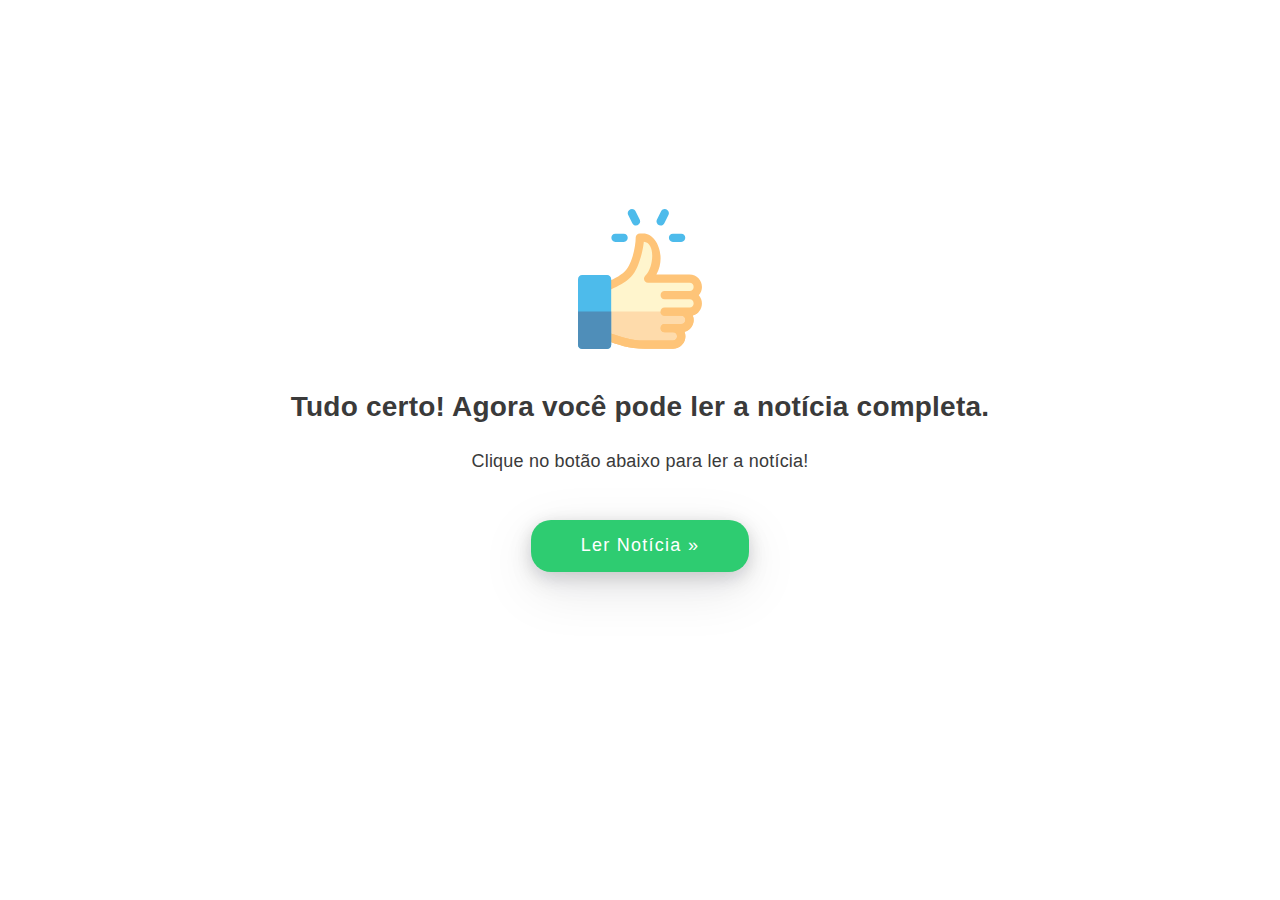
<file: index.html>
<!DOCTYPE html>
<html lang="pt-BR">
<head>
    <meta charset="UTF-8">
    <meta http-equiv="X-UA-Compatible" content="IE=edge">
    <meta name="viewport" content="width=device-width, initial-scale=1.0">
    <title>Aperte em continuar</title>
    <link rel="shortcut icon" href="like.svg" type="image/x-icon">

    <style>
        *{
            box-sizing: border-box;
            font-family: 'Segoe UI', Tahoma, Geneva, Verdana, sans-serif;
        }
        .like {
            width: 300px;
            /*height: 234px;*/
            object-fit: contain;
            margin-bottom: 10px;
        }
        .flex{
            text-align: center;
            min-height: 85vh;
            display: flex;
            justify-content: center;
            align-items: center;
        }
        .copy,.alt {
            font-family: 'Segoe UI', Tahoma, Geneva, Verdana, sans-serif;
            font-size: 28px;
            font-weight: bold;
            font-style: normal;
            font-stretch: normal;
            line-height: normal;
            letter-spacing: 0.21px;
            text-align: center;
            color: #3a3a3a;
        }
        .alt {
            font-size: 18px;
            font-weight: normal;
        }

        #redirect{
            margin-top: 30px;
            display: inline-block;
            background-color: #2ECC71;
            text-decoration: none;
            font-family: 'Segoe UI', Tahoma, Geneva, Verdana, sans-serif;
            font-size: 18px;
            font-weight: 500;
            font-style: normal;
            font-stretch: normal;
            line-height: 1.18;
            letter-spacing: 1.25px;
            text-align: center;
            color: #ffffff;
            padding: 15px 50px;
            border-radius: 20px;
            /*text-shadow: 0 5px 10px 2px rgba(0,0,0,0.3);*/
            /*box-shadow: 0 5px 10px 2px rgba(0,0,0,0.3);*/
            transition: all 0.1s ease-in-out;
            box-shadow: rgba(17, 17, 26, 0.1) 0px 4px 16px, rgba(17, 17, 26, 0.1) 0px 8px 24px, rgba(17, 17, 26, 0.1) 0px 16px 56px;
        }
        #redirect:hover{
            background-color: #27AE60;
            box-shadow: 0 5px 5px 2px rgba(0,0,0,0.3);
        }
    </style>

  

</head>
<body>

    <div class="flex">
        <div class="container">
            <img src="like.svg" class="like" alt="Like icon"  width='120' height='140'>
            <p class="copy">
                Tudo certo! Agora você pode ler a notícia completa.
            </p>
            <p class="alt">
                Clique no botão abaixo para ler a notícia!
            </p>
            <a href="./adv/" id="redirect">Ler Notícia »</a>
        </div>
    </div>

    
</body>
</html>
</file>
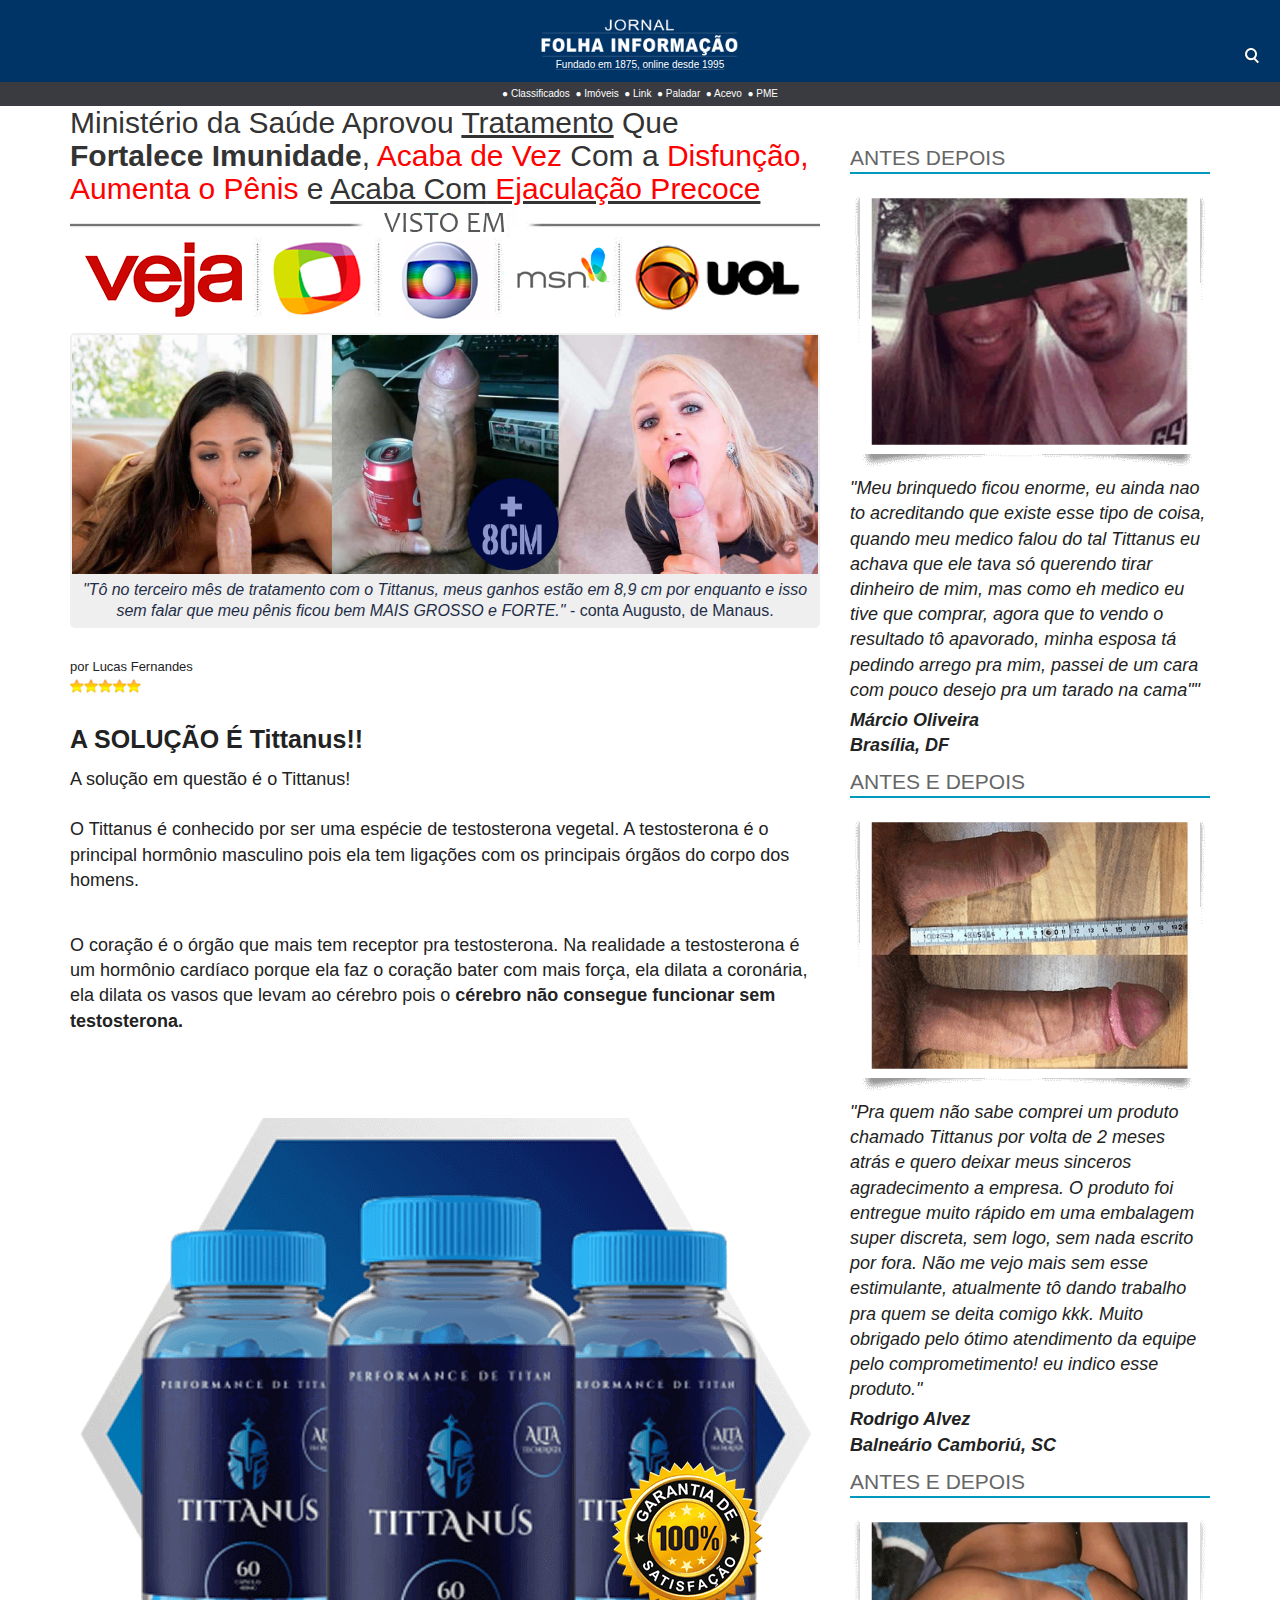
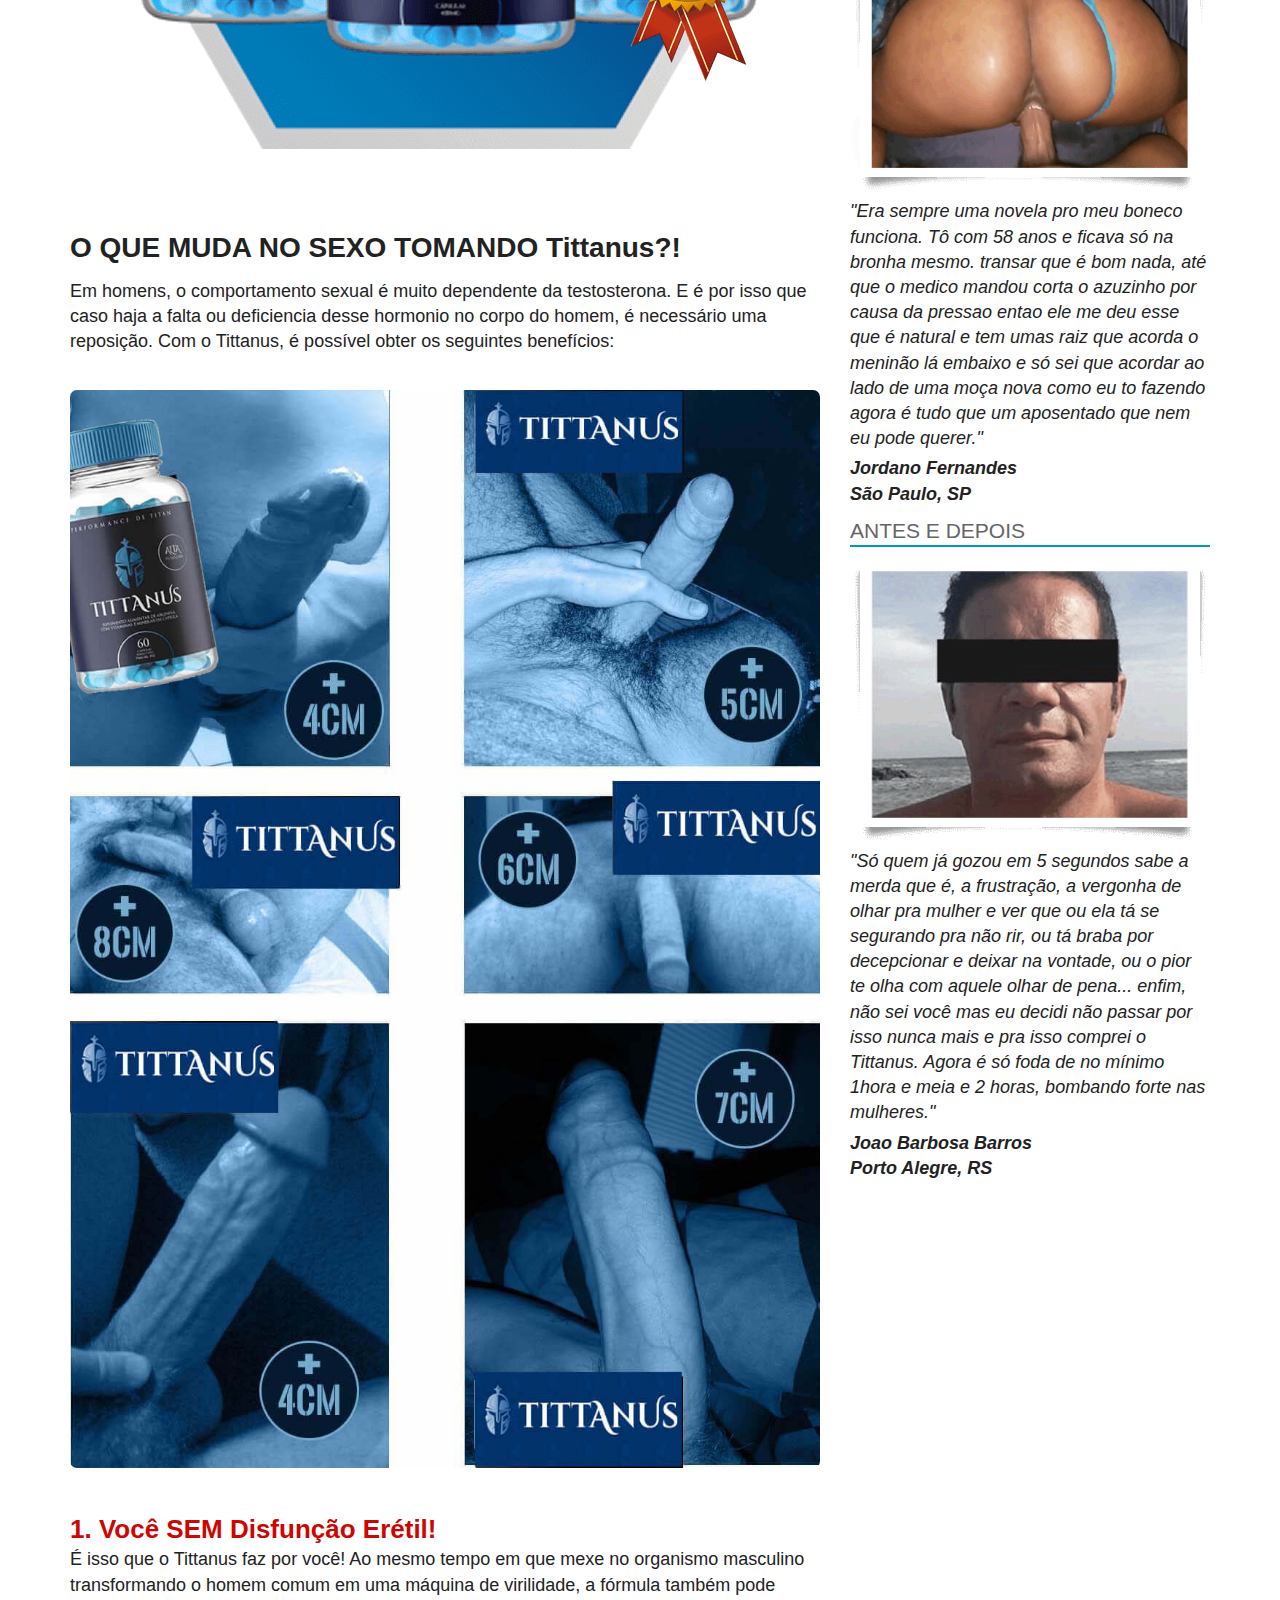
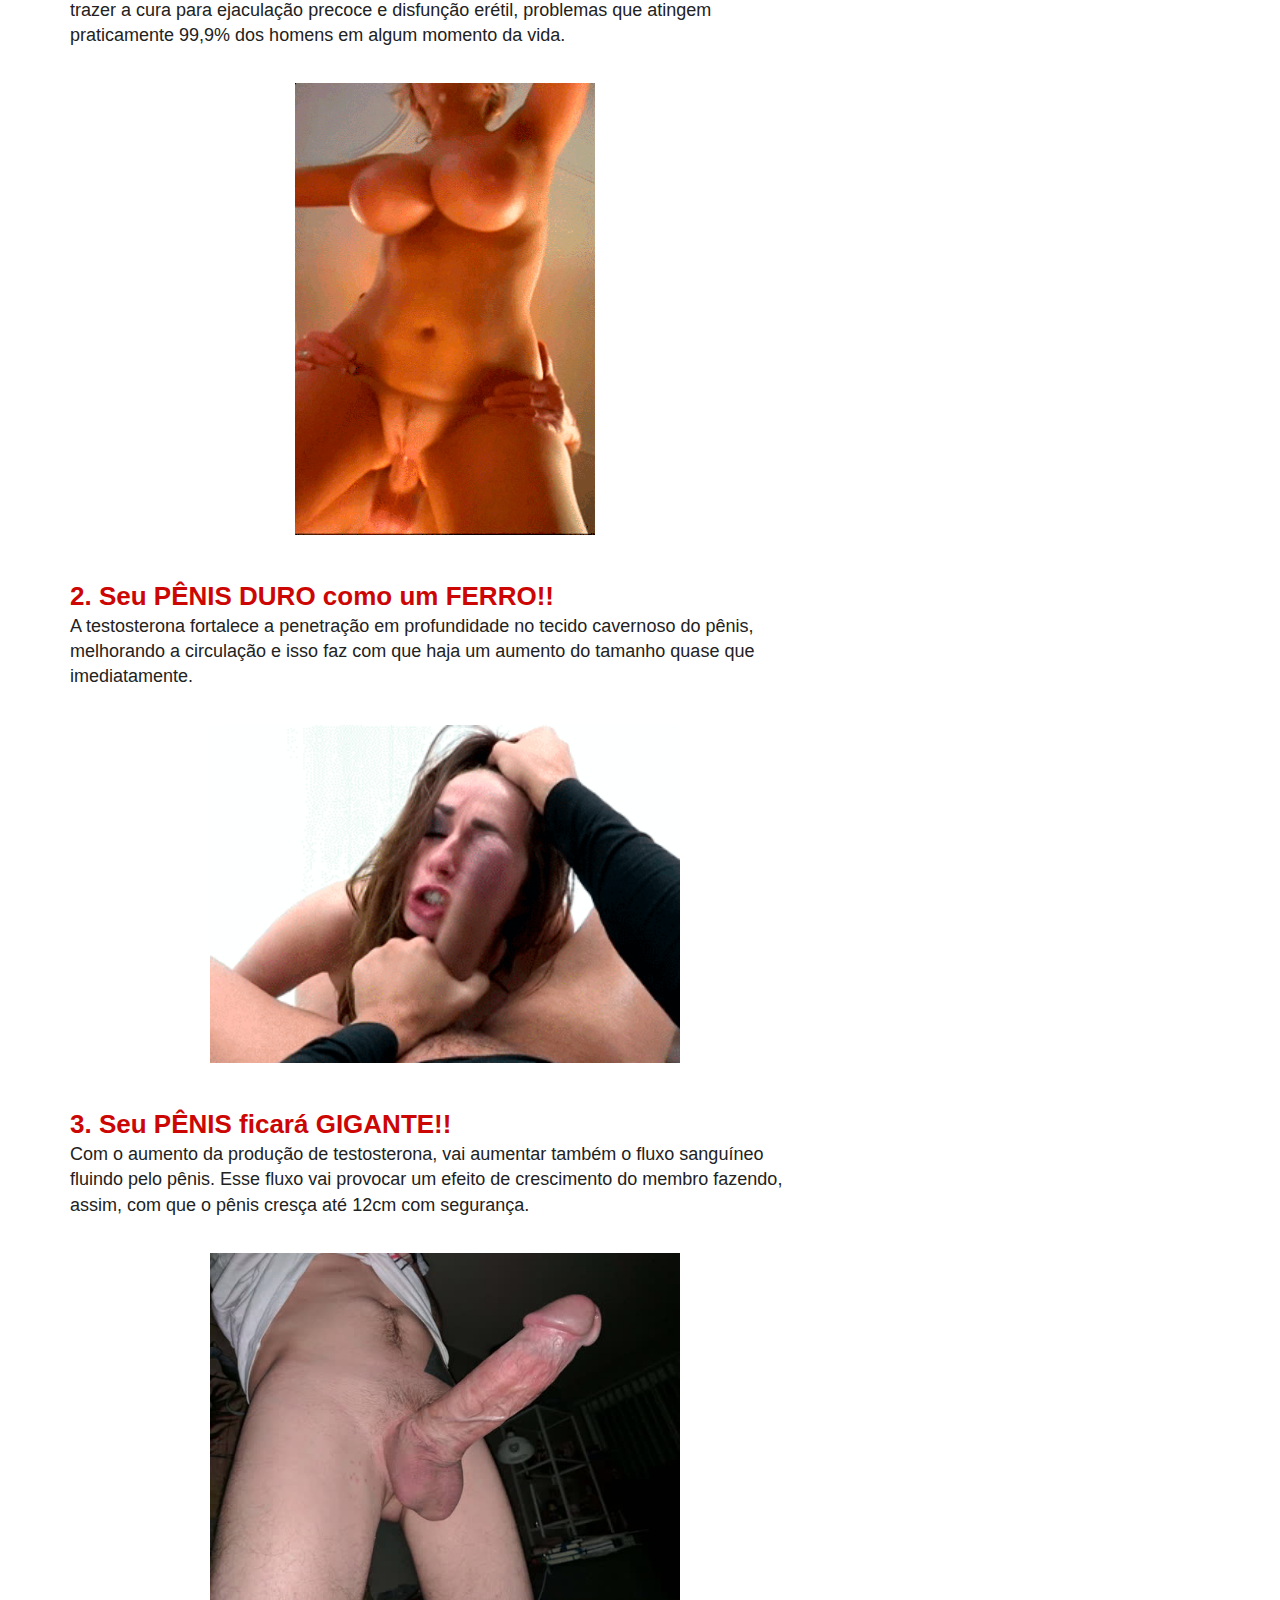
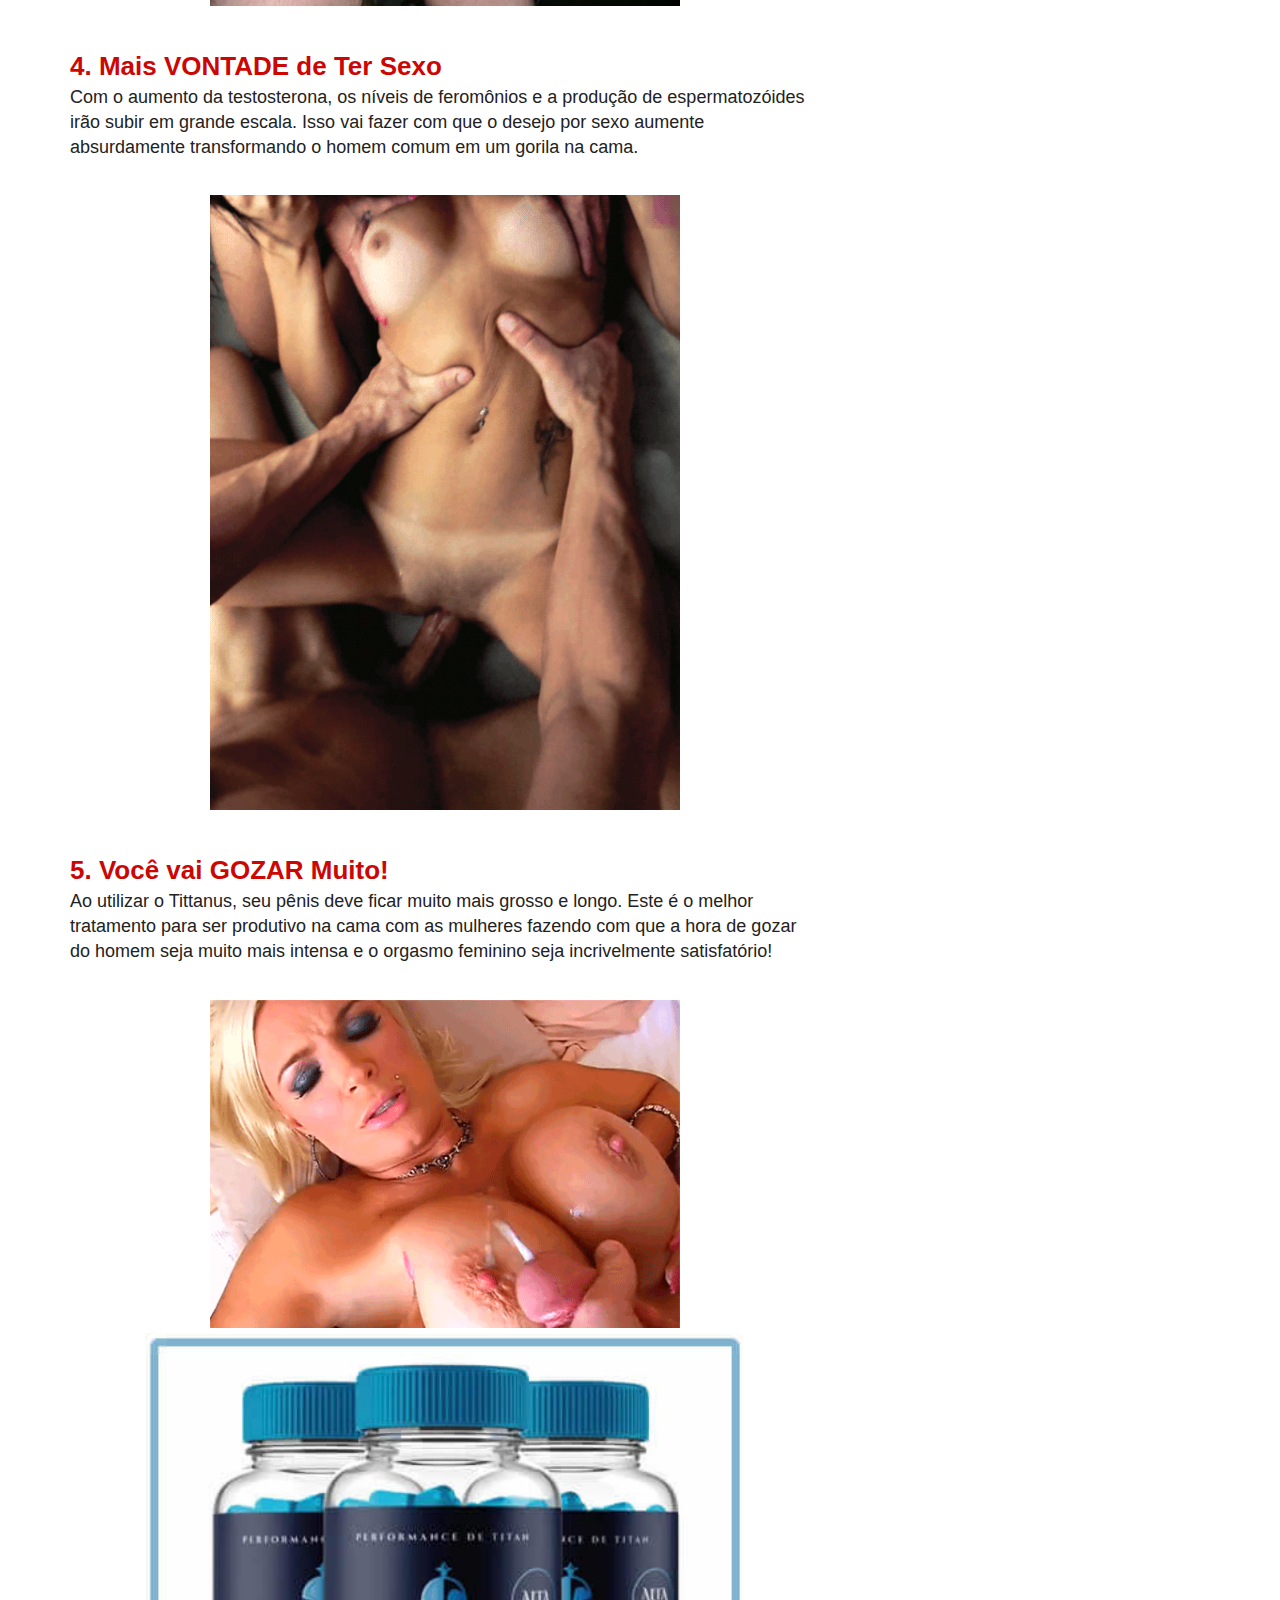
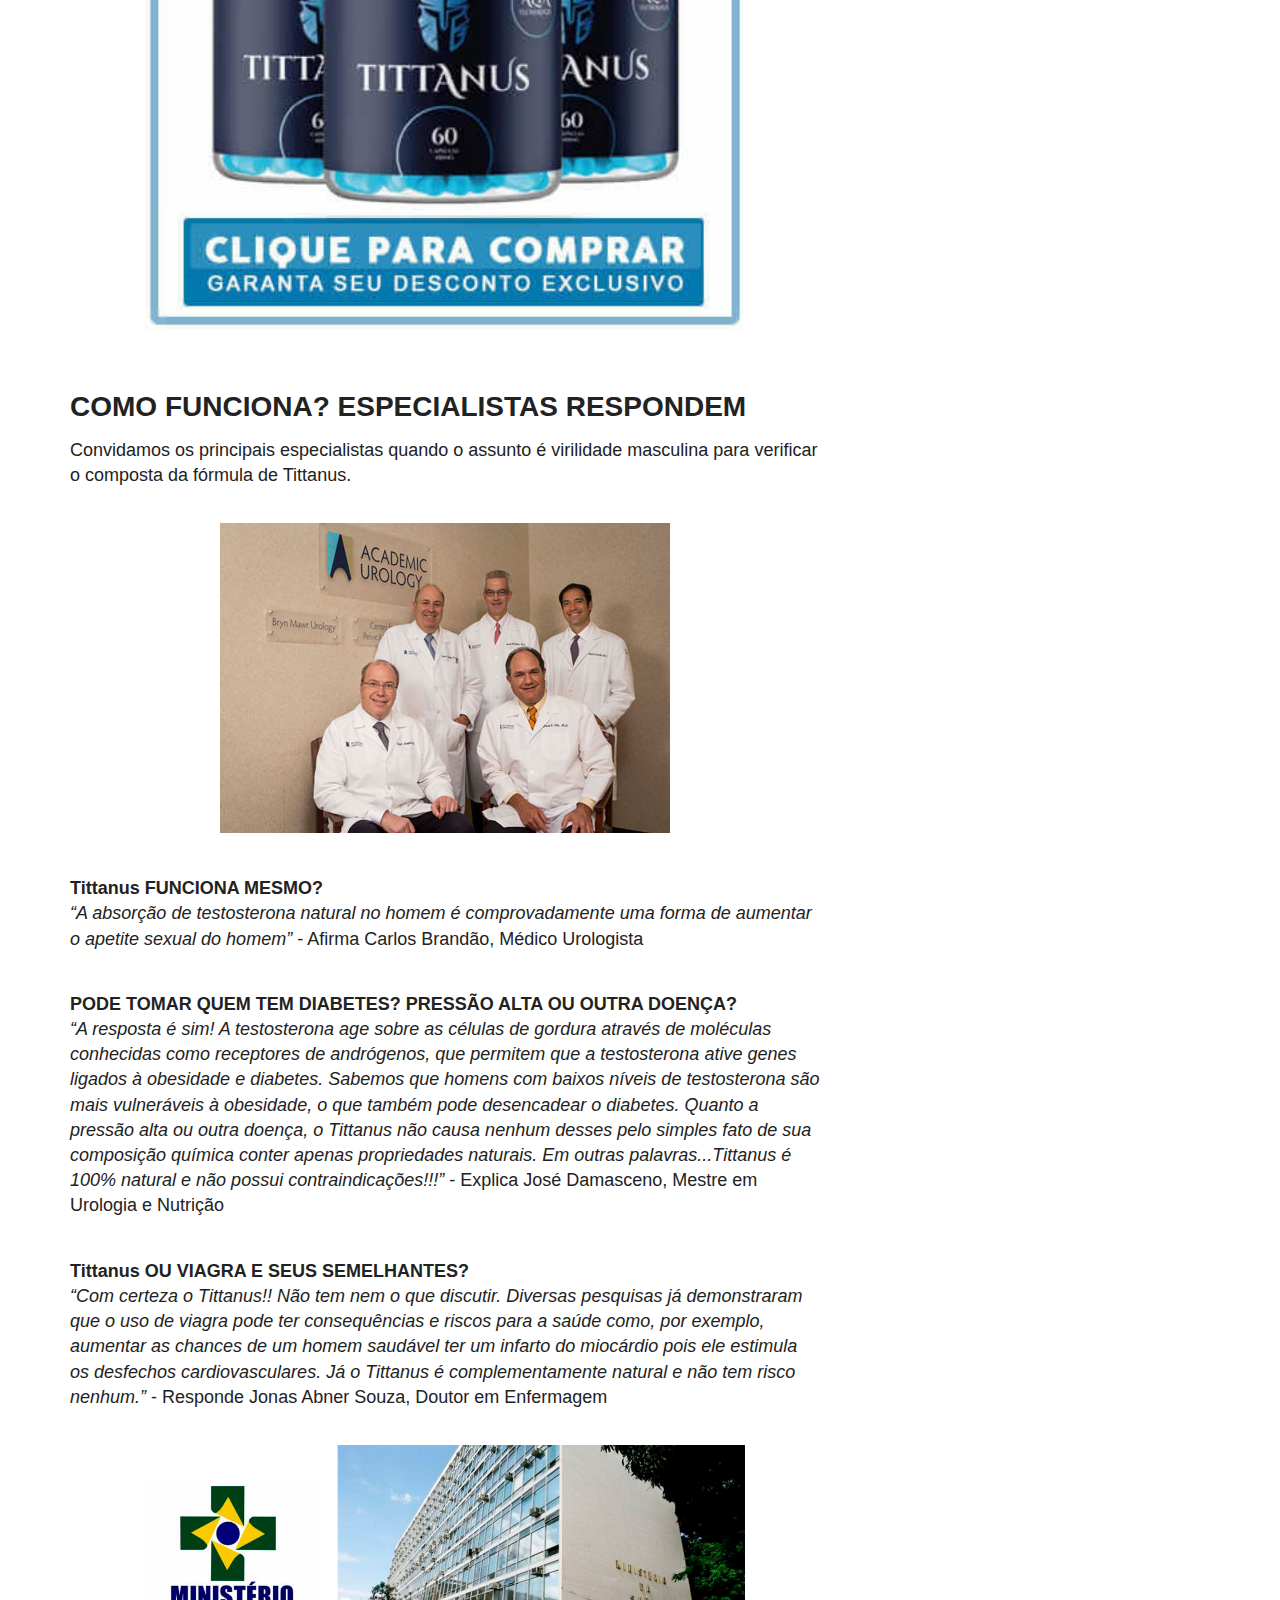
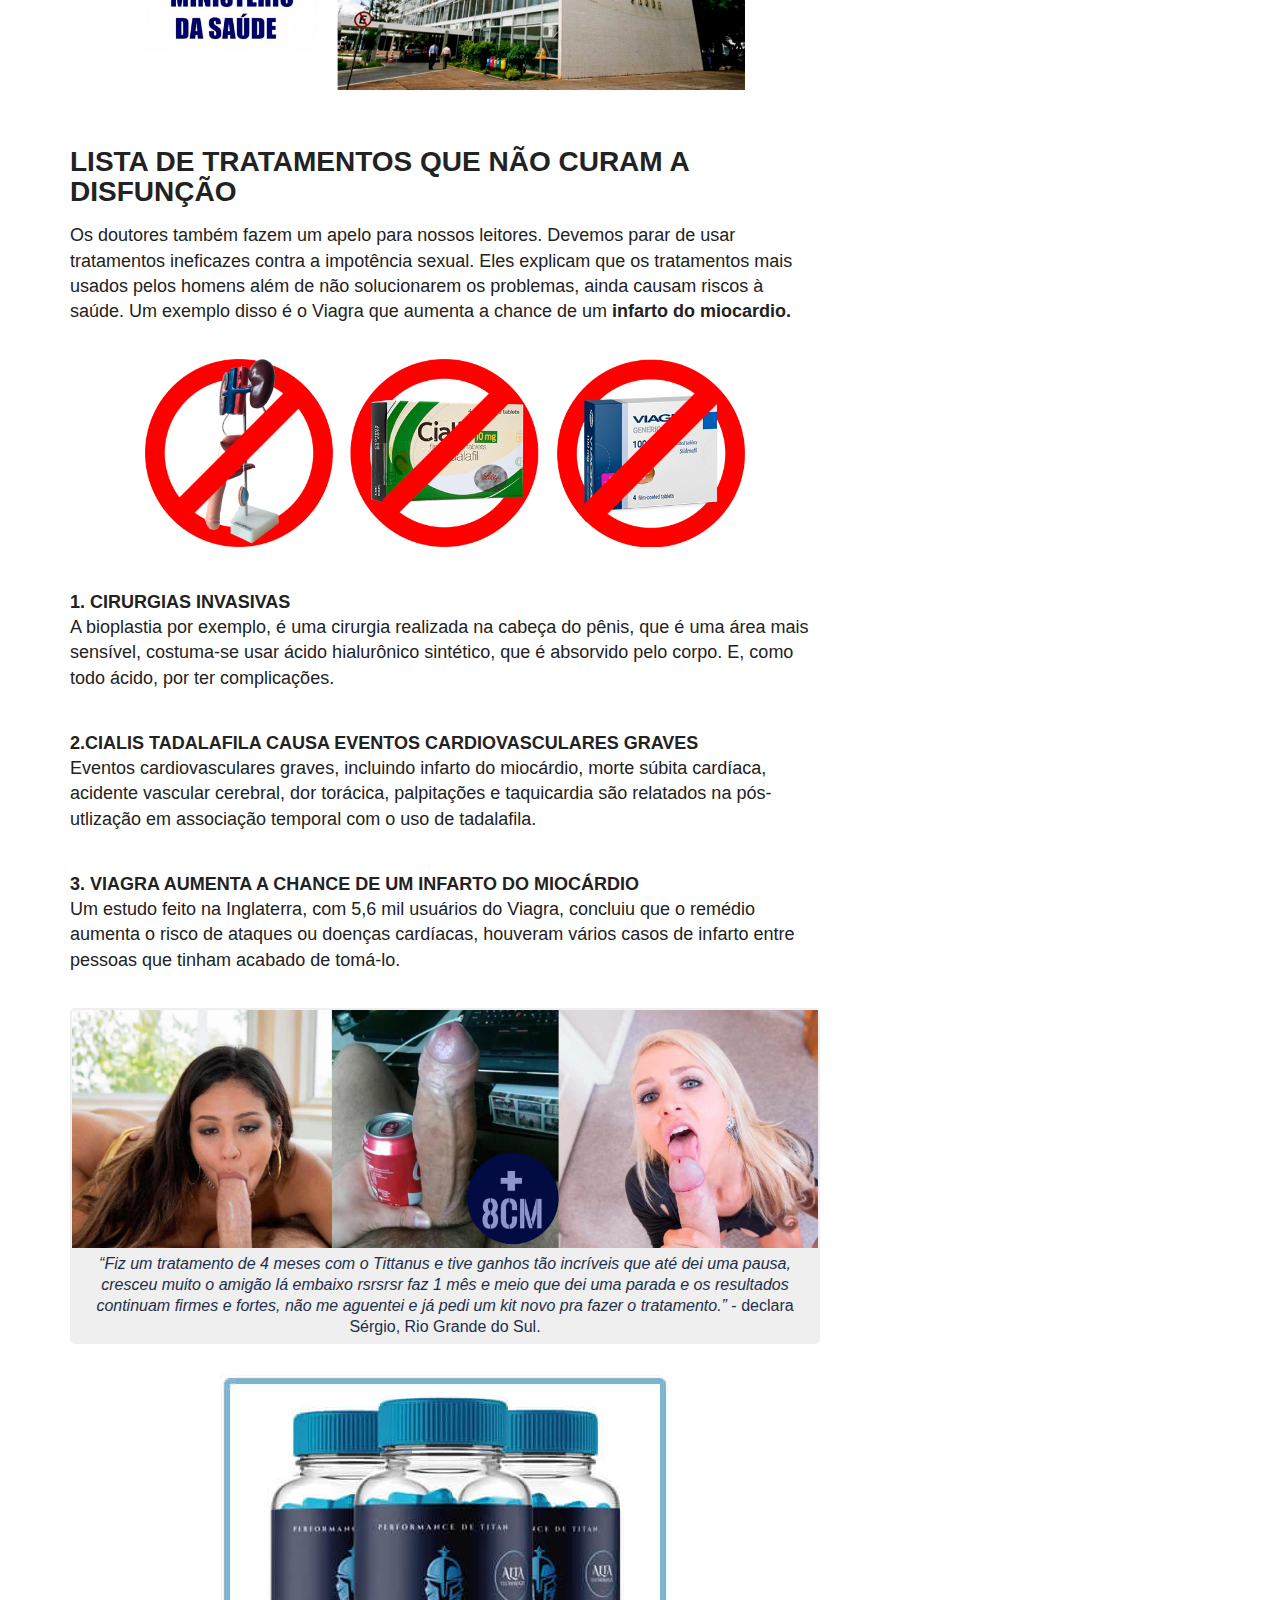
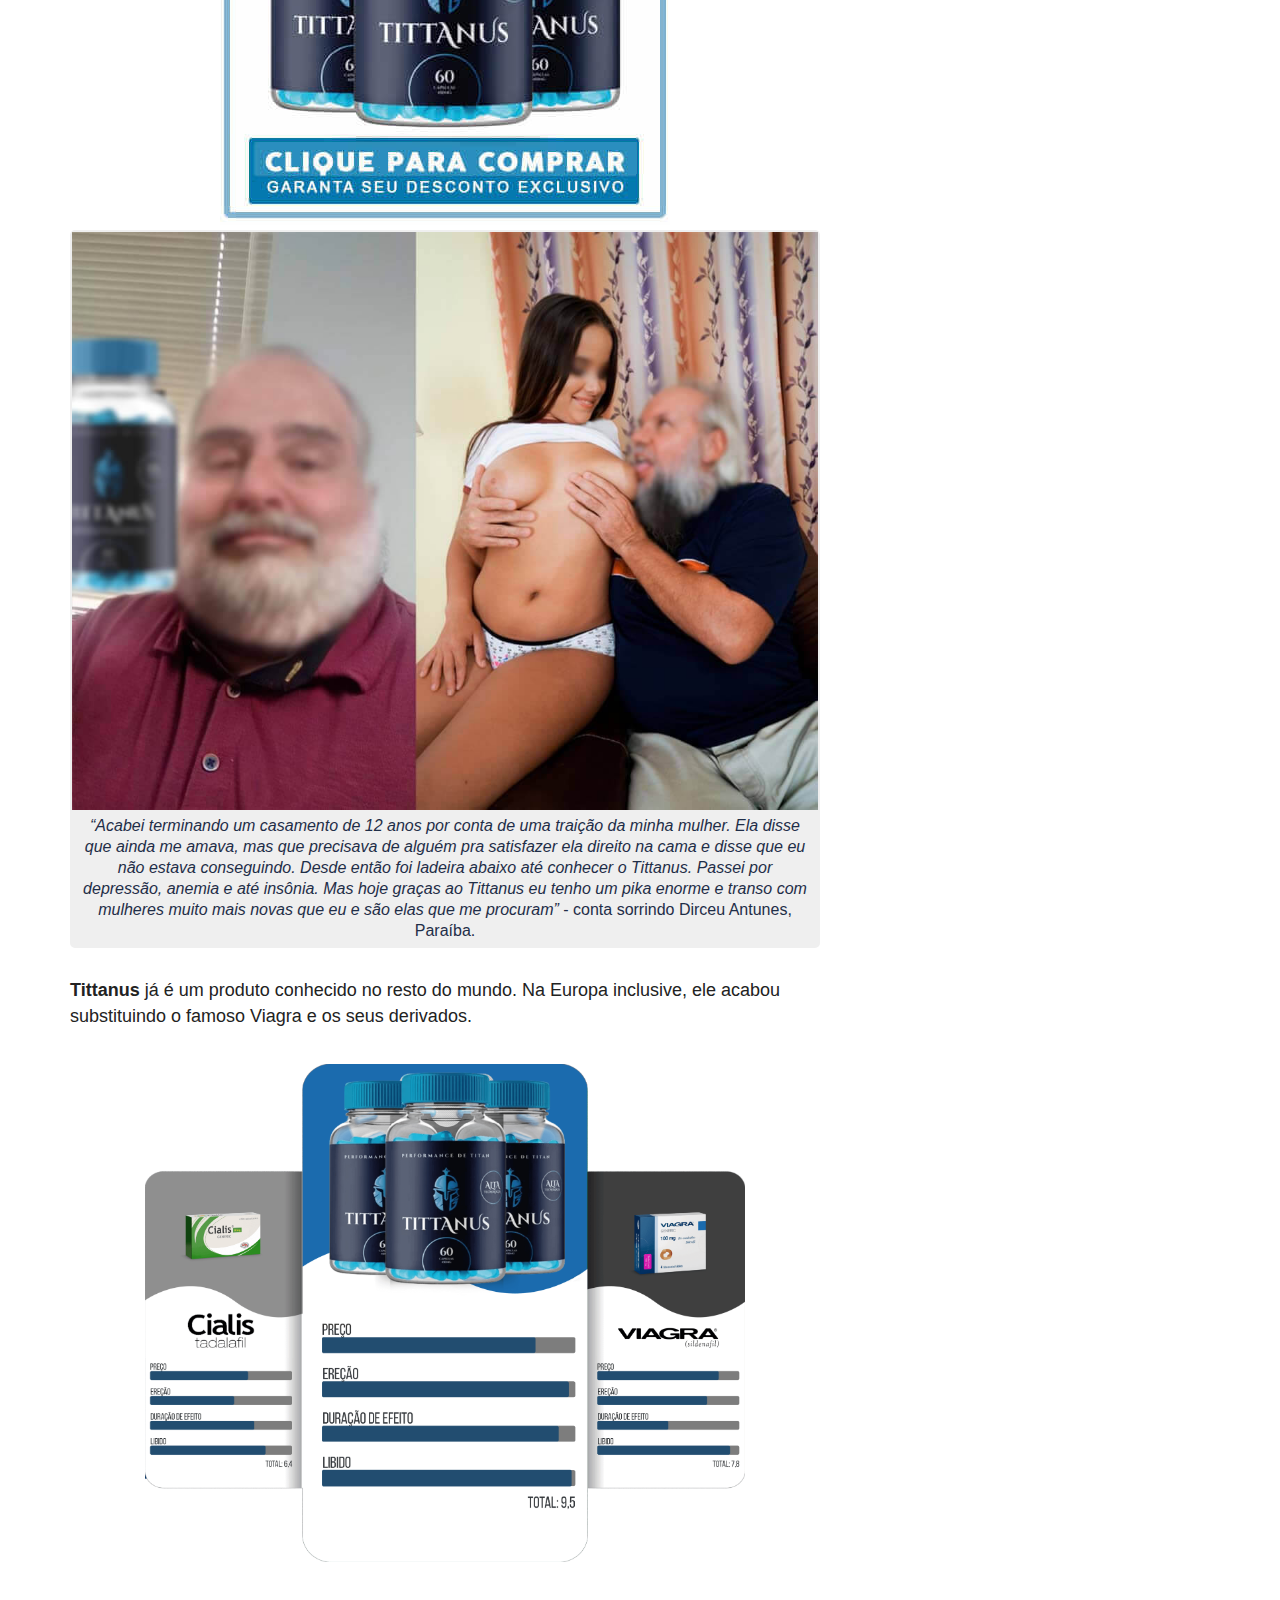
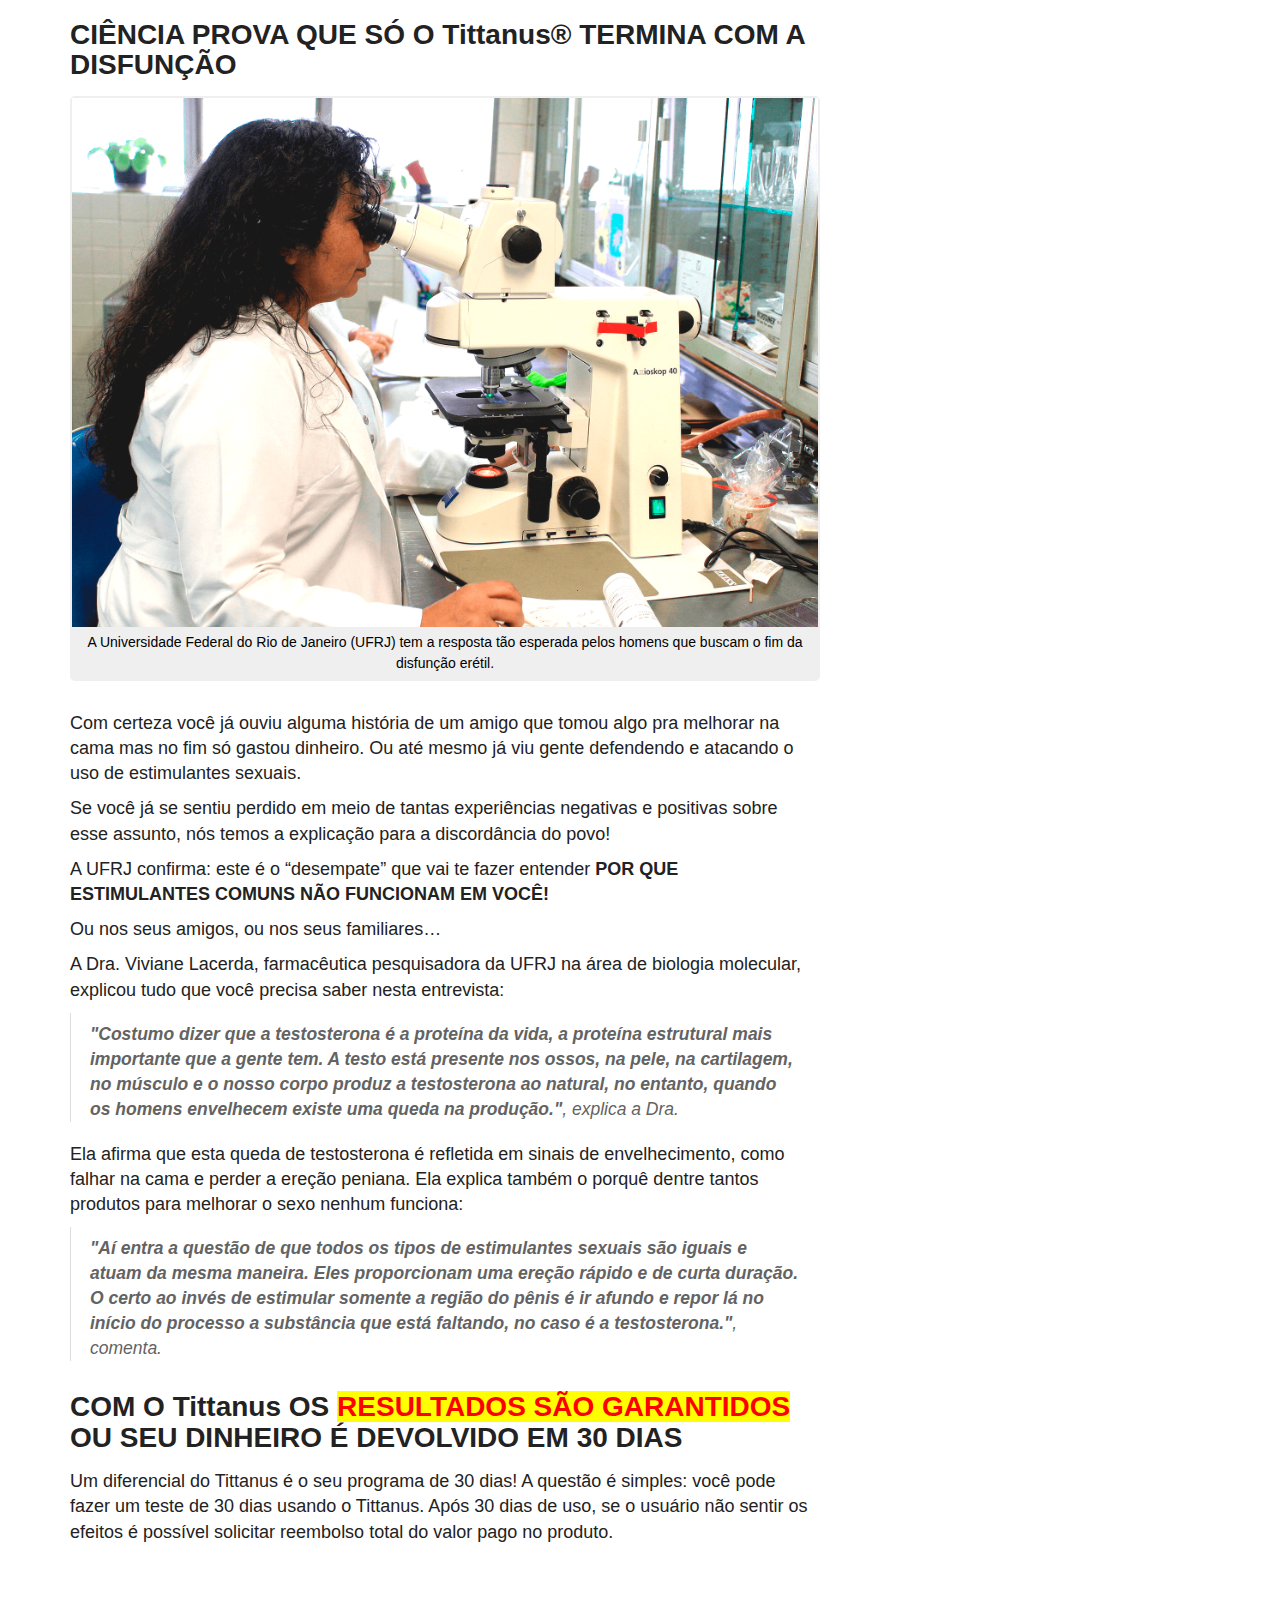
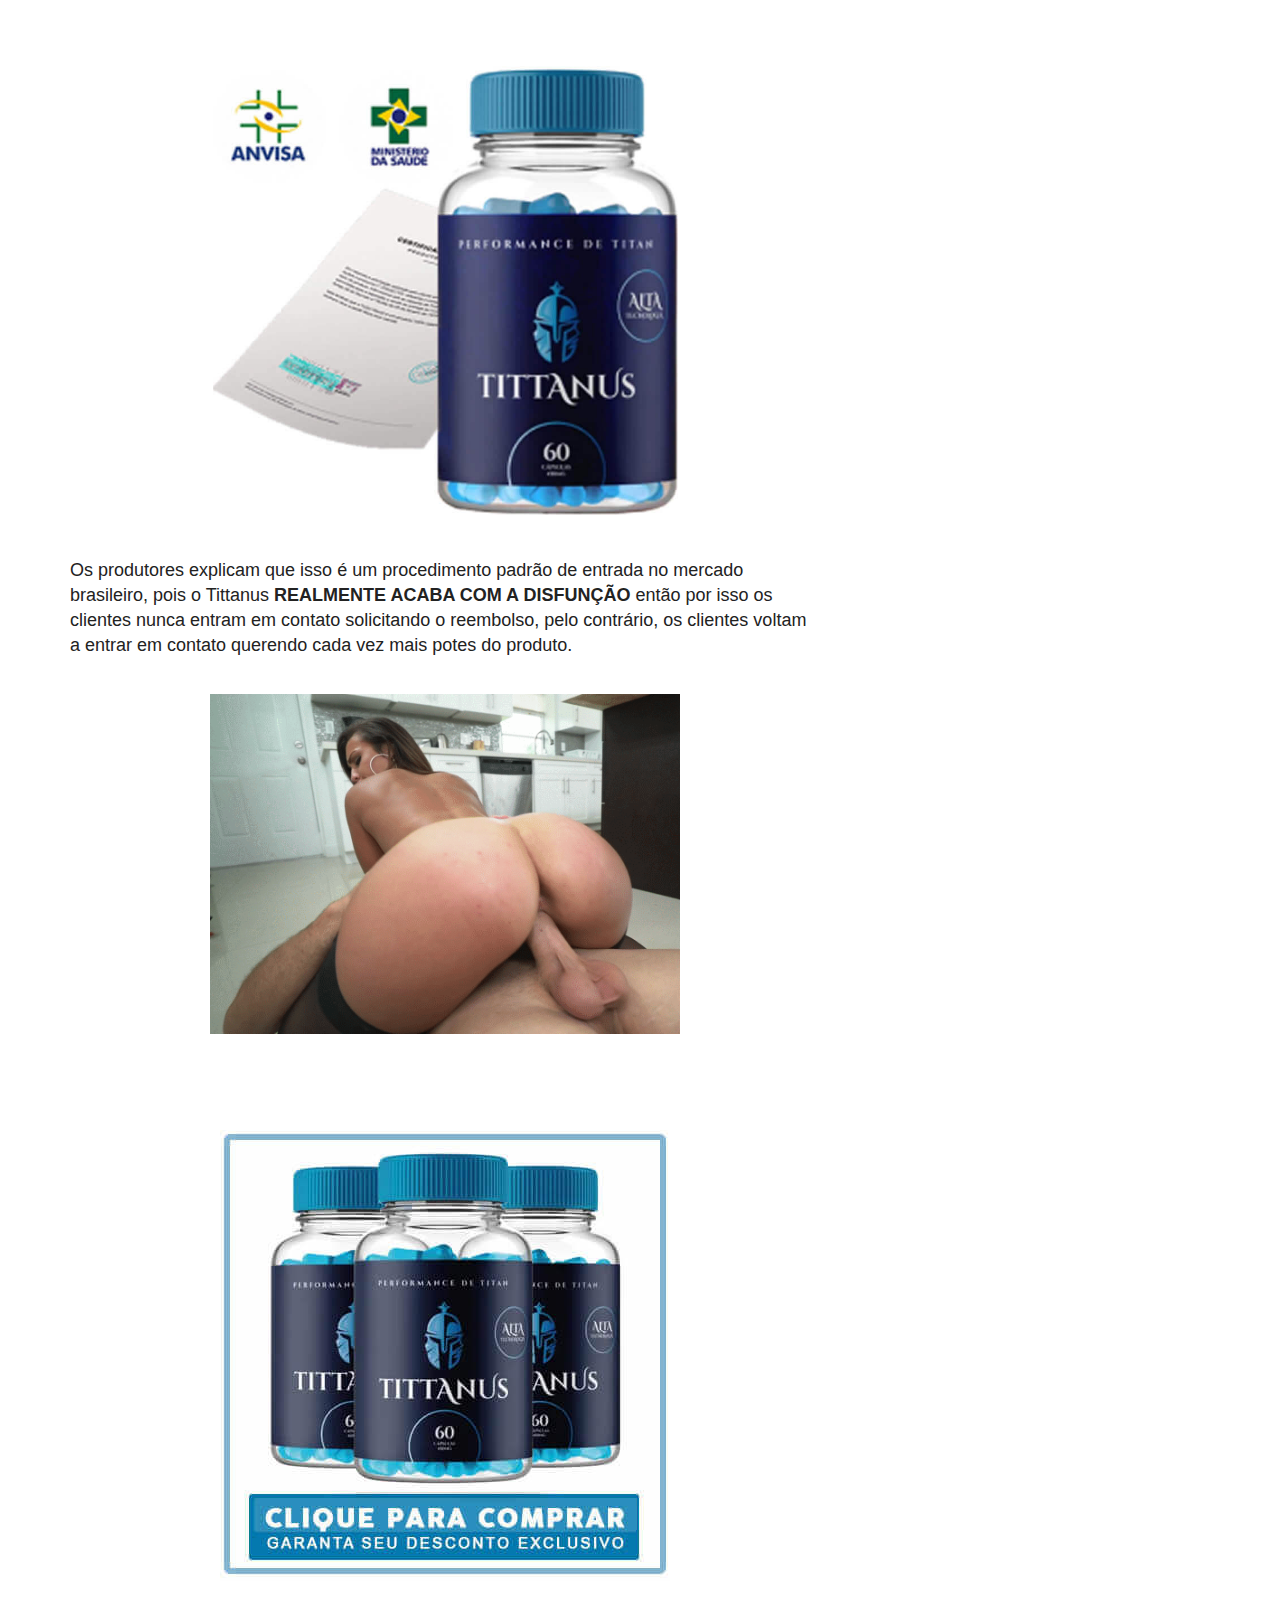
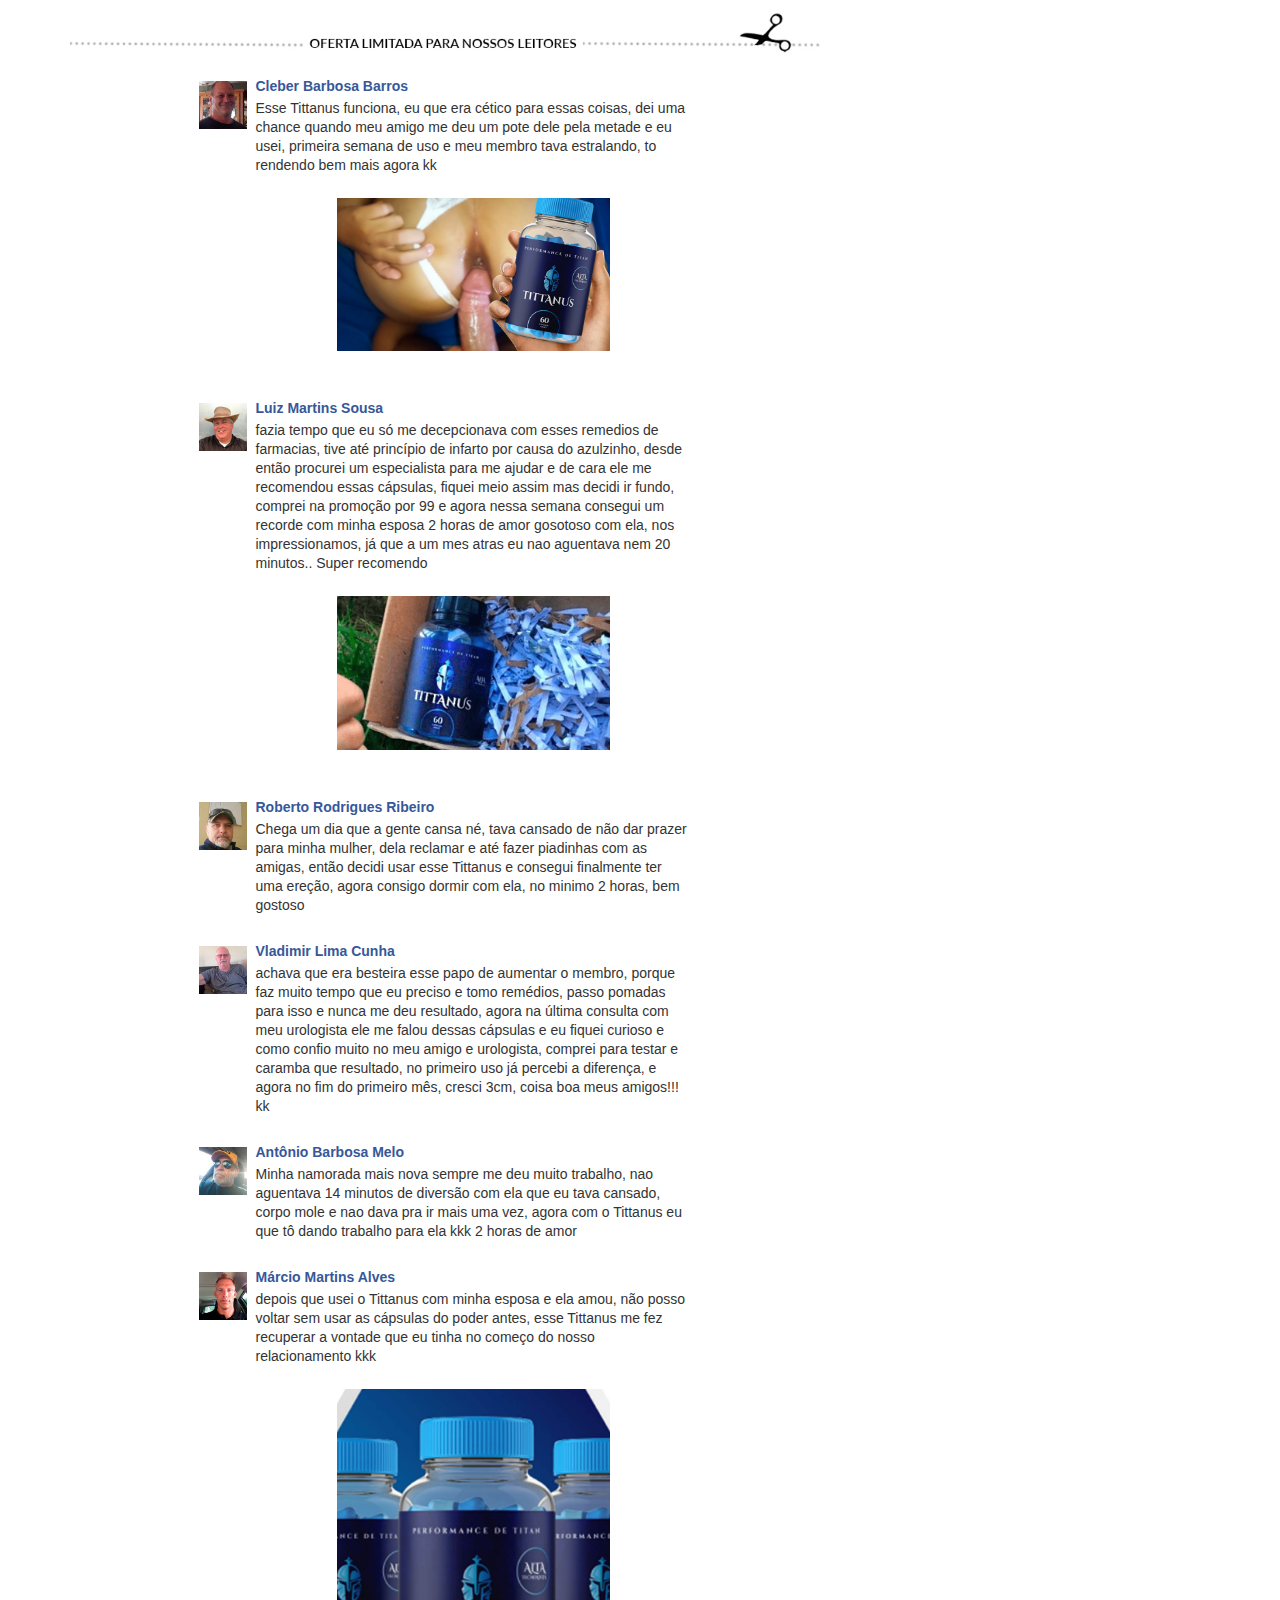
<file: adv/index.html>
<!DOCTYPE html>
<html xmlns="https://www.w3.org/1999/xhtml" dir="ltr" class="gr__healthynewsdaily_org gr__health168_us gr__local-news_online">
<meta http-equiv="content-type" content="text/html;charset=UTF-8" />
<head><style class="vjs-styles-defaults">
      .video-js {
        width: 300px;
        height: 150px;
      }

      .vjs-fluid {
        padding-top: 56.25%
      }
    </style><style class="vjs-styles-dimensions">
      .my-video-dimensions {
        width: 640px;
        height: 360px;
      }

      .my-video-dimensions.vjs-fluid {
        padding-top: 177.77777777777777%;
      }
    </style><style class="vjs-styles-dimensions">
      .my-video-dimensions {
        width: 640px;
        height: 360px;
      }

      .my-video-dimensions.vjs-fluid {
        padding-top: 177.77777777777777%;
      }
    </style><meta http-equiv="Content-Type" content="text/html; charset=UTF-8">

  <meta http-equiv="X-UA-Compatible" content="IE=edge">
  <meta name="viewport" content="width=device-width, initial-scale=1.0">
  <meta name="referrer" content="no-referrer">
  <title class="article-header">
    Finalmente, o Segredo Para Acabar com a Disfunção Erétil é o Tittanus
  </title>
  <link href="caval2_ficheiros/index2.css" type="text/css" rel="stylesheet">
  <link href="caval2_ficheiros/bootstrap.css" type="text/css" rel="stylesheet">
  <link href="caval2_ficheiros/translator.css" id="SL_Style" type="text/css" rel="stylesheet">

  <link rel="stylesheet" type="text/css" href="caval2_ficheiros/brandico2.css">
 </script><script src="caval2_ficheiros/video.js"></script>
  <link href="caval2_ficheiros/video-js.css" rel="stylesheet">
  

  <script>
    history.pushState({}, "", location.href);
    history.pushState({}, "", location.href);
    window.onpopstate = function(event){
        setTimeout(function(){location.href = "./pv/";},1);
    };        
  </script>


</head><body data-gr-c-s-loaded="true" cz-shortcut-listen="true"><evlist></evlist>


<style>

  /* The Modal (background) */
  .modal {
   position: fixed; /* Stay in place */
   z-index: 9999999999999 ; /* Sit on top */
   padding-top: 100px; /* Location of the box */
   left: 0;
   top: 0;
   width: 100%; /* Full width */
   height: 100%; /* Full height */
   overflow: auto; /* Enable scroll if needed */
   background-color: rgb(0,0,0); /* Fallback color */
   background-color: rgba(0,0,0,0.8); /* Black w/ opacity */
 }

 /* Modal Content */
 .modal-content {
  background-color: #fefefe;
  margin: auto;
  padding: 20px;
  border: 1px solid #888;
  width: 300px;
  font-size:14px;
  font-family:arial;
  color:#2d2d2d;
  font-weight: bold;

}

/* The Close Button */
.close {
  color: #aaa;
  float: right;
  font-size: 48px;
  font-weight: bold;
}

.close:hover,
.close:focus {
  color: #000;
  text-decoration: none;
  cursor: pointer;
}
</style>
 <style> 

  @font-face {
    font-family: opensans;
    src: url(https://s3.glbimg.com/cdn/fonts/opensans/regular.woff2) format("woff2"), url(https://s3.glbimg.com/cdn/fonts/opensans/regular.woff) format("woff"), url(https://s3.glbimg.com/cdn/fonts/opensans/regular.ttf) format("truetype");
    font-style: normal;
    font-weight: 400
  }

  @font-face {
    font-family: opensans;
    src: url(https://s3.glbimg.com/cdn/fonts/opensans/bold.woff2) format("woff2"), url(https://s3.glbimg.com/cdn/fonts/opensans/bold.woff) format("woff"), url(https://s3.glbimg.com/cdn/fonts/opensans/bold.ttf) format("truetype");
    font-style: normal;
    font-weight: 700
  }

  @font-face {
    font-family: proximanova;
    src: url(https://s3.glbimg.com/cdn/fonts/proximanova/regular.woff2) format("woff2"), url(https://s3.glbimg.com/cdn/fonts/proximanova/regular.woff) format("woff"), url(https://s3.glbimg.com/cdn/fonts/proximanova/regular.ttf) format("truetype");
    font-style: normal;
    font-weight: 400
  }

  @font-face {
    font-family: proximanova;
    src: url(https://s3.glbimg.com/cdn/fonts/proximanova/bold.woff2) format("woff2"), url(https://s3.glbimg.com/cdn/fonts/proximanova/bold.woff) format("woff"), url(https://s3.glbimg.com/cdn/fonts/proximanova/bold.ttf) format("truetype");
    font-style: normal;
    font-weight: 700
  }


  body,
  body.multicontent,
  html {
    font-family: opensans, sans-serif;
    font-size: 16px
  }

  div, p {
    margin: 0;
    padding: 0;
    border: 0;
    font-size: 100%;
    font: inherit;
    vertical-align: baseline;
    text-decoration: none;
  }

  blockquote {
    margin: 0 0 20px;
    padding: 9px 20px 0 19px;
    border-left: 1px solid #ddd;
    color: #636363 !important;
  }

  #section_comments{
    font-size: 14px;
  }

  #section_comments a{
    text-decoration:none; color:#365899
  }

  #section_comments a:hover{
    text-decoration:underline
  }

  a.a-grey{
    color:#90949c !important;
  }

  .comments-header{
    padding-bottom:10px;
    border-bottom:1px solid #d3d6db;
    margin-top:20px;
    margin-bottom:15px;
  }
  .comments-title{
    font-size: 14px;
    font-weight: 900;
  }
  .comments-menu{
    float:right;
    margin-top:-15px;
  }

  .comments-menu select {
    background: url("https://288-599-00-pessoas-ja-acessaram.myshopify.com/www.webcis.com.br/images/imagens-noticias/select/ico-seta-select.html") no-repeat #F9F9F9;  /* Imagem de fundo (Seta) */
    background-position: 205px center;  /Posição da imagem do background/
    font-family:Arial, Helvetica, sans-serif; /* Fonte do Select */
    font-size:14ppx;
    border:1px solid #d3d6db;
    padding:13px 20px 13px 12px; /* Configuraçõs de padding para posicionar o texto no campo */
    color:#000; /* Cor da Fonte */
    text-indent: 0.01px; /* Remove seta padrão do FireFox */
    text-overflow: "";  /* Remove seta padrão do FireFox */     
    select::-ms-expand {display: none;} /* Remove seta padrão do IE*/
  }
  .tocomment{
    padding-left: 57px;
    position:relative;
    padding-top:10px;
    padding-bottom:10px;
  }
  .tocomment .photo_perfil-box{
    width:48px;height:48px;
    position: absolute;
    left:0;
  }  
  .tocomment-text{
    height: 40px;
    border:1px solid #d3d6db;
    color:#90949c;
    font-size:14px;
    padding:15px 15px;
    user-select: none;
    cursor:text;
    position:relative;
  }
  .tocomment-icon{
    --n:15px;
    width:var(--n); height:var(--n);
    position: absolute;
    bottom:10px; right:10px;
    opacity:0.5;
  }
  .tocomment-icon:hover{
    opacity:0.4;
  }

  .comment-box{
    padding-left: 57px;
    position:relative;
    padding-top:10px;
    padding-bottom:10px;
  }
  .comment-box .photo_perfil-box{
    width:48px;
    height:48px;
    overflow: hidden;
    position: absolute;
    left:0;
    top: 15px;
  }
  .photo_perfil{
    width:100%;
  }

  .name-comment{
    font-weight:700;
  }
  .mesage-comment{
    font-size: 14px;
    line-height: 1.358;
    padding:3px 0px;
  }
  .interact-comment{
    font-size:12px;
    padding-top:3px;
  }
  .icon-like{
    --n:14px;
    width:var(--n);height:var(--n);
    display:inline-block;
    background-image:url("i-like.html");
    background-size:cover;
    margin-bottom:-2px;
  }

  .subcomments-box{
    margin:10px 0;
    padding-left:8px;
    border-left:1px dotted #d3d6db;
  }
  .subcomment{
    padding-left: 42px;
    position:relative;
  }
  .subcomment .photo_perfil-box{
    width:36px; height:36px;
    overflow: hidden;
    position: absolute;
    left:0;
  }
  .subcomment:not(:last-child){
    padding-bottom: 15px;
  }

  .mc-column {
    max-width: 85rem;
    margin-left: auto;
    margin-right: auto;
    width: 100%;
    float: left;
    padding-left: .75rem;
    padding-right: .75rem;
    margin-bottom: 21px
  }

  .mc-column:after,
  .mc-column:before {
    content: " ";
    display: table
  }

  .mc-column:after {
    clear: both
  }

  @media screen and (min-width:64em) {
    .mc-column {
      padding-left: 1rem;
      padding-right: 1rem
    }
  }

  .mc-column,
  .mc-column:last-child {
    float: none
  }

  @media(min-width:64rem) {
    .mc-column {
      margin-bottom: 30px;
      max-width: 85rem;
      margin-left: auto;
      margin-right: auto;
      width: 50%;
      float: left;
      padding-left: .75rem;
      padding-right: .75rem;
      max-width: 42.5rem;
      width: 70%
    }
    .mc-column:after,
    .mc-column:before {
      content: " ";
      display: table
    }
    .mc-column:after {
      clear: both
    }
  }

  @media screen and (min-width:64rem) and (min-width:64em) {
    .mc-column {
      padding-left: 1rem;
      padding-right: 1rem
    }
  }

  @media(min-width:64rem) {
    .mc-column,
    .mc-column:last-child {
      float: none
    }
    .mc-column.mc-column {
      float: none;
      margin-left: auto;
      margin-right: auto
    }
    .mc-column:after {
      clear: none
    }
  }
  .mc-column {
    max-width: 85rem;
    margin-left: auto;
    margin-right: auto;
    width: 100%;
    float: left;
    padding-left: .75rem;
    padding-right: .75rem;
    margin-bottom: 21px
  }

  .mc-column:after,
  .mc-column:before {
    content: " ";
    display: table
  }

  .mc-column:after {
    clear: both
  }

  @media screen and (min-width:64em) {
    .mc-column {
      padding-left: 1rem;
      padding-right: 1rem
    }
  }

  .mc-column,
  .mc-column:last-child {
    float: none
  }

  @media(min-width:64rem) {
    .mc-column {
      margin-bottom: 30px;
      max-width: 85rem;
      margin-left: auto;
      margin-right: auto;
      width: 50%;
      float: left;
      padding-left: .75rem;
      padding-right: .75rem;
      max-width: 42.5rem;
      width: 70%
    }
    .mc-column:after,
    .mc-column:before {
      content: " ";
      display: table
    }
    .mc-column:after {
      clear: both
    }
  }

  @media screen and (min-width:64rem) and (min-width:64em) {
    .mc-column {
      padding-left: 1rem;
      padding-right: 1rem
    }
  }

  @media(min-width:64rem) {
    .mc-column,
    .mc-column:last-child {
      float: none
    }
    .mc-column.mc-column {
      float: none;
      margin-left: auto;
      margin-right: auto
    }
    .mc-column:after {
      clear: none
    }
  }

</style>

<style>
  .my-button {
    background-color: #1b4e81;
    border-color: #ccc;
    color: #ffffff;
    padding: 7px 10px;
    margin-bottom: 0;
    font-size: 14px;
    font-weight: 400;
    line-height: 1.42857143;
    text-align: center;
    white-space: nowrap;
    vertical-align: middle;
    -ms-touch-action: manipulation;
    touch-action: manipulation;
    cursor: pointer;
    -webkit-user-select: none;
    -moz-user-select: none;
    -ms-user-select: none;
    user-select: none;
    background-image: none;
    border: 1px solid transparent;
    border-radius: 4px;
    margin-right: 10px;
    font-weight: bold;
  }

  .my-button1 {
    background-color: #d20f26;
    border-color: #ccc;
    color: #ffffff;
    padding: 7px 10px;
    margin-bottom: 0;
    font-size: 14px;
    font-weight: 400;
    line-height: 1.42857143;
    text-align: center;
    white-space: nowrap;
    vertical-align: middle;
    -ms-touch-action: manipulation;
    touch-action: manipulation;
    cursor: pointer;
    -webkit-user-select: none;
    -moz-user-select: none;
    -ms-user-select: none;
    user-select: none;
    background-image: none;
    border: 1px solid transparent;
    border-radius: 4px;
    margin-right: 10px;
    font-weight: bold;
  }

  .div_hover {
    background-color: #003366;
    color: #ffffff;
    font-weight: bold;
    cursor: pointer;
    font-size: 15px;
    padding: 6px 12px;
  }

  .div_hover:hover {
    background-color: #40668c;
    color: #ffffff;
    text-decoration: none;
  }

  .my-button:hover {
    color: #ffffff;
    text-decoration: none;
  }

  .my-button1:hover {
    color: #ffffff;
    text-decoration: none;
  }

  #expand-box {
    width: 100%;
    padding: 0;
    border: 2px solid #bbb;
    margin: 7px 0 0 0;
  }

  #expand-box-header {
    margin: 0;
    padding: 0 0 3px 2px;
    overflow: auto;
  }

  #expand_box_sub_header {
    clear: both;
  }

  @media only screen and (max-width: 1180px) {
    #a10 {
      display: none;
    }
  }

  @media only screen and (max-width: 1120px) {
    #a9 {
      display: none;
    }
  }

  @media only screen and (max-width: 1060px) {
    #a8 {
      display: none;
    }
  }

  @media only screen and (max-width: 1000px) {
    #a7 {
      display: none;
    }
  }

  @media only screen and (max-width: 920px) {
    #a6 {
      display: none;
    }
  }

  @media only screen and (max-width: 860px) {
    #a5 {
      display: none;
    }
  }

  @media only screen and (max-width: 800px) {
    #a4 {
      display: none;
    }
  }

  @media only screen and (max-width: 740px) {
    #a3 {
      display: none;
    }
  }

  @media only screen and (max-width: 680px) {
    #a2 {
      display: none;
    }
  }

  @media only screen and (max-width: 620px) {
    #a1 {
      display: none;
    }
  }

  @media only screen and (max-width: 400px) {
    #c1 {
      padding-left: 11px;
    }
  }

  @media only screen and (max-width: 310px) {
    #b1 {
      display: none;
    }
  }

  .push_to_right {
    padding-left: 100px;
  }
</style>







  <header id="top" class="fn" style="border-top: none; margin-top: -15px">
    <div>
      <nav id="menu">
        <a target="_top" id="c2" class="push_to_right" href="./pv/">
         <img src="caval2_ficheiros/logo-white.png" style="
         height: 100%;
         width: auto;
         margin: auto;
         display: block;
         height: 40px;
         "><div style="
         font-size: 10px;
         color: white;
         text-align: center;
         ">Fundado em 1875, online desde 1995</div>
       </a>


       <img style="float: right; margin-top: -38px; margin-right: 8px" src="caval2_ficheiros/find.png">

     </nav>
   </div>

 </header>
 <div style="
 background: #393b41;
 margin-top: 0;
 color: white;
 font-size: 10px;
 padding: 5px;
 text-align: center;
 ">● Classificados &nbsp;● Imóveis &nbsp;● Link &nbsp;● Paladar &nbsp;● Acevo &nbsp;● PME
</div>
<section class="content-box">
  <div class="container content">
    <div class="row">
      <div class="col-md-8">
        
		
		<h2>
                  Ministério da Saúde Aprovou <span style="text-decoration:underline">Tratamento</span> Que <strong>Fortalece Imunidade</strong>, <span style="color: red;">Acaba de Vez</span> Com a <span style="color: red;">Disfunção, Aumenta o Pênis</span> e <u>Acaba Com<span style="color: red;"> Ejaculação Precoce</span></u>   
		    </h2>
        <a href="./pv/"><img src="caval2_ficheiros/portais.png" class="img-responsive"></a>

		<div style="background-color: #efefef; width: 100%; text-align: center; margin: 0 auto 30px auto; border: 2px solid #efefef; border-radius: 5px;">
  <a href="./pv/"><img src="caval2_ficheiros/banner.jpg" style="width: 100%;"></a>
  <h2 style="color: #1f2e48 !important; font-size: 16px; line-height: 21px; padding: 5px 5px 5px 5px;">
    <i>
    "Tô no terceiro mês de tratamento com o Tittanus, meus ganhos estão 
em 8,9 cm por enquanto e isso sem falar que meu pênis ficou bem MAIS 
GROSSO e FORTE."</i> - conta Augusto, de Manaus.
    
  </h2>
</div>

        <p class="m-t-25" style="font-size: 13px; margin-top: 5px !important;">
          por Lucas Fernandes
          <br><br>
          <a href="./pv/"><img src="caval2_ficheiros/5stars.png" class="img-responsive" style="margin: -15px 0 0 0 !important;"></a>
        </p>

        <h1 style="font-size: 25px; margin-bottom: 0px !important;">A SOLUÇÃO É Tittanus!!</h1>

        <p class="m-t-25">
          A solução em questão é o Tittanus!
          <br><br>
          O Tittanus é conhecido por ser uma espécie de testosterona 
vegetal. A testosterona é o principal hormônio masculino pois ela tem 
ligações com os principais órgãos do corpo dos homens.
          <br><br>
        </p>



      <p class="m-t-25">
        O coração é o órgão que mais tem receptor pra testosterona. Na 
realidade a testosterona é um hormônio cardíaco porque ela faz o coração
 bater com mais força, ela dilata a coronária, ela dilata os vasos que 
levam ao cérebro pois o <strong>cérebro não consegue funcionar sem testosterona.</strong>
        <br><br>
      </p>



      <a href="./pv/"><img src="caval2_ficheiros/perfumaria.png" class="img-responsive" style="border-radius: 7px;"></a>

      <h1 style="font-size: 28px; line-height: 30px">O QUE MUDA NO SEXO TOMANDO Tittanus?!</h1>

      <p class="m-t-25">
        Em homens, o comportamento sexual é muito dependente da 
testosterona. E é por isso que caso haja a falta ou deficiencia desse 
hormonio no corpo do homem, é necessário uma reposição. Com o Tittanus, é
 possível obter os seguintes benefícios: 
        <br><br>
      </p>

      <a href="./pv/"><img src="caval2_ficheiros/mosaico-de20pirocas-parte-1.jpg" class="img-responsive" style="border-radius: 7px;"></a>
      <br>

      <p class="m-t-25">
        <strong><span style="font-size: 26px; color: #cc0602;">1. Você SEM Disfunção Erétil!</span></strong>
        <br>
        É isso que o Tittanus faz por você! Ao mesmo tempo em que mexe 
no organismo masculino transformando o homem comum em uma máquina de 
virilidade, a fórmula também pode trazer a cura para ejaculação precoce e
 disfunção erétil, problemas que atingem praticamente 99,9% dos homens 
em algum momento da vida.
        <br><br>
      </p>

      <a href="./pv/"><img src="caval2_ficheiros/2.gif" class="img-responsive" style="max-width: 300px; width: 100%;"></a>
      <br>

       <p class="m-t-25">
        <strong><span style="font-size: 26px; color: #cc0602;">2. Seu PÊNIS DURO como um FERRO!!</span></strong>
        <br>
        A testosterona fortalece a penetração em profundidade no tecido 
cavernoso do pênis, melhorando a circulação e isso faz com que haja um 
aumento do tamanho quase que imediatamente.
        <br><br>
      </p>

      <img src="caval2_ficheiros/6.gif" class="img-responsive" style="max-width: 470px; width: 100%;">
      <br>

      <p class="m-t-25">
        <strong><span style="font-size: 26px; color: #cc0602;">3. Seu PÊNIS ficará GIGANTE!!</span></strong>
        <br>
        Com o aumento da produção de testosterona, vai aumentar também o
 fluxo sanguíneo fluindo pelo pênis. Esse fluxo vai provocar um efeito 
de crescimento do membro fazendo, assim, com que o pênis cresça até 12cm
 com segurança.
        <br><br>
      </p>

      <a href="./pv/"><img src="caval2_ficheiros/penis1.jpg" class="img-responsive" style="max-width: 470px; width: 100%;"></a>
      <br>

      <p class="m-t-25">
        <strong><span style="font-size: 26px; color: #cc0602;">4. Mais VONTADE de Ter Sexo</span></strong>
        <br>
        <span style="margin-top: 10px;">Com o aumento da testosterona, 
os níveis de feromônios e a produção de espermatozóides irão subir em 
grande escala. Isso vai fazer com que o desejo por sexo aumente 
absurdamente transformando o homem comum em um gorila na cama.</span>
        <br><br>
      </p>

      <a href="./pv/"><img src="caval2_ficheiros/7.gif" class="img-responsive" style="max-width: 470px; width: 100%;"></a>
      <br>

      <p class="m-t-25">
        <strong><span style="font-size: 26px; color: #cc0602;">5. Você vai GOZAR Muito!</span></strong>
        <br>
        Ao utilizar o Tittanus, seu pênis deve ficar muito mais grosso e
 longo. Este é o melhor tratamento para ser produtivo na cama com as 
mulheres fazendo com que a hora de gozar do homem seja muito mais 
intensa e o orgasmo feminino seja incrivelmente satisfatório!
        <br><br>
      </p>

      <a href="./pv/"><img src="caval2_ficheiros/5.gif" class="img-responsive" style="max-width: 470px; width: 100%;"></a>
	  
	  <a href="./pv/"><img src="caval2_ficheiros/perfumaria2.jpg" class="img-responsive" style="max-width: 600px; width: 100%;"></a>
	  
      <br>   

      <h1 style="font-size: 28px; line-height: 30px">COMO FUNCIONA? ESPECIALISTAS RESPONDEM</h1>

      <p class="m-t-25">
        Convidamos os principais especialistas quando o assunto é 
virilidade masculina para verificar o composta da fórmula de Tittanus.
        <br><br>
      </p>

      <a href="./pv/"><img src="caval2_ficheiros/doutores.jpg" class="img-responsive" style="max-width: 450px; width: 100%;"></a>
      <br>

      <p class="m-t-25">
        <strong>Tittanus FUNCIONA MESMO?</strong>
        <br>
        <i style="font-style: italic;">“A absorção de testosterona natural no homem é comprovadamente uma forma de aumentar o apetite sexual do homem”</i> - Afirma Carlos Brandão, Médico Urologista
        <br><br>
      </p> 

      <p class="m-t-25">
        <strong>PODE TOMAR QUEM TEM DIABETES? PRESSÃO ALTA OU OUTRA DOENÇA?</strong>
        <br>
        <i style="font-style: italic;">“A resposta é sim! A testosterona
 age sobre as células de gordura através de moléculas conhecidas como 
receptores de andrógenos, que permitem que a testosterona ative genes 
ligados à obesidade e diabetes. Sabemos que homens com baixos níveis de 
testosterona são mais vulneráveis à obesidade, o que também pode 
desencadear o diabetes. Quanto a pressão alta ou outra doença, o 
Tittanus não causa nenhum desses pelo simples fato de sua composição 
química conter apenas propriedades naturais. Em outras 
palavras...Tittanus é 100% natural e não possui contraindicações!!!”</i> - Explica José Damasceno, Mestre em Urologia e Nutrição
        <br><br>
      </p>

      <p class="m-t-25">
        <strong>Tittanus OU VIAGRA E SEUS SEMELHANTES?</strong>
        <br>
        <i style="font-style: italic;">“Com certeza o Tittanus!! Não tem
 nem o que discutir. Diversas pesquisas já demonstraram que o uso de 
viagra pode ter consequências e riscos para a saúde como, por exemplo, 
aumentar as chances de um homem saudável ter um infarto do miocárdio 
pois ele estimula os desfechos cardiovasculares. Já o Tittanus é 
complementamente natural e não tem risco nenhum.”</i> - Responde Jonas Abner Souza, Doutor em Enfermagem
        <br><br>
      </p>

      <a href="./pv/"><img src="caval2_ficheiros/ms.jpg" class="img-responsive" style="max-width: 600px; width: 100%;"></a>
      <br>

      <h1 style="font-size: 28px; line-height: 30px">LISTA DE TRATAMENTOS QUE NÃO CURAM A DISFUNÇÃO</h1>

      <p class="m-t-25">
        Os doutores também fazem um apelo para nossos leitores. Devemos 
parar de usar tratamentos ineficazes contra a impotência sexual. Eles 
explicam que os tratamentos mais usados pelos homens além de não 
solucionarem os problemas, ainda causam riscos à saúde. Um exemplo disso
 é o Viagra que aumenta a chance de um <strong>infarto do miocardio.</strong>
        <br><br>
      </p>

      <a href="./pv/"><img src="caval2_ficheiros/ineficazes.png" class="img-responsive" style="max-width: 600px; width: 100%;"></a>
      <br>

      <p class="m-t-25">
        <strong>1. CIRURGIAS INVASIVAS</strong>
        <br>
        A bioplastia por exemplo, é uma cirurgia realizada na cabeça do 
pênis, que é uma área mais sensível, costuma-se usar ácido hialurônico 
sintético, que é absorvido pelo corpo. E, como todo ácido, por ter 
complicações.
        <br><br>
      </p>

      <p class="m-t-25">
        <strong>2.CIALIS TADALAFILA CAUSA EVENTOS CARDIOVASCULARES GRAVES</strong>
        <br>
        Eventos cardiovasculares graves, incluindo infarto do miocárdio,
 morte súbita cardíaca, acidente vascular cerebral, dor torácica, 
palpitações e taquicardia são relatados na pós-utlização em associação 
temporal com o uso de tadalafila.
        <br><br>
      </p>

      <p class="m-t-25">
        <strong>3. VIAGRA AUMENTA A CHANCE DE UM INFARTO DO MIOCÁRDIO</strong>
        <br>
        Um estudo feito na Inglaterra, com 5,6 mil usuários do Viagra, 
concluiu que o remédio aumenta o risco de ataques ou doenças cardíacas, 
houveram vários casos de infarto entre pessoas que tinham acabado de 
tomá-lo.
        <br><br>
      </p>


  


<div style="background-color: #efefef; width: 100%; text-align: center; margin: 0 auto 30px auto; border: 2px solid #efefef; border-radius: 5px;">
  <a href="./pv/"><img src="caval2_ficheiros/2.jpg" style="width: 100%;"></a>
  <h2 style="color: #1f2e48 !important; font-size: 16px; line-height: 21px; padding: 5px 5px 5px 5px;">
    <i>
    “Fiz um tratamento de 4 meses com o Tittanus e tive ganhos tão 
incríveis que até dei uma pausa, cresceu muito o amigão lá embaixo 
rsrsrsr faz 1 mês e meio que dei uma parada e os resultados continuam 
firmes e fortes, não me aguentei e já pedi um kit novo pra fazer o 
tratamento.”</i> - declara Sérgio, Rio Grande do Sul.
    
  </h2>
</div>
 <a href="./pv/"><img src="caval2_ficheiros/perfumaria2.jpg" class="img-responsive"></a>
 
<div style="background-color: #efefef; width: 100%; text-align: center; margin: 0 auto 30px auto; border: 2px solid #efefef; border-radius: 5px;">
  <a href="./pv/"><img src="caval2_ficheiros/ok.jpg" style="width: 100%;"></a>
  
 
  
  <h2 style="color: #1f2e48 !important; font-size: 16px; line-height: 21px; padding: 5px 5px 5px 5px;">
    <i>
    “Acabei terminando um casamento de 12 anos por conta de uma traição 
da minha mulher. Ela disse que ainda me amava, mas que precisava de 
alguém pra satisfazer ela direito na cama e disse que eu não estava 
conseguindo. Desde então foi ladeira abaixo até conhecer o Tittanus. 
Passei por depressão, anemia e até insônia. Mas hoje graças ao Tittanus 
eu tenho um pika enorme e transo com mulheres muito mais novas que eu e 
são elas que me procuram” </i> - conta sorrindo Dirceu Antunes, Paraíba.

  </h2>
</div>





	 
	 
	 <p class="m-t-25">
  <strong>Tittanus</strong> já é um produto conhecido no resto do mundo. Na Europa inclusive, ele acabou substituindo o famoso Viagra e os seus derivados.
  <br><br>
</p>
<a href="./pv/">
<img src="caval2_ficheiros/comparative.png" class="img-responsive" style="max-width: 600px; width: 100%;">
</a>
<br>



	 
	 

<h1 style="font-size: 28px; line-height: 30px;">CIÊNCIA PROVA QUE SÓ O Tittanus® TERMINA COM A DISFUNÇÃO</h1>

<div style="background-color: #efefef; width: 100%; text-align: center; margin: 0 auto 30px auto; border: 2px solid #efefef; border-radius: 5px;">
  <a href="./pv/"><img src="caval2_ficheiros/ciencia-prova.png" style="width: 100%;"></a>
  <h2 style="color: #000000 !important; font-size: 14px; line-height: 21px; padding: 5px 5px 5px 5px;">
    A Universidade Federal do Rio de Janeiro (UFRJ) tem a resposta tão 
esperada pelos homens que buscam o fim da disfunção erétil.
  </h2>
</div>

<p>Com certeza você já ouviu alguma história de um amigo que tomou algo 
pra melhorar na cama mas no fim só gastou dinheiro. Ou até mesmo já viu 
gente defendendo e atacando o uso de estimulantes sexuais.</p>

<p>Se você já se sentiu perdido em meio de tantas experiências negativas
 e positivas sobre esse assunto, nós temos a explicação para a 
discordância do povo!</p>

<p>A UFRJ confirma: este é o “desempate” que vai te fazer entender <strong>POR QUE ESTIMULANTES COMUNS NÃO FUNCIONAM EM VOCÊ!</strong></p>

<p>
  Ou nos seus amigos, ou nos seus familiares…
</p>

<p>
  A Dra. Viviane Lacerda, farmacêutica pesquisadora da UFRJ na área de 
biologia molecular, explicou tudo que você precisa saber nesta 
entrevista:
</p>

<blockquote><em><strong>"Costumo dizer que a testosterona é a proteína 
da vida, a proteína estrutural mais importante que a gente tem. A testo 
está presente nos ossos, na pele, na cartilagem, no músculo e o nosso 
corpo produz a testosterona ao natural, no entanto, quando os homens 
envelhecem existe uma queda na produção."</strong>, explica a Dra.</em></blockquote>

<p>
  Ela afirma que esta queda de testosterona é refletida em sinais de 
envelhecimento, como falhar na cama e perder a ereção peniana. Ela 
explica também o porquê dentre tantos produtos para melhorar o sexo 
nenhum funciona:
</p>

<blockquote><em><strong>"Aí entra a questão de que todos os tipos de 
estimulantes sexuais são iguais e atuam da mesma maneira. Eles 
proporcionam uma ereção rápido e de curta duração. O certo ao invés de 
estimular somente a região do pênis é ir afundo e repor lá no início do 
processo a substância que está faltando, no caso é a testosterona."</strong>, comenta.</em></blockquote>


<h1 style="font-size: 28px; line-height: 31px;">COM O Tittanus OS <span style="color: red; background-color: yellow;">RESULTADOS SÃO GARANTIDOS</span> OU SEU DINHEIRO É DEVOLVIDO EM 30 DIAS</h1>

<p class="m-t-25">
  Um diferencial do Tittanus é o seu programa de 30 dias! A questão é 
simples: você pode fazer um teste de 30 dias usando o Tittanus. Após 30 
dias de uso, se o usuário não sentir os efeitos é possível solicitar 
reembolso total do valor pago no produto. 
  <br><br>
</p>

<a href="./pv/"><img src="caval2_ficheiros/seloAnvisa.jpg" class="img-responsive" style="max-width: 465px; width: 100%;"></a>
<br>

<p class="m-t-25">
  Os produtores explicam que isso é um procedimento padrão de entrada no
 mercado brasileiro, pois o Tittanus <strong>REALMENTE ACABA COM A DISFUNÇÃO</strong>
 então por isso os clientes nunca entram em contato solicitando o 
reembolso, pelo contrário, os clientes voltam a entrar em contato 
querendo cada vez mais potes do produto.
  <br><br>
</p>


<a href="./pv/"><img src="caval2_ficheiros/10.gif" class="img-responsive" style="max-width: 470px; width: 100%;"></a><br><br><br><br>
<a href="./pv/"><img src="caval2_ficheiros/perfumaria2.jpg" class="img-responsive"></a>
<br>

<a href="./pv/"><img src="caval2_ficheiros/of.jpg" class="img-responsive"></a>

<!--<h1 style="font-size: 28px; line-height: 30px">NOSSOS LEITORES GANHAM <span style="color: red; background-color: yellow;">50% DE DESCONTO</span></h1>

<p class="m-t-25">
  Por conta da publicidade gerada pela nossa matéria em cima do produto, o fabricante fechou um acordo exclusivo com o Jornal Estadão para aquecer o lançamento do produto em território nacional. Nossa audiência tem direito exclusivo de realizar um pedido <span style="color: red; background-color: yellow;"><strong>COM ATÉ 50% DE DESCONTO</strong></span>. A promoção será válida enquanto essa matéria estiver no ar ou enquanto durarem os estoques.
  <br><br>
</p>
<a href="https://www.paudecavalo.com.br.appmax.com.br/one-checkout/ocmtb-c/6550?utm_source=TS-Abando&fbid=">
<img src="./arquivos/end.png" class="img-responsive" style="max-width: 800px; width: 100%;">
<br>
<img src="./arquivos/quero.png" class="img-responsive">
<br>
</a>-->

<!-- ------------------------------------------------------------- -->   

      


</div>
<div class="col-md-4">
  <!-- <img src="./arquivos/capa.png" class="img-responsive"> -->
  <!-- DEPOIMENTO 1 -->
  <h5 class="m-b-0 pink-border-bottom">ANTES DEPOIS</h5>
  <a target="_top" href="./pv/"></a>
  <a target="_top" href="./pv/">
    </a><a href="./pv/"><img src="caval2_ficheiros/01.png" class="img-responsive"></a>
  
  <p class="m-b-5">
    <i>
      "Meu brinquedo ficou enorme, eu ainda nao to acreditando que 
existe esse tipo de coisa, quando meu medico falou do tal Tittanus eu 
achava que ele tava só querendo tirar dinheiro de mim, mas como eh 
medico eu tive que comprar, agora que to vendo o resultado tô apavorado,
 minha esposa tá pedindo arrego pra mim, passei de um cara com pouco 
desejo pra um tarado na cama""
    </i>
  </p>
  <p>
    <strong>
      <i>
        Márcio Oliveira <br>
        Brasília, DF
      </i>
    </strong>
  </p>
  <!-- DEPOIMENTO 2 -->
  <h5 class="m-b-0 pink-border-bottom">ANTES E DEPOIS</h5>
  <a target="_top" href="./pv/">
    </a><a href="./pv/"><img src="caval2_ficheiros/02.png" class="img-responsive" height="151"></a>
  
  <p class="m-b-5">
    <i>
      "Pra quem não sabe comprei um produto chamado Tittanus por volta 
de 2 meses atrás e quero deixar meus sinceros agradecimento a empresa. O
 produto foi entregue muito rápido em uma embalagem super discreta, sem 
logo, sem nada escrito por fora. Não me vejo mais sem esse estimulante, 
atualmente tô dando trabalho pra quem se deita comigo kkk. Muito 
obrigado pelo ótimo atendimento da equipe pelo comprometimento! eu 
indico esse produto."
    </i>
  </p>
  <p>
    <strong>
      <i>
        Rodrigo Alvez<br>
        Balneário Camboriú, SC
      </i>
    </strong>
  </p>
  <!-- OFERTA -->
  <!-- <img src="./arquivos/oferta.jpg" style="max-width: 371px; width: 100%;" class="img-responsive"> -->
  <!-- DEPOIMENTO 3 -->
  <h5 class="m-b-0 pink-border-bottom">ANTES E DEPOIS</h5>
  <a target="_top" href="./pv/">
    </a><a href="./pv/"><img src="caval2_ficheiros/03.png" class="img-responsive"></a>
  
  <p class="m-b-5">
    <i>
      "Era sempre uma novela pro meu boneco funciona. Tô com 58 anos e 
ficava só na bronha mesmo. transar que é bom nada, até que o medico 
mandou corta o azuzinho por causa da pressao entao ele me deu esse que é
 natural e tem umas raiz que acorda o meninão lá embaixo e só sei que 
acordar ao lado de uma moça nova como eu to fazendo agora é tudo que um 
aposentado que nem eu pode querer."
    </i>
  </p>
  <p>
    <strong>
      <i>
       Jordano Fernandes<br>
       São Paulo, SP
     </i>
   </strong>
 </p>

 <!-- DEPOIMENTO 4 -->
 <h5 class="m-b-0 pink-border-bottom">ANTES E DEPOIS</h5>
 <a target="_top" href="./pv/">
  </a><a href="./pv/"><img src="caval2_ficheiros/04.png" class="img-responsive" height="151"></a>

<p class="m-b-5">
  <i>
    "Só quem já gozou em 5 segundos sabe a merda que é, a frustração, a 
vergonha de olhar pra mulher e ver que ou ela tá se segurando pra não 
rir, ou tá braba por decepcionar e deixar na vontade, ou o pior te olha 
com aquele olhar de pena... enfim, não sei você mas eu decidi não passar
 por isso nunca mais e pra isso comprei o Tittanus. Agora é só foda de 
no mínimo 1hora e meia e 2 horas, bombando forte nas mulheres."
  </i>
</p>
<p>
  <strong>
    <i>
      Joao Barbosa Barros<br>
      Porto Alegre, RS
    </i>
  </strong>
</p>
</div>
</div>



</div>
<div class="container comments">
  <div class="row border-top">
    <div class="col-md-8">
      <div class="mc-column comments">
        <div id="section_comments">
          <div class="comments-here">

            <div class="comment-box">
              <div class="photo_perfil-box">
                <a href="./pv/"><img src="caval2_ficheiros/profile27.jpg" class="photo_perfil"></a>
              </div>
              <div class="comment-text">
                <p class="name-comment"><a href="./pv/" class="linksaida">Cleber Barbosa Barros</a></p>
                <p class="mesage-comment">
                  Esse Tittanus funciona, eu que era cético para essas 
coisas, dei uma chance quando meu amigo me deu um pote dele pela metade e
 eu usei, primeira semana de uso e meu membro tava estralando, to 
rendendo bem mais agora kk
                </p>
                <div class="mc-column content-media content-media--normal  content-photo" data-block-type="backstage-photo" data-block-id="5">
                  <div class="content-media__container">
                    <div class="content-media__image-centered" style="text-align: center;"><a href="./pv/"><img src="caval2_ficheiros/depo04.png" style="max-width: 300px; width: 100%; margin-bottom: -6px; margin-top: 20px;"></a></div>
                  </div>
                </div>
                <p class="interact-comment">
                </p>
              </div>
            </div>

            <div class="comment-box">
              <div class="photo_perfil-box">
                <img src="caval2_ficheiros/profile08.jpg" class="photo_perfil">
              </div>
              <div class="comment-text">
                <p class="name-comment"><a href="./pv/" class="linksaida">Luiz Martins Sousa</a></p>
                <p class="mesage-comment">
                  fazia tempo que eu só me decepcionava com esses 
remedios de farmacias, tive até princípio de infarto por causa do 
azulzinho, desde então procurei um especialista para me ajudar e de cara
 ele me recomendou essas cápsulas, fiquei meio assim mas decidi ir 
fundo, comprei na promoção por 99 e agora nessa semana consegui um 
recorde com minha esposa 2 horas de amor gosotoso com ela, nos 
impressionamos, já que a um mes atras eu nao aguentava nem 20 minutos.. 
Super recomendo
                </p>
                <div class="mc-column content-media content-media--normal  content-photo" data-block-type="backstage-photo" data-block-id="5">
                  <div class="content-media__container">
                    <div class="content-media__image-centered" style="text-align: center;"><a href="./pv/"><img src="caval2_ficheiros/depo06.png" style="max-width: 300px; width: 100%; margin-bottom: -6px; margin-top: 20px;"></a></div>
                  </div>
                </div>
                <p class="interact-comment">
                </p>
              </div>
            </div>

            <div class="comment-box">
              <div class="photo_perfil-box"><a href="./pv/"><img src="caval2_ficheiros/profile03.jpg" class="photo_perfil"></a></div>
              <div class="comment-text">
                <p class="name-comment"><a href="./pv/" class="linksaida">Roberto Rodrigues Ribeiro</a></p>
                <p class="mesage-comment">Chega um dia que a gente cansa
 né, tava cansado de não dar prazer para minha mulher, dela reclamar e 
até fazer piadinhas com as amigas, então decidi usar esse Tittanus e 
consegui finalmente ter uma ereção, agora consigo dormir com ela, no 
minimo 2 horas, bem gostoso</p>
                <p class="interact-comment">
                </p>
              </div>
            </div>

            <div class="comment-box">
              <div class="photo_perfil-box"><a href="./pv/"><img src="caval2_ficheiros/profile04.jpg" class="photo_perfil"></a></div>
              <div class="comment-text">
                <p class="name-comment"><a href="./pv/" class="linksaida">Vladimir Lima Cunha</a></p>
                <p class="mesage-comment">achava que era besteira esse 
papo de aumentar o membro, porque faz muito tempo que eu preciso e tomo 
remédios, passo pomadas para isso e nunca me deu resultado, agora na 
última consulta com meu urologista ele me falou dessas cápsulas e eu 
fiquei curioso e como confio muito no meu amigo e urologista, comprei 
para testar e caramba que resultado, no primeiro uso já percebi a 
diferença, e agora no fim do primeiro mês, cresci 3cm, coisa boa meus 
amigos!!! kk</p>
                <p class="interact-comment">
                </p>
              </div>
            </div>

            <div class="comment-box">
              <div class="photo_perfil-box"><a href="./pv/"><img src="caval2_ficheiros/profile05.jpg" class="photo_perfil"></a></div>
              <div class="comment-text">
                <p class="name-comment"><a href="./pv/" class="linksaida">Antônio Barbosa Melo</a></p>
                <p class="mesage-comment">Minha namorada mais nova 
sempre me deu muito trabalho, nao aguentava 14 minutos de diversão com 
ela que eu tava cansado, corpo mole e nao dava pra ir mais uma vez, 
agora com o Tittanus eu que tô dando trabalho para ela kkk 2 horas de 
amor</p>
                <p class="interact-comment">
                </p>
              </div>
            </div>

            <!-- NOVOS 6 até 10-->

            <div class="comment-box">
              <div class="photo_perfil-box"><a href="./pv/"><img src="caval2_ficheiros/profile06.jpg" class="photo_perfil"></a></div>
              <div class="comment-text">
                <p class="name-comment"><a href="./pv/" class="linksaida">Márcio Martins Alves</a></p>
                <p class="mesage-comment">depois que usei o Tittanus com
 minha esposa e ela amou, não posso voltar sem usar as cápsulas do poder
 antes, esse Tittanus me fez recuperar a vontade que eu tinha no começo 
do nosso relacionamento kkk</p>
                <div class="mc-column content-media content-media--normal  content-photo" data-block-type="backstage-photo" data-block-id="5">
                  <div class="content-media__container">
                    <div class="content-media__image-centered" style="text-align: center;"><a href="./pv/"><img src="caval2_ficheiros/1.jpg" style="max-width: 300px; width: 100%; margin-bottom: -6px; margin-top: 20px;"></a></div>
                  </div>
                </div>
                <p class="interact-comment">
                </p>
              </div>
            </div>

            <div class="comment-box">
              <div class="photo_perfil-box"><img src="caval2_ficheiros/profile01.jpg" class="photo_perfil"></div>
              <div class="comment-text">
                <p class="name-comment"><a href="./pv/" class="linksaida">Roberval Lima Rocha</a></p>
                <p class="mesage-comment">se você já falou “isso nao vai
 acontecer comigo!” tenho péssimas noticias para voce, vai, eu também 
pensava assim e o dia chegou, foi terrível me senti um lixo por não 
poder dar prazer para minha mulher, mas consegui dar a volta por cima 
com essas cápsulas ai</p>
                <div class="mc-column content-media content-media--normal  content-photo" data-block-type="backstage-photo" data-block-id="5">
                  <div class="content-media__container">
                    <div class="content-media__image-centered" style="text-align: center;"><a href="./pv/"><img src="caval2_ficheiros/depo03.png" style="max-width: 300px; width: 100%; margin-bottom: -6px; margin-top: 20px;"></a></div>
                  </div>
                </div>
                <p class="interact-comment">
                </p>
              </div>
            </div>

            <div class="comment-box">
              <div class="photo_perfil-box"><a href="./pv/"><img src="caval2_ficheiros/profile02.jpg" class="photo_perfil"></a></div>
              <div class="comment-text">
                <p class="name-comment"><a href="./pv/" class="linksaida">Ulisses Correia Barros</a></p>
                <p class="mesage-comment">perdi as contas de quantas 
vezes pensei que isso não ia acontecer comigo, depois que minha esposa 
terminou comigo eu comecei ter um desânimo mas achei que não era nada, 
até que fui ter relação com uma mulher mais nova e não consegui, não 
subiu por nada no mundo kkk, ai tive que procurar um tratamento e achei o
 Tittanus, gostei bastante por ele dar os resultados quase que 
instantâneo</p>
                <p class="interact-comment">
                </p>
              </div>
            </div>

            <div class="comment-box">
              <div class="photo_perfil-box"><a href="./pv/"><img src="caval2_ficheiros/profile09.jpg" class="photo_perfil"></a></div>
              <div class="comment-text">
                <p class="name-comment"><a href="./pv/" class="linksaida">Daniel Cavalcanti Almeida</a></p>
                <p class="mesage-comment">desde os 18 anos esperando 
algo que pudesse fazer eu ter uma relação de qualidade, porque descobri 
era ejaculador precoce quando arrumei minha primeira namoradinha, peguei
 trauma e quase nao quis mais me envolver, mas hoje graças ao Tittanus 
que eu pude ter uma ótima relação com minha noiva, 5 seguidas tá bom né?
 kk</p>
                <div class="mc-column content-media content-media--normal  content-photo" data-block-type="backstage-photo" data-block-id="5">
                  <div class="content-media__container">
                    <div class="content-media__image-centered" style="text-align: center;"><a href="./pv/"><img src="caval2_ficheiros/depo01.png" style="max-width: 300px; width: 100%; margin-bottom: -6px; margin-top: 20px;"></a></div>
                  </div>
                </div>
                <p class="interact-comment">
                </p>
              </div>
            </div>

            <div class="comment-box">
              <div class="photo_perfil-box"><a href="./pv/"><img src="caval2_ficheiros/profile10.jpg" class="photo_perfil"></a></div>
              <div class="comment-text">
                <p class="name-comment"><a href="./pv/" class="linksaida">André Lima Pinto</a></p>
                <p class="mesage-comment">Tenho que confessar algo, 
desde meus 24 anos sofro com impotência, comecei a falhar algumas vezes e
 depois nem subir mais ele subia, até que vi na tv a reportagem falando 
desse Tittanus que faz voce ter ereção poderosas, curioso fui testar e 
não me arrependo, hoje em dia dou 4 seguidas com minha namorada mais 
nova</p>
                <p class="interact-comment">
                </p>
              </div>
            </div>


            <!-- NOVOS 11 até 15 -->

            <div class="comment-box">
              <div class="photo_perfil-box"><a href="./pv/"><img src="caval2_ficheiros/profile11.jpg" class="photo_perfil"></a></div>
              <div class="comment-text">
                <p class="name-comment"><a href="./pv/" class="linksaida">Marcos Gomes Barros</a></p>
                <p class="mesage-comment">nunca achei que ia acontecer 
comigo de falhar, até que aconteceu kkkk hoje em dia eu rio porque já 
superei mas que droga foi viver anos com essa impotência, não subia de 
jeito nenhum, até que achei essa reportagem falando do Tittanus que 
fazia voce recuperar a sua ereção dos 18 anos, não deu outra, precisei 
testar e não me arrependo até hoje.</p>
                <p class="interact-comment">
                </p>
              </div>
            </div>

            <div class="comment-box">
              <div class="photo_perfil-box"><a href="./pv/"><img src="caval2_ficheiros/profile25.jpg" class="photo_perfil"></a></div>
              <div class="comment-text">
                <p class="name-comment"><a href="./pv/" class="linksaida">José Schemberg Gonçalves</a></p>
                <p class="mesage-comment">Alguém sabe me dizer se isso aí REALMENTE FUNCIONA???</p>
                <p class="interact-comment">

                </p>
              </div>
              <div class="subcomments-box">
                <div class="subcomment">
                  <div class="photo_perfil-box"><a href="./pv/"><img src="caval2_ficheiros/profile24.jpg" class="photo_perfil"></a></div>
                  <div class="comment-text">
                    <p class="name-comment"><a href="./pv/" class="linksaida">Alexandre Matos</a></p>
                    <p class="mesage-comment">Opa Claudir, cara...comigo realmente funcionou, se vc é daquele que só acredita vendo, com certeza precisa experimentar
                    </p>
                    <div class="mc-column content-media content-media--normal  content-photo" data-block-type="backstage-photo" data-block-id="5">
                      <div class="content-media__container">
                        <div class="content-media__image-centered" style="text-align: center;"><a href="./pv/"><img src="caval2_ficheiros/depo02.png" style="max-width: 300px; width: 100%; margin-bottom: -6px; margin-top: 20px;"></a></div>
                      </div>
                    </div>
                    <p class="interact-comment">
                    </p>
                  </div>
                </div>
                <div class="subcomment">
                  <div class="photo_perfil-box"><img src="caval2_ficheiros/profile25.jpg" class="photo_perfil"></div>
                  <div class="comment-text">
                    <p class="name-comment"><a href="#" class="linksaida">José Schemberg Gonçalves</a></p>
                    <p class="mesage-comment">tbm quero hein...vou comprar kkkk</p>
                    <p class="interact-comment">
                    </p>
                  </div>
                </div>
              </div>
            </div>


            <div class="comment-box">
              <div class="photo_perfil-box"><a href="./pv/"><img src="caval2_ficheiros/profile12.jpg" class="photo_perfil"></a></div>
              <div class="comment-text">
                <p class="name-comment"><a href="./pv/" class="linksaida">Claudir Schimidt</a></p>
                <p class="mesage-comment">Falhei 3 vezes com minha ex 
esposa, não deu outra, começou me trair com o vizinho do andar de cima, 
mas depois que descobri esse Tittanus aqui, dei o troco, tive relações 
com a melhor amiga dela que sempre teve uma queda por mim kk</p>
                <p class="interact-comment">
                </p>
              </div>
            </div>

            <div class="comment-box">
              <div class="photo_perfil-box"><a href="./pv/"><img src="caval2_ficheiros/profile13_002.jpg" class="photo_perfil"></a></div>
              <div class="comment-text">
                <p class="name-comment"><a href="./pv/" class="linksaida">José Amancio Silva</a></p>
                <p class="mesage-comment">Jamais achei que pudesse ter 
relação de novo depois de tudo o que aconteceu.. Minha mulher me largou 
quando virei impotente e eu tentei com outras mulheres e mesmo assim nao
 subia.. Depois de um Avc por causa do azulzinho, precisava de um 
tratamento natural, achei o Tittanus e hoje posso ter relações 
novamente, recuperei minha potência</p>
                <p class="interact-comment">
                </p>
              </div>
            </div>

            <div class="comment-box">
              <div class="photo_perfil-box"><a href="./pv/"><img src="caval2_ficheiros/profile14.jpg" class="photo_perfil"></a></div>
              <div class="comment-text">
                <p class="name-comment"><a href="./pv/" class="linksaida">Miguel Barros Pinto</a></p>
                <p class="mesage-comment">Já usei outros e posso dizer 
que esse ai é dos bons, consegui realizar meu sonho de aguentar mais 
tempo na relação, agora meu mínimo é 50 minuto, meu amorzinho gostou 
muito kk</p>
                <p class="interact-comment">
                </p>
              </div>
            </div>

            <div class="comment-box">
              <div class="photo_perfil-box"><a href="./pv/"><img src="caval2_ficheiros/profile15.jpg" class="photo_perfil"></a></div>
              <div class="comment-text">
                <p class="name-comment"><a href="./pv/" class="linksaida">João Menezes</a></p>
                <p class="mesage-comment">deixei minha mulher me dar 
Tittanus para esquentar as coisas, porque ela tava pedindo algo 
diferente, ela achava que meu desânimo que me fez falhar algumas vezes 
era por causa do nossa rotina no cama, então para fazer algo diferente 
testamos o Tittanus e estou sem palavras pra descrever a alegria do 
casal.</p>
                <p class="interact-comment">
                </p>
              </div>
            </div>

            <!-- NOVOS 16 até 20 -->

            <div class="comment-box">
              <div class="photo_perfil-box"><a href="./pv/"><img src="caval2_ficheiros/profile16.jpg" class="photo_perfil"></a></div>
              <div class="comment-text">
                <p class="name-comment"><a href="./pv/" class="linksaida">Carlos Dória de Souza</a></p>
                <p class="mesage-comment">Nos primeiros usos já senti 
uma grande diferença, meu membro ficou maior e mais grosso sabe, minha 
mulher amou rsrs, até perguntou o que tinha acontecido comigo kkk
                </p>
                <div class="mc-column content-media content-media--normal  content-photo" data-block-type="backstage-photo" data-block-id="5">
                  <div class="content-media__container">
                    <div class="content-media__image-centered" style="text-align: center;"><a href="./pv/"><img src="caval2_ficheiros/3.jpg" style="max-width: 300px; width: 100%; margin-bottom: -6px; margin-top: 20px;"></a></div>
                  </div>
                </div>
                <p class="interact-comment">
                </p>
              </div>
            </div>

            <div class="comment-box">
              <div class="photo_perfil-box"><a href="./pv/"><img src="caval2_ficheiros/profile17.jpg" class="photo_perfil"></a></div>
              <div class="comment-text">
                <p class="name-comment"><a href="./pv/" class="linksaida">Aldo Azevedo Lima</a></p>
                <p class="mesage-comment">Admito que sempre quis ter um 
membro maior, mas nunca acreditei nessas coisas, então um dia na roda de
 amigos, um bruxo meu comentou desse Tittanus ai, na hora me bateu a 
curiosidade né kk, sera que funciona mesmo? Ai ele deu um dos dele, e na
 primeira semana nada, mas na segunda semana kkk cara, meu membro 
parecia que tinha vida própria, durasso e louco pra apagar o fogo da 
primeira que visse</p>
                <p class="interact-comment">
                </p>
              </div>
            </div>

            <div class="comment-box">
              <div class="photo_perfil-box"><a href="./pv/"><img src="caval2_ficheiros/profile18.jpg" class="photo_perfil"></a></div>
              <div class="comment-text">
                <p class="name-comment"><a href="./pv/" class="linksaida">Vicente Pinto Gomes</a></p>
                <p class="mesage-comment">Minha mulher nunca foi feliz 
com o meu tamanho, demorou mas um dia ela falou que era ruim o tamanho, 
não dava quase nada de prazer, até que conheci o Tittanus e comecei o 
tratamento, fiz uma surpresa para ela... com essas cápsulas dei prazer 
para ela a noite toda, ela amou o presente surpresa kk +5cm de membro 
nela</p>
                <div class="mc-column content-media content-media--normal  content-photo" data-block-type="backstage-photo" data-block-id="5">
                  <div class="content-media__container">
                    <div class="content-media__image-centered" style="text-align: center;"><a href="./pv/"><img src="caval2_ficheiros/depo05.png" style="max-width: 300px; width: 100%; margin-bottom: -6px; margin-top: 20px;"></a></div>
                  </div>
                </div>
                <p class="interact-comment">
                </p>
              </div>
            </div>

            <div class="comment-box">
              <div class="photo_perfil-box"><img src="caval2_ficheiros/profile13.jpg" class="photo_perfil"></div>
              <div class="comment-text">
                <p class="name-comment"><a href="./pv/" class="linksaida">Renato Alves Cardoso</a></p>
                <p class="mesage-comment" style="margin-bottom: 25px;">Não
 acredito.. que não conheci isso antes, cara, com o Tittanus estou um 
verdadeiro cavalo na cama, para quem sofreu por anos com ejaculação 
precoce e membro pequeno, nunca imaginei que seria possível dar a volta 
por cima, obrigado Pau de Cavalo</p>

               <p class="interact-comment">
               </p>
             </div>
           </div>

           <div class="comment-box">
            <div class="photo_perfil-box"><a href="./pv/"><img src="caval2_ficheiros/profile31.jpg" class="photo_perfil"></a></div>
            <div class="comment-text">
              <p class="name-comment"><a href="./pv/" class="linksaida">João Araujo</a></p>
              <p class="mesage-comment">Tenho 83 anos e sempre fui muito
 cético e ainda mais depois que comprei esse tipo de produto e só joguei
 dinheiro fora, mas tenho que confessar que quando meu amigo comprou 3 
frascos e me disse pra comprar que funcionava, me surpreendi, na 
primeira semana eu virei um cavalo e depois logo comprei um kit 8 pra 
garantir meu tratamento completo.</p>
              <div class="mc-column content-media content-media--normal  content-photo" data-block-type="backstage-photo" data-block-id="5">
                <div class="content-media__container">
                  <div class="content-media__image-centered" style="text-align: center;"><a href="./pv/"><img src="caval2_ficheiros/end.jpg" style="max-width: 300px; width: 100%; margin-bottom: -6px; margin-top: 20px;"></a></div>
                </div>
              </div>
              <p class="interact-comment">
              </p>
            </div>
          </div>

          <div class="comment-box">
      <div class="photo_perfil-box"><a href="./pv/"><img src="caval2_ficheiros/profile13_002.jpg" class="photo_perfil"></a></div>
      <div class="comment-text">
        <p class="name-comment"><a href="#" class="linksaida">Renato Alves Cardoso</a></p>
        <p class="mesage-comment">Sou um novo homem graças ao Tittanus, 
vinha sofrendo por deixar a parceira na mão e não satisfazer ela de 
nenhum jeito, nem com o tamanho, mas depois que vi o anuncio no 
facebook, decidi que devia testar, e olha… Tive um ótimo resultado! 
Agora consigo aguentar uma sentada bem dada e ainda por cima cresci 4cm.</p>
       <div class="mc-column content-media content-media--normal  content-photo" data-block-type="backstage-photo" data-block-id="5">
          <div class="content-media__container">

      </div>
      </div>
        <p class="interact-comment">
        </p>
      </div>
    </div>

        </div>


      </div>

    </div>
  </div>
</div>



</div> 







<p style="background: rgb(204, 204, 204) none repeat scroll 0% 0%; font-size: 12px; padding: 15px; text-align: center;">
  © 2022 Copyright. Todos os direitos reservados.
</p>

</section><style>.K20TE87V0Tu2c1qca2dh { color:#00acdb !important; } 
.K20TE87V0Tu2c1qca2dh.ba-outline { outline-color:#00acdb } 
.K20TE87V0Tu2c1qca2dh.s3WMbeuIQI4w:hover, .K20TE87V0Tu2c1qca2dh.s3WMbeuIQI4w.active { color:#0098c2 !important; }
.oAJWR5Ndw4fDKV0 { background-color:#00acdb !important; }
.oAJWR5Ndw4fDKV0.s3WMbeuIQI4w:hover, .oAJWR5Ndw4fDKV0.s3WMbeuIQI4w.active { background:#0098c2 !important; }
.ba-border-primary { border-color:#0098c2 !important }
.hg635xpibD { background:#f6a800 !important; color:white !important; }
.hg635xpibD.s3WMbeuIQI4w:hover, .hg635xpibD.s3WMbeuIQI4w.active { background:#ab7500 !important; }
.ba-color-secondary { color:#f6a800 !important;  }
.ba-color-secondary.s3WMbeuIQI4w:hover, .ba-color-secondary.s3WMbeuIQI4w.active { color:#ab7500 !important; }
.ba-color-tertiary { color:#f6a800 !important }
.ba-color-tertiary.s3WMbeuIQI4w:hover, .ba-color-tertiary.s3WMbeuIQI4w.active { color:#ab7500 !important }
.BpXCD8IVclMdoR { background:#f6a800 !important }
.ba-bg-tertiary.s3WMbeuIQI4w:hover, .ba-bg-tertiary.s3WMbeuIQI4w.active { background:#ab7500 !important }</style>
<style>

  div#bottombar {
    position: fixed;
    bottom: 0;
            /* left: 0;
            right: 0; */
            height: 80px;
            background: #036;
            /*padding: 5px;*/
            font-size: 20px;
          }

          #bottombar * {
            font-family: "Roboto Slab";
          }


          .footer_left, .footer_right {
            flex: 1;
            text-align: center;
            line-height: 80px;
          }

          .btn_click_here {
            text-align: center;
            display: inline-block;
            -webkit-box-align: center;
            align-items: center;
            -webkit-box-pack: center;
            justify-content: center;
            word-break: break-word;
            overflow-wrap: break-word;
            /*box-sizing: border-box;*/
            font-size: 16px;
            font-weight: 700;
            color: #036;
            font-style: normal;
            line-height: 1;
            width: 60%;
            border-top-style: solid;
            border-right-style: solid;
            border-bottom-style: solid;
            border-left-style: solid;
            /*background-color: rgb(0, 50, 104);*/
            text-decoration: none;
            padding: 10px 15px;
            border-color: rgb(255, 255, 255);
            border-width: 0px;
            border-radius: 3px;
          }


          .expire-text {
            font-weight: bold;
            font: Arial;
            color: #ffffff;
            text-align: center;
            line-height: 80px;
            letter-spacing: 2px;
          }

          h1.article-header {
            font-size: 33px;
            line-height: 33px;
            padding: 0;
            margin: 0 auto 24px auto;
            max-width: 992px;
            margin-top: 40px;
          }

          @media screen and (max-width: 600px) {
            h1.article-header {
              font-size: 30px;
              line-height: 36px;
              font-weight: 900;
              letter-spacing: -1.2px;
              padding: 0 16px;
              margin-bottom: 10px;
              margin-top: 20px;
            }
          }



          /*#region footer */

          .wisepops-root {
            left: 0;
            position: fixed;
            bottom: 0;
            width: 100%;
            -webkit-animation: zoomin 0.5s;
            animation: zoomin 0.5s;
          }


          .wisepops-root .cqRQEn {
            z-index: 1;
            pointer-events: auto;
            position: relative;
            box-sizing: border-box;
            width: 100%;
            height: 80px;
            margin-left: 0px;
            margin-right: 0px;
            margin-top: 0px;
            margin-bottom: 0px;
            min-height: 1px;
            background-color: rgb(255, 255, 255);
            box-shadow: rgb(51, 51, 51) 0px 0px 0px 0px;
            border-top-style: solid;
            border-right-style: none;
            border-bottom-style: none;
            border-left-style: none;
            font-size: 16px;
            font-family: Arial, Helvetica, sans-serif;
            font-weight: normal;
            color: rgb(94, 94, 100);
            background-clip: padding-box;
            -webkit-font-smoothing: antialiased;
            display: flex;
            flex-direction: column;
            flex: 0 1 auto;
            border-color: rgb(237, 237, 237);
            border-width: 1px;
            border-radius: 0px;
            transition: all 0.5s ease 0s;
            transform: translate(0px, 0px);
            opacity: 1;
          }

          .wisepops-root .fyqUCv {
            position: absolute;
            z-index: 200;
            display: flex;
            -webkit-box-align: center;
            align-items: center;
            -webkit-box-pack: center;
            justify-content: center;
            cursor: pointer;
            border-radius: 50%;
          }

          .wisepops-root .fkNnGr {
            max-width: 100%;
            display: flex;
            flex-direction: column;
            z-index: 1;
            overflow: auto;
            flex: 1 1 auto;
            border-radius: 0px;
          }

          .wisepops-root .boVWwO {
            display: flex;
            box-sizing: border-box;
            position: relative;
            padding: 0px 20px;
            overflow: hidden;
            flex: 1 0 auto;
          }

          .wisepops-root .hCwzes {
            display: flex;
            flex-direction: row;
            max-width: 100%;
            flex: 1 1 auto;
          }

          .wisepops-root .boVWwO > div:last-child {
            margin-bottom: 0px;
          }

          .wisepops-root .iELQYj {
            position: relative;
            display: flex;
            flex-direction: column;
            box-sizing: border-box;
            z-index: 0;
            padding: 0px;
            flex: 0 1 23%;
            max-width: 20%;
          }

          .wisepops-root .dHHjmv {
            position: relative;
            width: 1px;
            z-index: 1;
            user-select: none;
            -webkit-user-drag: none;
            flex: 0 0 auto;
          }

          .wisepops-root .eqAvkZ {
            position: relative;
            display: flex;
            flex-direction: column;
            box-sizing: border-box;
            background-color: transparent;
            max-width: 39%;
            z-index: 0;
            padding: 0px;
            flex: 0 1 39%;
          }

          .wisepops-root .iLzdUP {
            position: absolute;
            left: 0px;
            right: 0px;
            top: 0px;
            bottom: 0px;
            z-index: -1;
            background-image: none;
            background-size: cover;
            opacity: 1;
            overflow: hidden;
            background-repeat: no-repeat;
            background-position: center center;
          }

          .wisepops-root .iELQYj > div.wisepops-blocks-wrapper {
            display: flex;
            flex-direction: column;
            -webkit-box-pack: center;
            justify-content: center;
            min-height: 1px;
            flex: 1 0 auto;
          }

          .wisepops-root .eqAvkZ > div.wisepops-blocks-wrapper {
            display: flex;
            flex-direction: column;
            -webkit-box-pack: center;
            justify-content: center;
            min-height: 1px;
            flex: 1 0 auto;
          }

          .wisepops-root .kfTgQJ {
            position: relative;
            min-height: 1px;
            transition: opacity 300ms ease 0s;
          }

          .wisepops-root .iDjiZL {
            width: 100%;
            text-align: center;
          }

          .wisepops-root .iDjiZL div {
            line-height: 0;
          }

          .wisepops-root .dHHjmv {
            position: relative;
            width: 1px;
            z-index: 1;
            user-select: none;
            -webkit-user-drag: none;
            flex: 0 0 auto;
          }

          .wisepops-root .iCgeZS {
            position: relative;
            display: flex;
            flex-direction: column;
            box-sizing: border-box;
            background-color: transparent;
            max-width: 38%;
            z-index: 0;
            padding: 0px;
            flex: 0 1 38%;
          }

          .wisepops-root .iLzdUP {
            position: absolute;
            left: 0px;
            right: 0px;
            top: 0px;
            bottom: 0px;
            z-index: -1;
            background-image: none;
            background-size: cover;
            opacity: 1;
            overflow: hidden;
            background-repeat: no-repeat;
            background-position: center center;
          }

          .wisepops-root .iCgeZS > div.wisepops-blocks-wrapper {
            display: flex;
            flex-direction: column;
            -webkit-box-pack: center;
            justify-content: center;
            min-height: 1px;
            flex: 1 0 auto;
          }

          .wisepops-root .cKRjAS {
            width: 100%;
            position: relative;
            display: flex;
            flex-direction: row;
          }

          .wisepops-root .VEpXU {
            width: 100%;
            height: auto;
            border-width: initial;
            border-style: none;
            border-color: initial;
            border-image: initial;
            overflow: hidden;
          }

          .wisepops-root .euvGbb {
            display: flex;
            flex-direction: row;
            -webkit-box-pack: center;
            justify-content: center;
            -webkit-box-align: center;
            align-items: center;
          }

          .wisepops-root .jUBOSE {
            max-width: 100%;
            height: auto;
            position: relative;
            left: 0%;
            top: 0%;
            flex: 0 0 auto;
          }






          .wisepops-root .OWGeE {
            display: flex;
            -webkit-box-align: stretch;
            align-items: stretch;
            -webkit-box-pack: center;
            justify-content: center;
          }

          .wisepops-root .gSggUM {
            text-align: center;
            display: flex;
            -webkit-box-align: center;
            align-items: center;
            -webkit-box-pack: center;
            justify-content: center;
            word-break: break-word;
            overflow-wrap: break-word;
            box-sizing: border-box;
            font-family: "Source Sans Pro";
            font-size: 16px;
            font-weight: 700;
            color: rgb(255, 255, 255);
            font-style: normal;
            line-height: 1;
            width: 60%;
            border-top-style: solid;
            border-right-style: solid;
            border-bottom-style: solid;
            border-left-style: solid;
            background-color: rgb(0, 50, 104);
            text-decoration: none;
            padding: 16px 20px;
            border-color: rgb(255, 255, 255);
            border-width: 0px;
            border-radius: 4px;
          }

          .wisepops-root .eORIek {
            width: 1em;
            height: 1em;
            animation: 0.85s linear 0s infinite normal none running kwWELU;
          }


          .timer_txt {
            font-weight: 700;
            letter-spacing: normal;
            line-height: 120%;
            color: rgba(0, 0, 0, 0.78);
            background-color: transparent;
            font-family: Roboto Slab;
          }

          .public-DraftStyleDefault-block {
            padding-left: 11px;
            font-size: 20px;
          }

        </style>

        <!-- </script> -->
        <link rel="stylesheet" href="caval2_ficheiros/ouibounce.css">
        <link href="caval2_ficheiros/css2.css" rel="stylesheet" type="text/css">
        <script src="caval2_ficheiros/jquery_002.html"></script>
        <script src="caval2_ficheiros/jquery.html"></script>

        <style>
          @font-face {
            font-family: 'Roboto Slab';
            font-style: normal;
            font-weight: 400;
            src: local('Roboto Slab Regular'), local('RobotoSlab-Regular'), url(fonts/BngMUXZYTXPIvIBgJJSb6ufN5qU.html) format('woff2');
            unicode-range: U+0000-00FF, U+0131, U+0152-0153, U+02BB-02BC, U+02C6, U+02DA, U+02DC, U+2000-206F, U+2074, U+20AC, U+2122, U+2191, U+2193, U+2212, U+2215, U+FEFF, U+FFFD;
          }


          .glue_popup {
            height: 450px;
            max-width: 700px;
            box-shadow: 0px 0px 7px #4a4a4a;
            -moz-box-shadow: 0px 0px 7px #4a4a4a;
            -webkit-box-shadow: 0px 0px 7px #4a4a4a;
            background: #fff;
            -webkit-animation: zoomin 0.4s;
            animation: zoomin 0.4s;
            border-radius: 5px;
            border: 3px solid rgba(0,51,102,.99);
            display: none;
            z-index: 1000;
            margin-left: 0 !important;
            margin-top: 0 !important;
            width: 100%;
            height: unset !important;
            padding: 10px 0;
            position: fixed;
            top: 50%;
            left: 50%;
            transform: translate(-50%, -50%);
            -webkit-transform: translate(-50%, -50%);
            -moz-transform: translate(-50%, -50%);
          }

          .glue_popup * {
            font-family: "Roboto Slab";
          }


          .glue_close {
            cursor: pointer;
            position: relative;
            top: 0px;
            left: 0px;
            float: right;
            font-family: Arial;
            font-size: 17px;

            color: #4c4c4c;
            padding: 5px;
            padding-left: 10px;
            padding-right: 10px;
            text-decoration: none;


            border-radius: 0px 5px 0px 5px;
          }

          .glue_content {
            padding: 20px;
          }

          .product-left {
            float: left;
            width: 40%;
          }

          .product-left a {
            cursor: pointer;
            transition: all 0.5s ease-in-out 0s;
          }

          .glue_popup img {
            max-height: 450px;
            width: 100%;
          }

          .product-right {
            float: right;
            width: 60%;
          }

          .product-right h1 {
            font-size: 38px;
            text-align: center;
            font-weight: bold;
            color: rgba(0, 0, 0, 0.73);

          }

          .product-right p {
            margin-top: 5px;
            font-size: 18px;
            line-height: 160%;
            font-size: 20px;
            letter-spacing: normal;
            padding: 0 10px;
            margin-top: 60px;
          }

          .offerbox1, .offerbox2 {
            padding-top: 20px;
            padding-bottom: 20px;
          }

          .offerbox1 a.cta, .offerbox2 a.cta {
            display: block;
            font-size: 18px;
            letter-spacing: 2px;


            color: #ffffff;
            padding: 14px 25px;
            -webkit-border-radius: 8px;
            border-radius: 8px;
            margin: 5px 0;
            text-shadow: 0 1px 0 #000000;

            background-color: #1b4e81;
            margin: 0 10px;
          }

          .eORIek {
            width: 1em;
            height: 1em;
            animation: 0.85s linear 0s infinite normal none running kwWELU;
          }

          .offerbox1 {
            text-align: center;
            margin-top: 40px;
          }

          .last_txt {
            margin-top: 10px;
          }

          @media (max-width: 767px) {
            .offerbox1 a.cta, .offerbox2 a.cta {
              font-size: 12px;
              padding: 7px 2px;
              margin: 0 5px;
              letter-spacing: normal;
            }

            .offerbox1 {
              margin-top: 0;
              padding-top: 10px;
              padding-bottom: 5px;
            }

            .product-right h1 {
              font-size: 21px;
            }

            .product-right p {
              margin-top: 10px;
              font-size: 14px;
            }

            #bottombar * {
              font-size: 14px;
            }

            .footer_left, .expire-text {
              line-height: 40px;
            }

            .public-DraftStyleDefault-block {
              padding-left: 11px;
              font-size: 14px;
            }
          }


          @keyframes zoomin {

            0% {
              opacity: 0.1;
            }

            40% {
              opacity: .4;
            }

            50% {
              opacity: .5;
            }

            60% {
              opacity: .6;
            }

            70% {
              opacity: .7;
            }

            80% {
              opacity: .8;
            }

            90% {
              opacity: .9;
            }

            100% {
              opacity: 1;
            }
          }





          .custom-social-proof {
            position: fixed;
            bottom: 90px;
            left: 20px;
            z-index: 9999999999999 !important;
          }

          .custom-social-proof .custom-notification {
            width: 320px;
            border: 0;
            text-align: left;
            z-index: 99999;
            box-sizing: border-box;
            font-weight: 400;
            border-radius: 6px;
            box-shadow: 2px 2px 10px 2px rgba(11, 10, 10, 0.2);
            background-color: #fff;
            position: relative;
            cursor: pointer;
          }

          .custom-social-proof .custom-notification .custom-notification-container {
            display: flex !important;
            align-items: center;
            height: 80px;
          }

          .custom-social-proof .custom-notification .custom-notification-container .custom-notification-image-wrapper img {
            max-height: 75px;
            width: 45px;
            overflow: hidden;
            border-radius: 6px 0 0 6px;
            object-fit: cover;
            vertical-align: middle;
          }

          .custom-social-proof .custom-notification .custom-notification-container .custom-notification-content-wrapper {
            margin: 0;
            height: 100%;
            color: gray;
            padding-left: 20px;
            padding-right: 10px;
            border-radius: 0 6px 6px 0;
            flex: 1;
            display: flex !important;
            flex-direction: column;
            justify-content: center;
          }

          .custom-social-proof .custom-notification .custom-notification-container .custom-notification-content-wrapper .custom-notification-content {
            font-family: inherit !important;
            margin: 0 !important;
            padding: 0 !important;
            font-size: 14px;
            line-height: 16px;
          }

          .custom-social-proof .custom-notification .custom-notification-container .custom-notification-content-wrapper .custom-notification-content small {
            margin-top: 3px !important;
            display: block !important;
            font-size: 12px !important;
            opacity: 0.8;
          }


        </style>
<div id="myModal" class="modal" onclick='document.getElementById("myModal").style.display = "none";' style="display: none;">
 
 </div>

</body>
</html>
</file>
<file: adv/caval2_ficheiros/index2.css>
html{font-family:sans-serif}body{margin:0}article,aside,details,figcaption,figure,footer,header,hgroup,main,menu,nav,section,summary{display:block}audio:not([controls]){display:none;height:0}a{background-color:transparent}a:active,a:hover{outline:0}b,strong{font-weight:900}h1{margin:.67em 0;font-size:2em}img{border:0}svg:not(:root){overflow:hidden}button,input,optgroup,select,textarea{margin:0;font:inherit;color:inherit}button{overflow:visible}button,select{text-transform:none}button,html input[type=button],input[type=reset],input[type=submit]{cursor:pointer}button::-moz-focus-inner,input::-moz-focus-inner{padding:0;border:0}@media print{*,*::before,*::after{color:#000!important;text-shadow:none!important;background:transparent none repeat scroll 0% 0%!important;box-shadow:none!important}a,a:visited{text-decoration:underline}a[href]::after{content:" (" attr(href) ")"}abbr[title]::after{content:" (" attr(title) ")"}a[href^="#"]::after,a[href^="javascript:"]::after{content:""}pre,blockquote{border:1px solid #999;page-break-inside:avoid}thead{display:table-header-group}tr,img{page-break-inside:avoid}img{max-width:100%!important}p,h2,h3{}h2,h3{page-break-after:avoid}select{background:#fff none repeat scroll 0% 0%!important}.navbar{display:none}.btn>.caret,.dropup>.btn>.caret{border-top-color:#000!important}.label{border:1px solid #000}.table{border-collapse:collapse!important}.table td,.table th{background-color:#fff!important}.table-bordered th,.table-bordered td{border:1px solid #ddd!important}}@font-face{font-family:glyphicons halflings}.glyphicon-asterisk::before{content:"*"}.glyphicon-plus::before{content:"+"}.glyphicon-euro::before,.glyphicon-eur::before{content:"€"}.glyphicon-minus::before{content:"−"}.glyphicon-cloud::before{content:"☁"}.glyphicon-envelope::before{content:"✉"}.glyphicon-pencil::before{content:"✏"}.glyphicon-glass::before{content:""}.glyphicon-music::before{content:""}.glyphicon-search::before{content:""}.glyphicon-heart::before{content:""}.glyphicon-star::before{content:""}.glyphicon-star-empty::before{content:""}.glyphicon-user::before{content:""}.glyphicon-film::before{content:""}.glyphicon-th-large::before{content:""}.glyphicon-th::before{content:""}.glyphicon-th-list::before{content:""}.glyphicon-ok::before{content:""}.glyphicon-remove::before{content:""}.glyphicon-zoom-in::before{content:""}.glyphicon-zoom-out::before{content:""}.glyphicon-off::before{content:""}.glyphicon-signal::before{content:""}.glyphicon-cog::before{content:""}.glyphicon-trash::before{content:""}.glyphicon-home::before{content:""}.glyphicon-file::before{content:""}.glyphicon-time::before{content:""}.glyphicon-road::before{content:""}.glyphicon-download-alt::before{content:""}.glyphicon-download::before{content:""}.glyphicon-upload::before{content:""}.glyphicon-inbox::before{content:""}.glyphicon-play-circle::before{content:""}.glyphicon-repeat::before{content:""}.glyphicon-refresh::before{content:""}.glyphicon-list-alt::before{content:""}.glyphicon-lock::before{content:""}.glyphicon-flag::before{content:""}.glyphicon-headphones::before{content:""}.glyphicon-volume-off::before{content:""}.glyphicon-volume-down::before{content:""}.glyphicon-volume-up::before{content:""}.glyphicon-qrcode::before{content:""}.glyphicon-barcode::before{content:""}.glyphicon-tag::before{content:""}.glyphicon-tags::before{content:""}.glyphicon-book::before{content:""}.glyphicon-bookmark::before{content:""}.glyphicon-print::before{content:""}.glyphicon-camera::before{content:""}.glyphicon-font::before{content:""}.glyphicon-bold::before{content:""}.glyphicon-italic::before{content:""}.glyphicon-text-height::before{content:""}.glyphicon-text-width::before{content:""}.glyphicon-align-left::before{content:""}.glyphicon-align-center::before{content:""}.glyphicon-align-right::before{content:""}.glyphicon-align-justify::before{content:""}.glyphicon-list::before{content:""}.glyphicon-indent-left::before{content:""}.glyphicon-indent-right::before{content:""}.glyphicon-facetime-video::before{content:""}.glyphicon-picture::before{content:""}.glyphicon-map-marker::before{content:""}.glyphicon-adjust::before{content:""}.glyphicon-tint::before{content:""}.glyphicon-edit::before{content:""}.glyphicon-share::before{content:""}.glyphicon-check::before{content:""}.glyphicon-move::before{content:""}.glyphicon-step-backward::before{content:""}.glyphicon-fast-backward::before{content:""}.glyphicon-backward::before{content:""}.glyphicon-play::before{content:""}.glyphicon-pause::before{content:""}.glyphicon-stop::before{content:""}.glyphicon-forward::before{content:""}.glyphicon-fast-forward::before{content:""}.glyphicon-step-forward::before{content:""}.glyphicon-eject::before{content:""}.glyphicon-chevron-left::before{content:""}.glyphicon-chevron-right::before{content:""}.glyphicon-plus-sign::before{content:""}.glyphicon-minus-sign::before{content:""}.glyphicon-remove-sign::before{content:""}.glyphicon-ok-sign::before{content:""}.glyphicon-question-sign::before{content:""}.glyphicon-info-sign::before{content:""}.glyphicon-screenshot::before{content:""}.glyphicon-remove-circle::before{content:""}.glyphicon-ok-circle::before{content:""}.glyphicon-ban-circle::before{content:""}.glyphicon-arrow-left::before{content:""}.glyphicon-arrow-right::before{content:""}.glyphicon-arrow-up::before{content:""}.glyphicon-arrow-down::before{content:""}.glyphicon-share-alt::before{content:""}.glyphicon-resize-full::before{content:""}.glyphicon-resize-small::before{content:""}.glyphicon-exclamation-sign::before{content:""}.glyphicon-gift::before{content:""}.glyphicon-leaf::before{content:""}.glyphicon-fire::before{content:""}.glyphicon-eye-open::before{content:""}.glyphicon-eye-close::before{content:""}.glyphicon-warning-sign::before{content:""}.glyphicon-plane::before{content:""}.glyphicon-calendar::before{content:""}.glyphicon-random::before{content:""}.glyphicon-comment::before{content:""}.glyphicon-magnet::before{content:""}.glyphicon-chevron-up::before{content:""}.glyphicon-chevron-down::before{content:""}.glyphicon-retweet::before{content:""}.glyphicon-shopping-cart::before{content:""}.glyphicon-folder-close::before{content:""}.glyphicon-folder-open::before{content:""}.glyphicon-resize-vertical::before{content:""}.glyphicon-resize-horizontal::before{content:""}.glyphicon-hdd::before{content:""}.glyphicon-bullhorn::before{content:""}.glyphicon-bell::before{content:""}.glyphicon-certificate::before{content:""}.glyphicon-thumbs-up::before{content:""}.glyphicon-thumbs-down::before{content:""}.glyphicon-hand-right::before{content:""}.glyphicon-hand-left::before{content:""}.glyphicon-hand-up::before{content:""}.glyphicon-hand-down::before{content:""}.glyphicon-circle-arrow-right::before{content:""}.glyphicon-circle-arrow-left::before{content:""}.glyphicon-circle-arrow-up::before{content:""}.glyphicon-circle-arrow-down::before{content:""}.glyphicon-globe::before{content:""}.glyphicon-wrench::before{content:""}.glyphicon-tasks::before{content:""}.glyphicon-filter::before{content:""}.glyphicon-briefcase::before{content:""}.glyphicon-fullscreen::before{content:""}.glyphicon-dashboard::before{content:""}.glyphicon-paperclip::before{content:""}.glyphicon-heart-empty::before{content:""}.glyphicon-link::before{content:""}.glyphicon-phone::before{content:""}.glyphicon-pushpin::before{content:""}.glyphicon-usd::before{content:""}.glyphicon-gbp::before{content:""}.glyphicon-sort::before{content:""}.glyphicon-sort-by-alphabet::before{content:""}.glyphicon-sort-by-alphabet-alt::before{content:""}.glyphicon-sort-by-order::before{content:""}.glyphicon-sort-by-order-alt::before{content:""}.glyphicon-sort-by-attributes::before{content:""}.glyphicon-sort-by-attributes-alt::before{content:""}.glyphicon-unchecked::before{content:""}.glyphicon-expand::before{content:""}.glyphicon-collapse-down::before{content:""}.glyphicon-collapse-up::before{content:""}.glyphicon-log-in::before{content:""}.glyphicon-flash::before{content:""}.glyphicon-log-out::before{content:""}.glyphicon-new-window::before{content:""}.glyphicon-record::before{content:""}.glyphicon-save::before{content:""}.glyphicon-open::before{content:""}.glyphicon-saved::before{content:""}.glyphicon-import::before{content:""}.glyphicon-export::before{content:""}.glyphicon-send::before{content:""}.glyphicon-floppy-disk::before{content:""}.glyphicon-floppy-saved::before{content:""}.glyphicon-floppy-remove::before{content:""}.glyphicon-floppy-save::before{content:""}.glyphicon-floppy-open::before{content:""}.glyphicon-credit-card::before{content:""}.glyphicon-transfer::before{content:""}.glyphicon-cutlery::before{content:""}.glyphicon-header::before{content:""}.glyphicon-compressed::before{content:""}.glyphicon-earphone::before{content:""}.glyphicon-phone-alt::before{content:""}.glyphicon-tower::before{content:""}.glyphicon-stats::before{content:""}.glyphicon-sd-video::before{content:""}.glyphicon-hd-video::before{content:""}.glyphicon-subtitles::before{content:""}.glyphicon-sound-stereo::before{content:""}.glyphicon-sound-dolby::before{content:""}.glyphicon-sound-5-1::before{content:""}.glyphicon-sound-6-1::before{content:""}.glyphicon-sound-7-1::before{content:""}.glyphicon-copyright-mark::before{content:""}.glyphicon-registration-mark::before{content:""}.glyphicon-cloud-download::before{content:""}.glyphicon-cloud-upload::before{content:""}.glyphicon-tree-conifer::before{content:""}.glyphicon-tree-deciduous::before{content:""}*{box-sizing:border-box}*::before,*::after{box-sizing:border-box}html{font-size:10px}body{font-family:helvetica neue,Helvetica,Arial,sans-serif;font-size:14px;line-height:1.42857;color:#333;background-color:#fff}input,button,select,textarea{font-family:inherit;font-size:inherit;line-height:inherit}a{color:#337ab7;text-decoration:none}a:hover,a:focus{color:#23527c;text-decoration:underline}a:focus{outline:thin dotted;outline-offset:-2px}img{vertical-align:middle}.img-responsive,.thumbnail>img,.thumbnail a>img,.carousel-inner>.item>img,.carousel-inner>.item>a>img{display:block;max-width:100%;height:auto}h1,h2,h3,h4,h5,h6,.h1,.h2,.h3,.h4,.h5,.h6{font-family:inherit;font-weight:500;line-height:1.1;color:inherit}h1,.h1,h2,.h2,h3,.h3{margin-top:20px;margin-bottom:10px}h4,.h4,h5,.h5,h6,.h6{margin-top:10px;margin-bottom:10px}h1,.h1{font-size:36px}h3,.h3{font-size:24px}h4,.h4{font-size:18px}h5,.h5{font-size:14px}p{margin:0 0 10px}@media(min-width:768px){.lead{font-size:21px}}small,.small{font-size:85%}.text-center{text-align:center}ul,ol{margin-top:0;margin-bottom:10px}@media(min-width:768px){.dl-horizontal dt{float:left;width:160px;overflow:hidden;clear:left;text-align:right;text-overflow:ellipsis;white-space:nowrap}.dl-horizontal dd{margin-left:180px}}blockquote footer::before,blockquote small::before,blockquote .small::before{content:"— "}.blockquote-reverse footer::before,blockquote.pull-right footer::before,.blockquote-reverse small::before,blockquote.pull-right small::before,.blockquote-reverse .small::before,blockquote.pull-right .small::before{content:""}.blockquote-reverse footer::after,blockquote.pull-right footer::after,.blockquote-reverse small::after,blockquote.pull-right small::after,.blockquote-reverse .small::after,blockquote.pull-right .small::after{content:" —"}.container{padding-right:15px;padding-left:15px;margin-right:auto;margin-left:auto}@media(min-width:768px){.container{width:750px}}@media(min-width:992px){.container{width:970px}}@media(min-width:1200px){.container{width:1170px}}.row{margin-right:-15px;margin-left:-15px}.col-xs-1,.col-sm-1,.col-md-1,.col-lg-1,.col-xs-2,.col-sm-2,.col-md-2,.col-lg-2,.col-xs-3,.col-sm-3,.col-md-3,.col-lg-3,.col-xs-4,.col-sm-4,.col-md-4,.col-lg-4,.col-xs-5,.col-sm-5,.col-md-5,.col-lg-5,.col-xs-6,.col-sm-6,.col-md-6,.col-lg-6,.col-xs-7,.col-sm-7,.col-md-7,.col-lg-7,.col-xs-8,.col-sm-8,.col-md-8,.col-lg-8,.col-xs-9,.col-sm-9,.col-md-9,.col-lg-9,.col-xs-10,.col-sm-10,.col-md-10,.col-lg-10,.col-xs-11,.col-sm-11,.col-md-11,.col-lg-11,.col-xs-12,.col-sm-12,.col-md-12,.col-lg-12{position:relative;min-height:1px;padding-right:15px;padding-left:15px}.col-xs-1,.col-xs-2,.col-xs-3,.col-xs-4,.col-xs-5,.col-xs-6,.col-xs-7,.col-xs-8,.col-xs-9,.col-xs-10,.col-xs-11,.col-xs-12{float:left}.col-xs-12{width:100%}@media(min-width:768px){.col-sm-1,.col-sm-2,.col-sm-3,.col-sm-4,.col-sm-5,.col-sm-6,.col-sm-7,.col-sm-8,.col-sm-9,.col-sm-10,.col-sm-11,.col-sm-12{float:left}.col-sm-12{width:100%}.col-sm-11{width:91.6667%}.col-sm-10{width:83.3333%}.col-sm-9{width:75%}.col-sm-8{width:66.6667%}.col-sm-7{width:58.3333%}.col-sm-6{width:50%}.col-sm-5{width:41.6667%}.col-sm-4{width:33.3333%}.col-sm-3{width:25%}.col-sm-2{width:16.6667%}.col-sm-1{width:8.33333%}.col-sm-pull-12{right:100%}.col-sm-pull-11{right:91.6667%}.col-sm-pull-10{right:83.3333%}.col-sm-pull-9{right:75%}.col-sm-pull-8{right:66.6667%}.col-sm-pull-7{right:58.3333%}.col-sm-pull-6{right:50%}.col-sm-pull-5{right:41.6667%}.col-sm-pull-4{right:33.3333%}.col-sm-pull-3{right:25%}.col-sm-pull-2{right:16.6667%}.col-sm-pull-1{right:8.33333%}.col-sm-pull-0{right:auto}.col-sm-push-12{left:100%}.col-sm-push-11{left:91.6667%}.col-sm-push-10{left:83.3333%}.col-sm-push-9{left:75%}.col-sm-push-8{left:66.6667%}.col-sm-push-7{left:58.3333%}.col-sm-push-6{left:50%}.col-sm-push-5{left:41.6667%}.col-sm-push-4{left:33.3333%}.col-sm-push-3{left:25%}.col-sm-push-2{left:16.6667%}.col-sm-push-1{left:8.33333%}.col-sm-push-0{left:auto}.col-sm-offset-12{margin-left:100%}.col-sm-offset-11{margin-left:91.6667%}.col-sm-offset-10{margin-left:83.3333%}.col-sm-offset-9{margin-left:75%}.col-sm-offset-8{margin-left:66.6667%}.col-sm-offset-7{margin-left:58.3333%}.col-sm-offset-6{margin-left:50%}.col-sm-offset-5{margin-left:41.6667%}.col-sm-offset-4{margin-left:33.3333%}.col-sm-offset-3{margin-left:25%}.col-sm-offset-2{margin-left:16.6667%}.col-sm-offset-1{margin-left:8.33333%}.col-sm-offset-0{margin-left:0}}@media(min-width:992px){.col-md-1,.col-md-2,.col-md-3,.col-md-4,.col-md-5,.col-md-6,.col-md-7,.col-md-8,.col-md-9,.col-md-10,.col-md-11,.col-md-12{float:left}.col-md-12{width:100%}.col-md-11{width:91.6667%}.col-md-10{width:83.3333%}.col-md-9{width:75%}.col-md-8{width:66.6667%}.col-md-7{width:58.3333%}.col-md-6{width:50%}.col-md-5{width:41.6667%}.col-md-4{width:33.3333%}.col-md-3{width:25%}.col-md-2{width:16.6667%}.col-md-1{width:8.33333%}.col-md-pull-12{right:100%}.col-md-pull-11{right:91.6667%}.col-md-pull-10{right:83.3333%}.col-md-pull-9{right:75%}.col-md-pull-8{right:66.6667%}.col-md-pull-7{right:58.3333%}.col-md-pull-6{right:50%}.col-md-pull-5{right:41.6667%}.col-md-pull-4{right:33.3333%}.col-md-pull-3{right:25%}.col-md-pull-2{right:16.6667%}.col-md-pull-1{right:8.33333%}.col-md-pull-0{right:auto}.col-md-push-12{left:100%}.col-md-push-11{left:91.6667%}.col-md-push-10{left:83.3333%}.col-md-push-9{left:75%}.col-md-push-8{left:66.6667%}.col-md-push-7{left:58.3333%}.col-md-push-6{left:50%}.col-md-push-5{left:41.6667%}.col-md-push-4{left:33.3333%}.col-md-push-3{left:25%}.col-md-push-2{left:16.6667%}.col-md-push-1{left:8.33333%}.col-md-push-0{left:auto}.col-md-offset-12{margin-left:100%}.col-md-offset-11{margin-left:91.6667%}.col-md-offset-10{margin-left:83.3333%}.col-md-offset-9{margin-left:75%}.col-md-offset-8{margin-left:66.6667%}.col-md-offset-7{margin-left:58.3333%}.col-md-offset-6{margin-left:50%}.col-md-offset-5{margin-left:41.6667%}.col-md-offset-4{margin-left:33.3333%}.col-md-offset-3{margin-left:25%}.col-md-offset-2{margin-left:16.6667%}.col-md-offset-1{margin-left:8.33333%}.col-md-offset-0{margin-left:0}}@media(min-width:1200px){.col-lg-1,.col-lg-2,.col-lg-3,.col-lg-4,.col-lg-5,.col-lg-6,.col-lg-7,.col-lg-8,.col-lg-9,.col-lg-10,.col-lg-11,.col-lg-12{float:left}.col-lg-12{width:100%}.col-lg-11{width:91.6667%}.col-lg-10{width:83.3333%}.col-lg-9{width:75%}.col-lg-8{width:66.6667%}.col-lg-7{width:58.3333%}.col-lg-6{width:50%}.col-lg-5{width:41.6667%}.col-lg-4{width:33.3333%}.col-lg-3{width:25%}.col-lg-2{width:16.6667%}.col-lg-1{width:8.33333%}.col-lg-pull-12{right:100%}.col-lg-pull-11{right:91.6667%}.col-lg-pull-10{right:83.3333%}.col-lg-pull-9{right:75%}.col-lg-pull-8{right:66.6667%}.col-lg-pull-7{right:58.3333%}.col-lg-pull-6{right:50%}.col-lg-pull-5{right:41.6667%}.col-lg-pull-4{right:33.3333%}.col-lg-pull-3{right:25%}.col-lg-pull-2{right:16.6667%}.col-lg-pull-1{right:8.33333%}.col-lg-pull-0{right:auto}.col-lg-push-12{left:100%}.col-lg-push-11{left:91.6667%}.col-lg-push-10{left:83.3333%}.col-lg-push-9{left:75%}.col-lg-push-8{left:66.6667%}.col-lg-push-7{left:58.3333%}.col-lg-push-6{left:50%}.col-lg-push-5{left:41.6667%}.col-lg-push-4{left:33.3333%}.col-lg-push-3{left:25%}.col-lg-push-2{left:16.6667%}.col-lg-push-1{left:8.33333%}.col-lg-push-0{left:auto}.col-lg-offset-12{margin-left:100%}.col-lg-offset-11{margin-left:91.6667%}.col-lg-offset-10{margin-left:83.3333%}.col-lg-offset-9{margin-left:75%}.col-lg-offset-8{margin-left:66.6667%}.col-lg-offset-7{margin-left:58.3333%}.col-lg-offset-6{margin-left:50%}.col-lg-offset-5{margin-left:41.6667%}.col-lg-offset-4{margin-left:33.3333%}.col-lg-offset-3{margin-left:25%}.col-lg-offset-2{margin-left:16.6667%}.col-lg-offset-1{margin-left:8.33333%}.col-lg-offset-0{margin-left:0}}.table-striped>tbody>tr:nth-child(2n+1){background-color:#f9f9f9}@media screen and (max-width:767px){.table-responsive{width:100%;margin-bottom:15px;overflow-y:hidden;border:1px solid #ddd}.table-responsive>.table{margin-bottom:0}.table-responsive>.table>thead>tr>th,.table-responsive>.table>tbody>tr>th,.table-responsive>.table>tfoot>tr>th,.table-responsive>.table>thead>tr>td,.table-responsive>.table>tbody>tr>td,.table-responsive>.table>tfoot>tr>td{white-space:nowrap}.table-responsive>.table-bordered{border:0}.table-responsive>.table-bordered>thead>tr>th:first-child,.table-responsive>.table-bordered>tbody>tr>th:first-child,.table-responsive>.table-bordered>tfoot>tr>th:first-child,.table-responsive>.table-bordered>thead>tr>td:first-child,.table-responsive>.table-bordered>tbody>tr>td:first-child,.table-responsive>.table-bordered>tfoot>tr>td:first-child{border-left:0}.table-responsive>.table-bordered>thead>tr>th:last-child,.table-responsive>.table-bordered>tbody>tr>th:last-child,.table-responsive>.table-bordered>tfoot>tr>th:last-child,.table-responsive>.table-bordered>thead>tr>td:last-child,.table-responsive>.table-bordered>tbody>tr>td:last-child,.table-responsive>.table-bordered>tfoot>tr>td:last-child{border-right:0}.table-responsive>.table-bordered>tbody>tr:last-child>th,.table-responsive>.table-bordered>tfoot>tr:last-child>th,.table-responsive>.table-bordered>tbody>tr:last-child>td,.table-responsive>.table-bordered>tfoot>tr:last-child>td{border-bottom:0}}.form-control::-moz-placeholder{color:#999;opacity:1}@media not all{input[type=date],input[type=time],input[type=datetime-local],input[type=month]{line-height:34px}input.input-sm[type=date],input.input-sm[type=time],input.input-sm[type=datetime-local],input.input-sm[type=month]{line-height:30px}input.input-lg[type=date],input.input-lg[type=time],input.input-lg[type=datetime-local],input.input-lg[type=month]{line-height:46px}}@media(min-width:768px){.form-inline .form-group{display:inline-block;margin-bottom:0;vertical-align:middle}.form-inline .form-control{display:inline-block;width:auto;vertical-align:middle}.form-inline .form-control-static{display:inline-block}.form-inline .input-group{display:inline-table;vertical-align:middle}.form-inline .input-group .input-group-addon,.form-inline .input-group .input-group-btn,.form-inline .input-group .form-control{width:auto}.form-inline .input-group>.form-control{width:100%}.form-inline .control-label{margin-bottom:0;vertical-align:middle}.form-inline .radio,.form-inline .checkbox{display:inline-block;margin-top:0;margin-bottom:0;vertical-align:middle}.form-inline .radio label,.form-inline .checkbox label{padding-left:0}.form-inline .radio input[type=radio],.form-inline .checkbox input[type=checkbox]{position:relative;margin-left:0}.form-inline .has-feedback .form-control-feedback{top:0}}@media(min-width:768px){.form-horizontal .control-label{padding-top:7px;margin-bottom:0;text-align:right}}@media(min-width:768px){.form-horizontal .form-group-lg .control-label{padding-top:14.3px}}@media(min-width:768px){.form-horizontal .form-group-sm .control-label{padding-top:6px}}.collapse{display:none;visibility:hidden}@media(min-width:768px){.navbar-right .dropdown-menu{right:0;left:auto}.navbar-right .dropdown-menu-left{right:auto;left:0}}.btn-group>.btn:not(:first-child):not(:last-child):not(.dropdown-toggle){border-radius:0}.btn-group>.btn:first-child:not(:last-child):not(.dropdown-toggle){border-top-right-radius:0;border-bottom-right-radius:0}.btn-group>.btn:last-child:not(:first-child),.btn-group>.dropdown-toggle:not(:first-child){border-top-left-radius:0;border-bottom-left-radius:0}.btn-group>.btn-group:not(:first-child):not(:last-child)>.btn{border-radius:0}.btn-group-vertical>.btn:not(:first-child):not(:last-child){border-radius:0}.btn-group-vertical>.btn:first-child:not(:last-child){border-top-right-radius:4px;border-bottom-right-radius:0;border-bottom-left-radius:0}.btn-group-vertical>.btn:last-child:not(:first-child){border-top-left-radius:0;border-top-right-radius:0;border-bottom-left-radius:4px}.btn-group-vertical>.btn-group:not(:first-child):not(:last-child)>.btn{border-radius:0}.btn-group-vertical>.btn-group:first-child:not(:last-child)>.btn:last-child,.btn-group-vertical>.btn-group:first-child:not(:last-child)>.dropdown-toggle{border-bottom-right-radius:0;border-bottom-left-radius:0}.btn-group-vertical>.btn-group:last-child:not(:first-child)>.btn:first-child{border-top-left-radius:0;border-top-right-radius:0}.input-group-addon:not(:first-child):not(:last-child),.input-group-btn:not(:first-child):not(:last-child),.input-group .form-control:not(:first-child):not(:last-child){border-radius:0}.input-group .form-control:first-child,.input-group-addon:first-child,.input-group-btn:first-child>.btn,.input-group-btn:first-child>.btn-group>.btn,.input-group-btn:first-child>.dropdown-toggle,.input-group-btn:last-child>.btn:not(:last-child):not(.dropdown-toggle),.input-group-btn:last-child>.btn-group:not(:last-child)>.btn{border-top-right-radius:0;border-bottom-right-radius:0}.input-group .form-control:last-child,.input-group-addon:last-child,.input-group-btn:last-child>.btn,.input-group-btn:last-child>.btn-group>.btn,.input-group-btn:last-child>.dropdown-toggle,.input-group-btn:first-child>.btn:not(:first-child),.input-group-btn:first-child>.btn-group:not(:first-child)>.btn{border-top-left-radius:0;border-bottom-left-radius:0}.nav{padding-left:0;margin-bottom:0;list-style:outside none none}.nav>li{position:relative;display:block}.nav>li>a{position:relative;display:block;padding:10px 15px}.nav>li>a:hover,.nav>li>a:focus{text-decoration:none;background-color:#eee}@media(min-width:768px){.nav-tabs.nav-justified>li{display:table-cell;width:1%}.nav-tabs.nav-justified>li>a{margin-bottom:0}}@media(min-width:768px){.nav-tabs.nav-justified>li>a{border-bottom:1px solid #ddd;border-radius:4px 4px 0 0}.nav-tabs.nav-justified>.active>a,.nav-tabs.nav-justified>.active>a:hover,.nav-tabs.nav-justified>.active>a:focus{border-bottom-color:#fff}}@media(min-width:768px){.nav-justified>li{display:table-cell;width:1%}.nav-justified>li>a{margin-bottom:0}}@media(min-width:768px){.nav-tabs-justified>li>a{border-bottom:1px solid #ddd;border-radius:4px 4px 0 0}.nav-tabs-justified>.active>a,.nav-tabs-justified>.active>a:hover,.nav-tabs-justified>.active>a:focus{border-bottom-color:#fff}}.navbar{position:relative;min-height:78px;margin-bottom:20px;border:1px solid transparent}@media(min-width:768px){.navbar{border-radius:4px}}@media(min-width:768px){.navbar-header{float:left}}.navbar-collapse{padding-right:15px;padding-left:15px;overflow-x:visible;border-top:1px solid transparent;box-shadow:0 1px 0 rgba(255,255,255,.1) inset}@media(min-width:768px){.navbar-collapse{width:auto;border-top:0;box-shadow:none}.navbar-collapse.collapse{display:block!important;height:auto!important;padding-bottom:0;overflow:visible!important;visibility:visible!important}.navbar-collapse.in{overflow-y:visible}.navbar-fixed-top .navbar-collapse,.navbar-static-top .navbar-collapse,.navbar-fixed-bottom .navbar-collapse{padding-right:0;padding-left:0}}@media(max-device-width:480px) and (orientation:landscape){.navbar-fixed-top .navbar-collapse,.navbar-fixed-bottom .navbar-collapse{max-height:200px}}.container>.navbar-header,.container-fluid>.navbar-header,.container>.navbar-collapse,.container-fluid>.navbar-collapse{margin-right:-15px;margin-left:-15px}@media(min-width:768px){.container>.navbar-header,.container-fluid>.navbar-header,.container>.navbar-collapse,.container-fluid>.navbar-collapse{margin-right:0;margin-left:0}}@media(min-width:768px){.navbar-static-top{border-radius:0}}@media(min-width:768px){.navbar-fixed-top,.navbar-fixed-bottom{border-radius:0}}.navbar-brand{float:left;height:50px;padding:15px;font-size:18px;line-height:20px}.navbar-brand:hover,.navbar-brand:focus{text-decoration:none}.navbar-brand>img{display:block}@media(min-width:768px){.navbar>.container .navbar-brand,.navbar>.container-fluid .navbar-brand{margin-left:-15px}}.navbar-toggle{position:relative;float:right;padding:9px 10px;margin-top:8px;margin-right:15px;margin-bottom:8px;background-color:transparent;background-image:none;border:1px solid transparent;border-radius:4px}.navbar-toggle:focus{outline:0}@media(min-width:768px){.navbar-toggle{display:none}}.navbar-nav{margin:7.5px -15px}.navbar-nav>li>a{padding-top:10px;padding-bottom:10px;line-height:50px}@media(max-width:767px){.navbar-nav .open .dropdown-menu{position:static;float:none;width:auto;margin-top:0;background-color:transparent;border:0;box-shadow:none}.navbar-nav .open .dropdown-menu>li>a,.navbar-nav .open .dropdown-menu .dropdown-header{padding:5px 15px 5px 25px}.navbar-nav .open .dropdown-menu>li>a{line-height:20px}.navbar-nav .open .dropdown-menu>li>a:hover,.navbar-nav .open .dropdown-menu>li>a:focus{background-image:none}}@media(min-width:768px){.navbar-nav{float:left;margin:0}.navbar-nav>li{float:left}.navbar-nav>li>a{padding-top:15px;padding-bottom:15px}}@media(min-width:768px){.navbar-form .form-group{display:inline-block;margin-bottom:0;vertical-align:middle}.navbar-form .form-control{display:inline-block;width:auto;vertical-align:middle}.navbar-form .form-control-static{display:inline-block}.navbar-form .input-group{display:inline-table;vertical-align:middle}.navbar-form .input-group .input-group-addon,.navbar-form .input-group .input-group-btn,.navbar-form .input-group .form-control{width:auto}.navbar-form .input-group>.form-control{width:100%}.navbar-form .control-label{margin-bottom:0;vertical-align:middle}.navbar-form .radio,.navbar-form .checkbox{display:inline-block;margin-top:0;margin-bottom:0;vertical-align:middle}.navbar-form .radio label,.navbar-form .checkbox label{padding-left:0}.navbar-form .radio input[type=radio],.navbar-form .checkbox input[type=checkbox]{position:relative;margin-left:0}.navbar-form .has-feedback .form-control-feedback{top:0}}@media(max-width:767px){.navbar-form .form-group{margin-bottom:5px}.navbar-form .form-group:last-child{margin-bottom:0}}@media(min-width:768px){.navbar-form{width:auto;padding-top:0;padding-bottom:0;margin-right:0;margin-left:0;border:0;box-shadow:none}}@media(min-width:768px){.navbar-text{float:left;margin-right:15px;margin-left:15px}}@media(min-width:768px){.navbar-left{float:left!important}.navbar-right{float:right!important;margin-right:-15px}.navbar-right~.navbar-right{margin-right:0}}.navbar-default{background-color:#f8f8f8;border-color:#e7e7e7}.navbar-default .navbar-brand{color:#777}.navbar-default .navbar-brand:hover,.navbar-default .navbar-brand:focus{color:#5e5e5e;background-color:transparent}.navbar-default .navbar-nav>li>a{color:#777}.navbar-default .navbar-nav>li>a:hover,.navbar-default .navbar-nav>li>a:focus{color:#333;background-color:transparent}.navbar-default .navbar-toggle{border-color:#ddd}.navbar-default .navbar-toggle:hover,.navbar-default .navbar-toggle:focus{background-color:#ddd}.navbar-default .navbar-collapse,.navbar-default .navbar-form{border-color:#e7e7e7}@media(max-width:767px){.navbar-default .navbar-nav .open .dropdown-menu>li>a{color:#777}.navbar-default .navbar-nav .open .dropdown-menu>li>a:hover,.navbar-default .navbar-nav .open .dropdown-menu>li>a:focus{color:#333;background-color:transparent}.navbar-default .navbar-nav .open .dropdown-menu>.active>a,.navbar-default .navbar-nav .open .dropdown-menu>.active>a:hover,.navbar-default .navbar-nav .open .dropdown-menu>.active>a:focus{color:#555;background-color:#e7e7e7}.navbar-default .navbar-nav .open .dropdown-menu>.disabled>a,.navbar-default .navbar-nav .open .dropdown-menu>.disabled>a:hover,.navbar-default .navbar-nav .open .dropdown-menu>.disabled>a:focus{color:#ccc;background-color:transparent}}@media(max-width:767px){.navbar-inverse .navbar-nav .open .dropdown-menu>.dropdown-header{border-color:#080808}.navbar-inverse .navbar-nav .open .dropdown-menu .divider{background-color:#080808}.navbar-inverse .navbar-nav .open .dropdown-menu>li>a{color:#9d9d9d}.navbar-inverse .navbar-nav .open .dropdown-menu>li>a:hover,.navbar-inverse .navbar-nav .open .dropdown-menu>li>a:focus{color:#fff;background-color:transparent}.navbar-inverse .navbar-nav .open .dropdown-menu>.active>a,.navbar-inverse .navbar-nav .open .dropdown-menu>.active>a:hover,.navbar-inverse .navbar-nav .open .dropdown-menu>.active>a:focus{color:#fff;background-color:#080808}.navbar-inverse .navbar-nav .open .dropdown-menu>.disabled>a,.navbar-inverse .navbar-nav .open .dropdown-menu>.disabled>a:hover,.navbar-inverse .navbar-nav .open .dropdown-menu>.disabled>a:focus{color:#444;background-color:transparent}}.breadcrumb>li+li::before{padding:0 5px;color:#ccc;content:"/ "}@media screen and (min-width:768px){.jumbotron{padding:48px 0}.container .jumbotron,.container-fluid .jumbotron{padding-right:60px;padding-left:60px}.jumbotron h1,.jumbotron .h1{font-size:63px}}.media{margin-top:15px}.media:first-child{margin-top:0}.media-left,.media>.pull-left{padding-right:10px}.media-left,.media-right,.media-body{display:table-cell;vertical-align:top}.media-heading{margin-top:0;margin-bottom:5px}@media(min-width:768px){.modal-dialog{width:600px;margin:30px auto}.modal-content{box-shadow:0 5px 15px rgba(0,0,0,.5)}.modal-sm{width:300px}}@media(min-width:992px){.modal-lg{width:900px}}.popover>.arrow,.popover>.arrow::after{position:absolute;display:block;width:0;height:0;border-color:transparent;border-style:solid}.popover>.arrow::after{content:"";border-width:10px}.popover.top>.arrow::after{bottom:1px;margin-left:-10px;content:" ";border-top-color:#fff;border-bottom-width:0}.popover.right>.arrow::after{bottom:-10px;left:1px;content:" ";border-right-color:#fff;border-left-width:0}.popover.bottom>.arrow::after{top:1px;margin-left:-10px;content:" ";border-top-width:0;border-bottom-color:#fff}.popover.left>.arrow::after{right:1px;bottom:-10px;content:" ";border-right-width:0;border-left-color:#fff}@media not all,(-webkit-transform-3d){.carousel-inner>.item{transition:transform .6s ease-in-out 0s;backface-visibility:hidden}.carousel-inner>.item.next,.carousel-inner>.item.active.right{left:0;transform:translate3d(100%,0px,0px)}.carousel-inner>.item.prev,.carousel-inner>.item.active.left{left:0;transform:translate3d(-100%,0px,0px)}.carousel-inner>.item.next.left,.carousel-inner>.item.prev.right,.carousel-inner>.item.active{left:0;transform:translate3d(0px,0px,0px)}}.carousel-control .icon-prev::before{content:"‹"}.carousel-control .icon-next::before{content:"›"}@media screen and (min-width:768px){.carousel-control .glyphicon-chevron-left,.carousel-control .glyphicon-chevron-right,.carousel-control .icon-prev,.carousel-control .icon-next{width:30px;height:30px;margin-top:-15px;font-size:30px}.carousel-control .glyphicon-chevron-left,.carousel-control .icon-prev{margin-left:-15px}.carousel-control .glyphicon-chevron-right,.carousel-control .icon-next{margin-right:-15px}.carousel-caption{right:20%;left:20%;padding-bottom:30px}.carousel-indicators{bottom:20px}}.clearfix::before,.clearfix::after,.dl-horizontal dd::before,.dl-horizontal dd::after,.container::before,.container::after,.container-fluid::before,.container-fluid::after,.row::before,.row::after,.form-horizontal .form-group::before,.form-horizontal .form-group::after,.btn-toolbar::before,.btn-toolbar::after,.btn-group-vertical>.btn-group::before,.btn-group-vertical>.btn-group::after,.nav::before,.nav::after,.navbar::before,.navbar::after,.navbar-header::before,.navbar-header::after,.navbar-collapse::before,.navbar-collapse::after,.pager::before,.pager::after,.panel-body::before,.panel-body::after,.modal-footer::before,.modal-footer::after{display:table;content:" "}.clearfix::after,.dl-horizontal dd::after,.container::after,.container-fluid::after,.row::after,.form-horizontal .form-group::after,.btn-toolbar::after,.btn-group-vertical>.btn-group::after,.nav::after,.navbar::after,.navbar-header::after,.navbar-collapse::after,.pager::after,.panel-body::after,.modal-footer::after{clear:both}.pull-right{float:right!important}.pull-left{float:left!important}@media(max-width:767px){.visible-xs{display:block!important}table.visible-xs{display:table}tr.visible-xs{display:table-row!important}th.visible-xs,td.visible-xs{display:table-cell!important}}@media(max-width:767px){.visible-xs-block{display:block!important}}@media(max-width:767px){.visible-xs-inline{display:inline!important}}@media(max-width:767px){.visible-xs-inline-block{display:inline-block!important}}@media(min-width:768px) and (max-width:991px){.visible-sm{display:block!important}table.visible-sm{display:table}tr.visible-sm{display:table-row!important}th.visible-sm,td.visible-sm{display:table-cell!important}}@media(min-width:768px) and (max-width:991px){.visible-sm-block{display:block!important}}@media(min-width:768px) and (max-width:991px){.visible-sm-inline{display:inline!important}}@media(min-width:768px) and (max-width:991px){.visible-sm-inline-block{display:inline-block!important}}@media(min-width:992px) and (max-width:1199px){.visible-md{display:block!important}table.visible-md{display:table}tr.visible-md{display:table-row!important}th.visible-md,td.visible-md{display:table-cell!important}}@media(min-width:992px) and (max-width:1199px){.visible-md-block{display:block!important}}@media(min-width:992px) and (max-width:1199px){.visible-md-inline{display:inline!important}}@media(min-width:992px) and (max-width:1199px){.visible-md-inline-block{display:inline-block!important}}@media(min-width:1200px){.visible-lg{display:block!important}table.visible-lg{display:table}tr.visible-lg{display:table-row!important}th.visible-lg,td.visible-lg{display:table-cell!important}}@media(min-width:1200px){.visible-lg-block{display:block!important}}@media(min-width:1200px){.visible-lg-inline{display:inline!important}}@media(min-width:1200px){.visible-lg-inline-block{display:inline-block!important}}@media(max-width:767px){.hidden-xs{display:none!important}}@media(min-width:768px) and (max-width:991px){.hidden-sm{display:none!important}}@media(min-width:992px) and (max-width:1199px){.hidden-md{display:none!important}}@media(min-width:1200px){.hidden-lg{display:none!important}}@media print{.visible-print{display:block!important}table.visible-print{display:table}tr.visible-print{display:table-row!important}th.visible-print,td.visible-print{display:table-cell!important}}@media print{.visible-print-block{display:block!important}}@media print{.visible-print-inline{display:inline!important}}@media print{.visible-print-inline-block{display:inline-block!important}}@media print{.hidden-print{display:none!important}}.navbar-default{background-image:linear-gradient(to bottom,rgb(255,255,255) 0px,rgb(248,248,248) 100%);background-repeat:repeat-x;border-radius:4px;box-shadow:0 1px 0 rgba(255,255,255,.15) inset,0 1px 5px rgba(0,0,0,.075)}.navbar-brand,.navbar-nav>li>a{text-shadow:0 1px 0 rgba(255,255,255,.25)}@media(max-width:767px){.navbar .navbar-nav .open .dropdown-menu>.active>a,.navbar .navbar-nav .open .dropdown-menu>.active>a:hover,.navbar .navbar-nav .open .dropdown-menu>.active>a:focus{color:#fff;background-image:linear-gradient(to bottom,rgb(51,122,183) 0px,rgb(46,109,164) 100%);background-repeat:repeat-x}}@font-face{font-family:fontawesome;font-style:normal;font-weight:400}.fa{display:inline-block;font-family:FontAwesome;font-style:normal;font-weight:400;line-height:1}.pull-right{float:right}.pull-left{float:left}.fa-glass::before{content:""}.fa-music::before{content:""}.fa-search::before{content:""}.fa-envelope-o::before{content:""}.fa-heart::before{content:""}.fa-star::before{content:""}.fa-star-o::before{content:""}.fa-user::before{content:""}.fa-film::before{content:""}.fa-th-large::before{content:""}.fa-th::before{content:""}.fa-th-list::before{content:""}.fa-check::before{content:""}.fa-times::before{content:""}.fa-search-plus::before{content:""}.fa-search-minus::before{content:""}.fa-power-off::before{content:""}.fa-signal::before{content:""}.fa-gear::before,.fa-cog::before{content:""}.fa-trash-o::before{content:""}.fa-home::before{content:""}.fa-file-o::before{content:""}.fa-clock-o::before{content:""}.fa-road::before{content:""}.fa-download::before{content:""}.fa-arrow-circle-o-down::before{content:""}.fa-arrow-circle-o-up::before{content:""}.fa-inbox::before{content:""}.fa-play-circle-o::before{content:""}.fa-rotate-right::before,.fa-repeat::before{content:""}.fa-refresh::before{content:""}.fa-list-alt::before{content:""}.fa-lock::before{content:""}.fa-flag::before{content:""}.fa-headphones::before{content:""}.fa-volume-off::before{content:""}.fa-volume-down::before{content:""}.fa-volume-up::before{content:""}.fa-qrcode::before{content:""}.fa-barcode::before{content:""}.fa-tag::before{content:""}.fa-tags::before{content:""}.fa-book::before{content:""}.fa-bookmark::before{content:""}.fa-print::before{content:""}.fa-camera::before{content:""}.fa-font::before{content:""}.fa-bold::before{content:""}.fa-italic::before{content:""}.fa-text-height::before{content:""}.fa-text-width::before{content:""}.fa-align-left::before{content:""}.fa-align-center::before{content:""}.fa-align-right::before{content:""}.fa-align-justify::before{content:""}.fa-list::before{content:""}.fa-dedent::before,.fa-outdent::before{content:""}.fa-indent::before{content:""}.fa-video-camera::before{content:""}.fa-picture-o::before{content:""}.fa-pencil::before{content:""}.fa-map-marker::before{content:""}.fa-adjust::before{content:""}.fa-tint::before{content:""}.fa-edit::before,.fa-pencil-square-o::before{content:""}.fa-share-square-o::before{content:""}.fa-check-square-o::before{content:""}.fa-arrows::before{content:""}.fa-step-backward::before{content:""}.fa-fast-backward::before{content:""}.fa-backward::before{content:""}.fa-play::before{content:""}.fa-pause::before{content:""}.fa-stop::before{content:""}.fa-forward::before{content:""}.fa-fast-forward::before{content:""}.fa-step-forward::before{content:""}.fa-eject::before{content:""}.fa-chevron-left::before{content:""}.fa-chevron-right::before{content:""}.fa-plus-circle::before{content:""}.fa-minus-circle::before{content:""}.fa-times-circle::before{content:""}.fa-check-circle::before{content:""}.fa-question-circle::before{content:""}.fa-info-circle::before{content:""}.fa-crosshairs::before{content:""}.fa-times-circle-o::before{content:""}.fa-check-circle-o::before{content:""}.fa-ban::before{content:""}.fa-arrow-left::before{content:""}.fa-arrow-right::before{content:""}.fa-arrow-up::before{content:""}.fa-arrow-down::before{content:""}.fa-mail-forward::before,.fa-share::before{content:""}.fa-expand::before{content:""}.fa-compress::before{content:""}.fa-plus::before{content:""}.fa-minus::before{content:""}.fa-asterisk::before{content:""}.fa-exclamation-circle::before{content:""}.fa-gift::before{content:""}.fa-leaf::before{content:""}.fa-fire::before{content:""}.fa-eye::before{content:""}.fa-eye-slash::before{content:""}.fa-warning::before,.fa-exclamation-triangle::before{content:""}.fa-plane::before{content:""}.fa-calendar::before{content:""}.fa-random::before{content:""}.fa-comment::before{content:""}.fa-magnet::before{content:""}.fa-chevron-up::before{content:""}.fa-chevron-down::before{content:""}.fa-retweet::before{content:""}.fa-shopping-cart::before{content:""}.fa-folder::before{content:""}.fa-folder-open::before{content:""}.fa-arrows-v::before{content:""}.fa-arrows-h::before{content:""}.fa-bar-chart-o::before{content:""}.fa-twitter-square::before{content:""}.fa-facebook-square::before{content:""}.fa-camera-retro::before{content:""}.fa-key::before{content:""}.fa-gears::before,.fa-cogs::before{content:""}.fa-comments::before{content:""}.fa-thumbs-o-up::before{content:""}.fa-thumbs-o-down::before{content:""}.fa-star-half::before{content:""}.fa-heart-o::before{content:""}.fa-sign-out::before{content:""}.fa-linkedin-square::before{content:""}.fa-thumb-tack::before{content:""}.fa-external-link::before{content:""}.fa-sign-in::before{content:""}.fa-trophy::before{content:""}.fa-github-square::before{content:""}.fa-upload::before{content:""}.fa-lemon-o::before{content:""}.fa-phone::before{content:""}.fa-square-o::before{content:""}.fa-bookmark-o::before{content:""}.fa-phone-square::before{content:""}.fa-twitter::before{content:""}.fa-facebook::before{content:""}.fa-github::before{content:""}.fa-unlock::before{content:""}.fa-credit-card::before{content:""}.fa-rss::before{content:""}.fa-hdd-o::before{content:""}.fa-bullhorn::before{content:""}.fa-bell::before{content:""}.fa-certificate::before{content:""}.fa-hand-o-right::before{content:""}.fa-hand-o-left::before{content:""}.fa-hand-o-up::before{content:""}.fa-hand-o-down::before{content:""}.fa-arrow-circle-left::before{content:""}.fa-arrow-circle-right::before{content:""}.fa-arrow-circle-up::before{content:""}.fa-arrow-circle-down::before{content:""}.fa-globe::before{content:""}.fa-wrench::before{content:""}.fa-tasks::before{content:""}.fa-filter::before{content:""}.fa-briefcase::before{content:""}.fa-arrows-alt::before{content:""}.fa-group::before,.fa-users::before{content:""}.fa-chain::before,.fa-link::before{content:""}.fa-cloud::before{content:""}.fa-flask::before{content:""}.fa-cut::before,.fa-scissors::before{content:""}.fa-copy::before,.fa-files-o::before{content:""}.fa-paperclip::before{content:""}.fa-save::before,.fa-floppy-o::before{content:""}.fa-square::before{content:""}.fa-bars::before{content:""}.fa-list-ul::before{content:""}.fa-list-ol::before{content:""}.fa-strikethrough::before{content:""}.fa-underline::before{content:""}.fa-table::before{content:""}.fa-magic::before{content:""}.fa-truck::before{content:""}.fa-pinterest::before{content:""}.fa-pinterest-square::before{content:""}.fa-google-plus-square::before{content:""}.fa-google-plus::before{content:""}.fa-money::before{content:""}.fa-caret-down::before{content:""}.fa-caret-up::before{content:""}.fa-caret-left::before{content:""}.fa-caret-right::before{content:""}.fa-columns::before{content:""}.fa-unsorted::before,.fa-sort::before{content:""}.fa-sort-down::before,.fa-sort-asc::before{content:""}.fa-sort-up::before,.fa-sort-desc::before{content:""}.fa-envelope::before{content:""}.fa-linkedin::before{content:""}.fa-rotate-left::before,.fa-undo::before{content:""}.fa-legal::before,.fa-gavel::before{content:""}.fa-dashboard::before,.fa-tachometer::before{content:""}.fa-comment-o::before{content:""}.fa-comments-o::before{content:""}.fa-flash::before,.fa-bolt::before{content:""}.fa-sitemap::before{content:""}.fa-umbrella::before{content:""}.fa-paste::before,.fa-clipboard::before{content:""}.fa-lightbulb-o::before{content:""}.fa-exchange::before{content:""}.fa-cloud-download::before{content:""}.fa-cloud-upload::before{content:""}.fa-user-md::before{content:""}.fa-stethoscope::before{content:""}.fa-suitcase::before{content:""}.fa-bell-o::before{content:""}.fa-coffee::before{content:""}.fa-cutlery::before{content:""}.fa-file-text-o::before{content:""}.fa-building-o::before{content:""}.fa-hospital-o::before{content:""}.fa-ambulance::before{content:""}.fa-medkit::before{content:""}.fa-fighter-jet::before{content:""}.fa-beer::before{content:""}.fa-h-square::before{content:""}.fa-plus-square::before{content:""}.fa-angle-double-left::before{content:""}.fa-angle-double-right::before{content:""}.fa-angle-double-up::before{content:""}.fa-angle-double-down::before{content:""}.fa-angle-left::before{content:""}.fa-angle-right::before{content:""}.fa-angle-up::before{content:""}.fa-angle-down::before{content:""}.fa-desktop::before{content:""}.fa-laptop::before{content:""}.fa-tablet::before{content:""}.fa-mobile-phone::before,.fa-mobile::before{content:""}.fa-circle-o::before{content:""}.fa-quote-left::before{content:""}.fa-quote-right::before{content:""}.fa-spinner::before{content:""}.fa-circle::before{content:""}.fa-mail-reply::before,.fa-reply::before{content:""}.fa-github-alt::before{content:""}.fa-folder-o::before{content:""}.fa-folder-open-o::before{content:""}.fa-smile-o::before{content:""}.fa-frown-o::before{content:""}.fa-meh-o::before{content:""}.fa-gamepad::before{content:""}.fa-keyboard-o::before{content:""}.fa-flag-o::before{content:""}.fa-flag-checkered::before{content:""}.fa-terminal::before{content:""}.fa-code::before{content:""}.fa-reply-all::before{content:""}.fa-mail-reply-all::before{content:""}.fa-star-half-empty::before,.fa-star-half-full::before,.fa-star-half-o::before{content:""}.fa-location-arrow::before{content:""}.fa-crop::before{content:""}.fa-code-fork::before{content:""}.fa-unlink::before,.fa-chain-broken::before{content:""}.fa-question::before{content:""}.fa-info::before{content:""}.fa-exclamation::before{content:""}.fa-superscript::before{content:""}.fa-subscript::before{content:""}.fa-eraser::before{content:""}.fa-puzzle-piece::before{content:""}.fa-microphone::before{content:""}.fa-microphone-slash::before{content:""}.fa-shield::before{content:""}.fa-calendar-o::before{content:""}.fa-fire-extinguisher::before{content:""}.fa-rocket::before{content:""}.fa-maxcdn::before{content:""}.fa-chevron-circle-left::before{content:""}.fa-chevron-circle-right::before{content:""}.fa-chevron-circle-up::before{content:""}.fa-chevron-circle-down::before{content:""}.fa-html5::before{content:""}.fa-css3::before{content:""}.fa-anchor::before{content:""}.fa-unlock-alt::before{content:""}.fa-bullseye::before{content:""}.fa-ellipsis-h::before{content:""}.fa-ellipsis-v::before{content:""}.fa-rss-square::before{content:""}.fa-play-circle::before{content:""}.fa-ticket::before{content:""}.fa-minus-square::before{content:""}.fa-minus-square-o::before{content:""}.fa-level-up::before{content:""}.fa-level-down::before{content:""}.fa-check-square::before{content:""}.fa-pencil-square::before{content:""}.fa-external-link-square::before{content:""}.fa-share-square::before{content:""}.fa-compass::before{content:""}.fa-toggle-down::before,.fa-caret-square-o-down::before{content:""}.fa-toggle-up::before,.fa-caret-square-o-up::before{content:""}.fa-toggle-right::before,.fa-caret-square-o-right::before{content:""}.fa-euro::before,.fa-eur::before{content:""}.fa-gbp::before{content:""}.fa-dollar::before,.fa-usd::before{content:""}.fa-rupee::before,.fa-inr::before{content:""}.fa-cny::before,.fa-rmb::before,.fa-yen::before,.fa-jpy::before{content:""}.fa-ruble::before,.fa-rouble::before,.fa-rub::before{content:""}.fa-won::before,.fa-krw::before{content:""}.fa-bitcoin::before,.fa-btc::before{content:""}.fa-file::before{content:""}.fa-file-text::before{content:""}.fa-sort-alpha-asc::before{content:""}.fa-sort-alpha-desc::before{content:""}.fa-sort-amount-asc::before{content:""}.fa-sort-amount-desc::before{content:""}.fa-sort-numeric-asc::before{content:""}.fa-sort-numeric-desc::before{content:""}.fa-thumbs-up::before{content:""}.fa-thumbs-down::before{content:""}.fa-youtube-square::before{content:""}.fa-youtube::before{content:""}.fa-xing::before{content:""}.fa-xing-square::before{content:""}.fa-youtube-play::before{content:""}.fa-dropbox::before{content:""}.fa-stack-overflow::before{content:""}.fa-instagram::before{content:""}.fa-flickr::before{content:""}.fa-adn::before{content:""}.fa-bitbucket::before{content:""}.fa-bitbucket-square::before{content:""}.fa-tumblr::before{content:""}.fa-tumblr-square::before{content:""}.fa-long-arrow-down::before{content:""}.fa-long-arrow-up::before{content:""}.fa-long-arrow-left::before{content:""}.fa-long-arrow-right::before{content:""}.fa-apple::before{content:""}.fa-windows::before{content:""}.fa-android::before{content:""}.fa-linux::before{content:""}.fa-dribbble::before{content:""}.fa-skype::before{content:""}.fa-foursquare::before{content:""}.fa-trello::before{content:""}.fa-female::before{content:""}.fa-male::before{content:""}.fa-gittip::before{content:""}.fa-sun-o::before{content:""}.fa-moon-o::before{content:""}.fa-archive::before{content:""}.fa-bug::before{content:""}.fa-vk::before{content:""}.fa-weibo::before{content:""}.fa-renren::before{content:""}.fa-pagelines::before{content:""}.fa-stack-exchange::before{content:""}.fa-arrow-circle-o-right::before{content:""}.fa-arrow-circle-o-left::before{content:""}.fa-toggle-left::before,.fa-caret-square-o-left::before{content:""}.fa-dot-circle-o::before{content:""}.fa-wheelchair::before{content:""}.fa-vimeo-square::before{content:""}.fa-turkish-lira::before,.fa-try::before{content:""}.fa-plus-square-o::before{content:""}@font-face{font-family:"Open Sans, sans-serif" font-weight:900}@font-face{font-family:"Open Sans, sans-serif" font-weight:400}@font-face{font-family:tahoma}@font-face{font-family:franklin-gothic-condensed}body{overflow-x:hidden;margin-top:0}a{cursor:pointer}a:hover,a:focus{outline:medium;text-decoration:none}.m-t-25{margin-top:15px!important}.m-t-25 i{text-decoration:none;font-style:normal}.m-b-30{margin-bottom:30px!important}.m-b-8{margin-bottom:8px!important}.m-b-5{margin-bottom:5px!important}.p-b-0{padding-bottom:0!important}.no-border-top{border-top:medium!important}@media only screen and (max-width:767px){.p-l-15-mobile{padding-left:15px!important}}.navbar{margin-bottom:0}.navbar-default{border-radius:0;border:medium;background:#fff none repeat scroll 0% 0%}.navbar-brand{padding:2px 10px}.navbar-brand img{width:150%;max-width:150px}.navbar-nav{float:left}.navbar-nav>li{text-align:center}.navbar-default .navbar-nav>li>a{font-family:Arial;text-shadow:none;color:#333;font-size:13px;font-weight:700}.navbar-default .navbar-nav>li>a:hover,.navbar-default .navbar-nav>li>a:focus{text-shadow:0 2px 2px #777;color:#fff}@media only screen and (max-width:767px){.navbar-nav{display:block;width:auto;float:none}.navbar-nav>li{display:block}.navbar-default .navbar-toggle{border-color:#000;background:transparent none repeat scroll 0% 0%;color:#000;float:right}.navbar-default .navbar-toggle:hover,.navbar-default .navbar-toggle:focus{background:transparent none repeat scroll 0% 0%;color:#fff;border-color:#fff}.navbar-header{text-align:center}.navbar-brand{padding:5px 10px;margin:0 auto;display:block;float:left;width:120px}}@media only screen and (min-width:768px) and (max-width:991px){.navbar-default .navbar-nav>li>a{font-size:16px;padding:15px 8px}}.content-box{background:#fff none repeat scroll 0% 0%}.content h1{font-family:roboto,sans-serif;font-weight:900;margin:30px 0 16px;color:#222;font-size:46px;line-height:25px}.content .img-responsive{margin:0 auto 5px}.content p{font-family:roboto,sans-serif;margin:0 0 10px;line-height:1.4;font-size:18px;color:#222}.content p.pink-text{color:#0198bd}.content p.update{border:1px dotted #000;background:#effff7 none repeat scroll 0% 0%;padding:4px 9px}.content p.update .red-text{color:red}.content h5{font-family:roboto,sans-serif;font-weight:400;color:#222;margin:8px 0 20px;font-size:21px;line-height:28px}.content h5.pink-border-bottom{color:#666;border-bottom:2px solid #0198bd;margin-bottom:15px}.content h4{font-family:roboto,sans-serif;font-weight:900;font-size:21px;line-height:28px;color:#222;margin:0 0 20px}.content p a{color:#0198bd}.content p a:hover,.content p a:focus{color:#0198bd}.content h3{font-family:roboto,sans-serif;font-weight:900;color:#222;margin:26px 0;font-size:26px}.content .top-bottom-border{width:100%;height:13px;background:transparent none repeat scroll 0% 0%;border-top:1px solid #ccc;border-bottom:1px solid #ccc;margin:30px 0}.content .revival-box{margin-left:0;margin-right:0;border:1px solid #ccc;padding-top:20px;padding-bottom:10px;margin-bottom:15px}.content .revival-box2{margin-left:0;margin-right:0;border:1px solid #ccc;background:#f5f9fa none repeat scroll 0% 0%;padding:10px;margin-bottom:15px}.content .revival-box .button{margin-left:0;margin-right:0;margin-bottom:20px}@media only screen and (max-width:767px){.content .grey-box .img-responsive{margin-bottom:15px}.content .revival-text{text-align:center}.content .revival-box .rev{margin-bottom:15px}.content .revival-box .button{margin:0 auto 20px}.content h1{font-size:30px}}.comments{background:#fff none repeat scroll 0% 0%;padding-bottom:30px}.recent{margin-left:0;margin-right:0;padding-top:15px;padding-bottom:20px}.recent p,.recent a{font-family:Tahoma;font-size:14px;margin:0;line-height:18px;color:#3b5998}.recent p{font-weight:700}.media{margin:0;padding:8px 0;border-top:1px solid #e2e2e2}.media.border-bottom{border-bottom:1px solid #e2e2e2}.media-left img{margin-top:6px}.media-body h4 a{font-family:Tahoma;font-size:13px;color:#3b5998;margin:0 0 5px;line-height:14px;font-weight:700}.media-body h4 a:hover,.media-body h4 a:focus{color:#3b5998}.media-body p{font-family:Tahoma;font-size:12px;color:#1a1a1a;line-height:15px;margin:0 0 5px}.media-body p.bottom{color:#3b5998}.media-body p.bottom .like{margin-left:8px}.media-body p.bottom .time{color:gray;border-bottom:1px dotted gray}.comments p.small{font-family:Tahoma;font-size:11px;color:#3b5998;margin:10px 0}.col-md-4{padding-top:30px}div.warning{color:#434343;font-family:roboto,sans-serif;font-weight:900;padding:22px 12px 0;text-align:center}#ouibounce-modal{font-family:open sans,sans-serif;display:none;position:fixed;top:0;left:0;width:100%;height:100%}body{margin:0;padding:0}.hos_modal{animation:1000ms linear 0s normal both 1 running jelly!important}#popup{position:absolute;text-align:center;background:rgba(0,0,0,.85) none repeat scroll 0% 0%;width:100%;display:block;top:0;left:0;height:100%;padding-top:100px;padding-bottom:100px;z-index:999}#popup img{border:10px solid #fff;border-radius:30px}#close{right:23px;position:fixed;top:20px;text-align:center;padding:3px 2px;line-height:1;color:#000;font-size:30px;font-weight:400;z-index:999;font-family:inherit;background:#fff none repeat scroll 0% 0%;border-radius:50%;width:40px;height:40px;cursor:pointer}.hos_modal img{max-width:100%}
</file>
<file: adv/caval2_ficheiros/translator.css>
#SL_Balloon_options a{color:#1284b8!important;font-family:Tahoma,Verdana,Helvetica!important;font-size:11px!important;cursor:pointer!important;text-decoration:none!important}#SL_Balloon_options a:active{color:#1284b8!important;font-size:11px!important}#SL_Balloon_options a:hover{color:#be3b34!important}.SL_links{color:#1284b8;font-family:Tahoma,Verdana,Helvetica;font-size:11px;cursor:pointer;text-decoration:none}a.SL_links{color:#1284b8;font-size:11px}a.SL_links:active{color:#1284b8;font-size:11px}a.SL_links:hover{color:#be3b34}.SL_options{font-family:Verdana,Sans-serif;color:#1284b8;font-size:11px;text-decoration:none}a.SL_options:link{font-family:Verdana,Sans-serif;color:#1284b8;font-size:11px;text-decoration:none}a.SL_options:visited{color:#1284b8;font-size:11px;text-decoration:none}a.SL_options:active{color:#1284b8;font-size:11px;text-decoration:none}a.SL_options:hover{color:red;font-size:11px;text-decoration:none}#SL_body,#SL_body1,#SL_body_content,#SL_body_router{overflow-x:hidden;overflow-y:hidden;font-family:Tahoma,Arial,Helvetica,sans-serif;font-size:12px;margin:0;padding:0;background:url(chrome://imtranslator/content/img/util/bg.png)}#SL_body1{background:#fff}#SL_body::-webkit-scrollbar{width:0!important}#SL_canvas{box-shadow:3px 3px 3px #bab9b5;border:1px solid #e2e7fc;width:100%;margin-top:28px;background:#fff}#SL_h1,#SL_h2,#SL_h3,#SL_h4{color:#1284b8;font-weight:700;font-size:16px;letter-spacing:.1px}#SL_h2{color:#be3b34}#SL_h3{font-size:12px}#SL_h4{font-weight:400}#SL_options1,#SL_options2,#SL_options3,#SL_options4,#SL_options5,#SL_options1FF,#SL_options2FF,#SL_options3FF,#SL_options4FF,#SL_options5FF,#SL_options6FF,#SL_options7FF,#SL_options8FF,#SL_options9FF{position:absolute;border-top:1px solid #e2e7fc;border-left:1px solid #e2e7fc;border-right:1px solid #e2e7fc;border-botom:1px solid #fff;border-radius:5px 5px 1px 1px;padding:5px;margin-top:4px;margin-left:0;font-size:11px}#SL_options2{margin-left:194px}#SL_options3{margin-left:290px}#SL_options4{margin-left:400px}#SL_options5{margin-left:87px}#SLloc{margin:3px}#SL_options3FF{margin-left:89px}#SL_options4FF{margin-left:198px}#SL_options1FF{margin-left:297px}#SL_options5FF{margin-left:370px}#SL_options6FF{margin-left:476px}#SL_options9FF{margin-left:545px}#SL_options7FF{margin-left:615px}#SL_options8FF{margin-left:677px}.SL_options-on{background:#fff;border-bottom:1px solid #fff}.SL_options-off{background:#f4f5f5;border-bottom:1px solid #e2e7fc}#SL_delete,#SL_export,#SL_delete_2,#SL_export_2{display:block;cursor:pointer}#SL_delete_2,#SL_export_2,#SL_rtd{font-family:Verdana,Sans-serif;color:#1284b8;font-size:12px;text-decoration:underline}#SL_h1,#SL_h2,#SL_h3{color:#1284b8;font-weight:700;font-size:16px;letter-spacing:.1px}#SL_h2{color:#be3b34}#SL_h3{font-size:12px}.SL_ltr{direction:ltr;text-align:left;font-size:15px}.SL_rtl{direction:rtl;text-align:right;font-size:15px}#SL_translate_container{width:450px;text-align:left;min-height:260px}#SL_source,#SL_target,#SL_back{width:400px;height:100px;resize:none;font-size:14px;font-family:Tahoma,Arial}#SL_translate_container{padding:5px}#olinks{width:200px;position:absolute;margin-top:-17px;right:15px}#SL_options,#SL_feedback,#SL_tr_history,#SL_help,#SL_about{position:absolute;margin-left:411px;margin-top:-13px;font-size:11px}#SL_tr_history{margin-left:400px}#SL_help{margin-left:661px;z-index:9999}#SL_feedback{margin-left:355px;margin-top:-13px}#SL_donate{margin-left:3px}#SL_SORT,#SL_langSrc,#SL_langSrc_tr,#SL_langSrc_it,#SL_langDst_it,#SL_langSrc_bbl,#SL_langSrc_wpt,#SL_langDst,#SL_langDst_tr,#SL_langDst_bbl,#SL_langDst_wpt{width:160px;height:24px}#SL_SORT{margin-left:20px;font-site:13px}#SL_trans_button,#SL_GotItDST,#SL_GotItSRC,#SL_ClosePosterSRC,#SL_ClosePosterDST{height:26px;width:90px;cursor:pointer}#SL_CTRLS{margin-bottom:10px}#SL_indicator1,#SL_indicator2{position:absolute;margin-left:190px;margin-top:30px;background:url(chrome://imtranslator/content/img/util/indicator.gif);width:35px;height:35px}#SL_indicator1,#SL_indicator2{display:none}#SL_detect{color:#1284b8;height:10px;visibility:hidden}#SL_services{position:absolute;text-align:left;margin-top:40px;margin-left:-2px;width:456px}#SL_O_BACK,#SL_trans_button,#SL_GotItDST,#SL_GotItSRC,#SL_ClosePosterSRC,#SL_ClosePosterDST,#SL_save_buttonZIP,#SL_save_button_bbl,#SL_save_button_wpt,#SL_ClosePoster,#SL_GotIt{height:24px;background:#f4f5f5;border-left:1px solid #eee;border-top:1px solid #eee;border-right:1px solid #000;border-bottom:1px solid #000;z-index:1000;position:relative}#SL_save_button,#SL_save_buttonZIP,#SL_ClosePoster,#SL_GotIt{background:#e2e7fc}#SL_extra-padding{margin-top:10px;margin-bottom:20px}#SL_mailer{border:1px solid #c8c8c8}.SL_fieldset,.SL_fieldset_option{color:#404040;border:1px solid #e2e7fc;background:#fff}#SL_fieldset{opacity:1}.SL_fieldset_option{margin-top:5px}.SL_fieldset2{background:url(chrome://imtranslator/content/img/util/bg.png)}.SL_BG,.SL_BG_op{background:#fff;margin-left:4px;border:1px solid #e2e7fc;padding:3px;color:#1284b8}.SL_BG_op{color:#1284b8}.SL_footer,.SL_footer2{margin-top:5px;margin-bottom:5px;text-align:center;font-size:11px}.SL_footer2{font-size:14px;width:677px;border-top:1px #c8c8c8 solid;padding-top:15px}.SL_icons{position:absolute;margin-left:413px;width:20px}.SL_icn{margin-bottom:4px;cursor:pointer}.SL_table{font-size:11px;color:#1284b8}.SL_SERVICE{cursor:pointer;margin-top:5px}.CL_cel{cursor:pointer}.SL_small{font-size:10px;color:#704e36}#SL_OPTION_PATCH{position:absolute;width:330px;height:28px;margin-left:80px;background:url(chrome://imtranslator/content/img/util/bg2.png)}#SL_H_SEARCH{width:205px;height:16px;border-left:1px solid #ccc;border-top:0;border-bottom:0;border-right:1px solid #ccc;border-radius:5px 5px 5px 5px;padding-left:5px;margin-left:18px;margin-top:2px}#SL_H_SEARCH_DIV{border:1px solid #ccc;width:250px;height:22px;border-radius:5px 5px 5px 5px}#SL_FK_patch1,#SL_FK_patch0ZIP,#SL_FK_patch1ZIP,#SL_FK_patch2,#SL_FK_patch2ZIP{position:absolute;width:170px;height:28px;margin-top:-2px;margin-left:-12px;background:url(chrome://imtranslator/content/img/util/bg.png);display:none}#SL_FK_patch0ZIP,#SL_FK_patch1ZIP,#SL_FK_patch2ZIP{margin-left:-8px;background:#fff}#SL_shadow_translator{text-align:left;font-family:Verdana,Sans-serif;width:400px;top:-10000px;left:-10000px;font-size:12px;background:#fff;background-color:#fff;border:1px solid #666;border-radius:5px 5px 5px 5px;position:absolute;z-index:999999;box-shadow:3px 3px 3px #bab9b5;display:none;direction:ltr;text-align:left;unicode-bidi:bidi-override}#SL_shadow_translation_result,#SL_shadow_translation_result2{text-align:left;font-family:Verdana,Sans-serif;font-size:12px;line-height:18px;padding:8px;color:#000;max-height:200px;overflow-y:auto;-moz-hyphens:auto;word-break:normal;width:383px;z-index:-1;direction:ltr;text-align:left;unicode-bidi:embed;background:transporent}#SL_History{width:677px}.SL_set_history,.SL_set_dictionary{width:250px;border:1px solid #bab9b5;border-radius:2px 2px 2px 2px;background:url(chrome://imtranslator/content/img/util/bg.png);position:absolute;margin-top:12px}.SL_History_block{background-color:#fff;border:1px solid #bab9b5;border-radius:5px 5px 5px 5px;padding:3px;font-size:10px;min-width:385px;word-wrap:break-word;width:98%}.SL_set_dictionary{position:relative;width:170px}#SL_History_Patch{position:absolute;width:100%;height:100%;display:none}#SL_History_Form{background:#f4f5f5;border-bottom:1px solid #cbcbcb;border-radius:5px 5px 5px 5px;width:260px;height:190px;padding:5px;margin-left:90px;box-shadow:3px 3px 3px #bab9b5;z-index:99999}.SL_h_info{font-size:9px;color:#1284b8;text-align:left}.SL_icon{margin-top:5px}.SL_h_TD{font-size:13px;color:#1284b8;text-align:left}#SL_shadow_translation_result2{position:absolute;display:none;top:0;left:0;z-index:9999999;width:383px}#SL_shadow_translation_result{top:0;left:0}#SL_planshet{width:100%;height:28px;cursor:move;background:#f4f5f5;border-bottom:1px solid #cbcbcb;border-radius:5px 5px 0 0;-webkit-touch-callout:none;-webkit-user-select:none;-khtml-user-select:none;-moz-user-select:moz-none;-ms-user-select:none;user-select:none}.SL_SMALL{font-size:10px;width:95%;margin-left:5px;margin-top:17px;border-top:1px solid #cbcbcb}#SL_TB{width:96%;padding:3px}.ImTranslatorLogo,#SL_button{background-image:url(chrome://imtranslator/content/img/util/imtranslator-s.png);position:absolute;width:24px;height:24px;margin-top:-3px;margin-left:-3px;z-index:999999}#SL_indicator{background-image:url(chrome://imtranslator/content/img/util/indicator.gif);width:35px;height:35px;margin-left:150px}#SL_button{display:none;left:-10000px;top:-10000px;opacity:.4}#SL_Balloon_options{text-align:center;border-radius:0 0 5px 5px;padding:0;border-top:1px solid #cbcbcb;height:22px!important}#SL_lng_to,#SL_lng_from{width:100px;height:18px;font-family:Verdana,Sans-serif;color:#000;font-size:11px;margin:0;padding:0}#SL_tables{font-family:Verdana,Sans-serif;color:#000;font-size:11px;border:0;width:94%!important;margin-left:30px!important;margin-top:-2px!important}.SL_td{font-family:Verdana,Sans-serif;color:#000;font-size:11px;border:0;margin:0!important;padding:0!important}.SL_copy_hand{background-image:url(chrome://imtranslator/content/img/util/copy_hand.png)}.SL_copy_auto{background-image:url(chrome://imtranslator/content/img/util/copy_auto.png)}#SL_TTS_voice{background-image:url(chrome://imtranslator/content/img/util/tts-voice.png)}.SL_font_on{background-image:url(chrome://imtranslator/content/img/util/font-on.png)}.SL_font_off{background-image:url(chrome://imtranslator/content/img/util/font-off.png)}.SL_pin_on{background-image:url(chrome://imtranslator/content/img/util/pin-on.png)}.SL_pin_off{background-image:url(chrome://imtranslator/content/img/util/pin-off.png)}.SL_TH{background-image:url(chrome://imtranslator/content/img/util/history.png);width:16px;height:16px;cursor:pointer}#SL_bbl_donate{background-image:url(chrome://imtranslator/content/img/util/donate2.png);width:62px;height:14px;cursor:pointer;position:absolute;margin-left:0;margin-top:-6px}.SL_copy_hand,.SL_copy_auto,#SL_TTS_voice,.SL_font_on,.SL_font_off,.SL_pin_on,.SL_pin_off{width:16px;height:16px;cursor:pointer;margin-top:0!important}#SL_patch{position:absolute;display:none;width:180px;height:23px;margin-top:1px;margin-left:-220px;background:url(chrome://imtranslator/content/img/util/bg2.png)}#SL_BIGpatch{position:absolute;display:none;width:380px;height:115px;margin-top:1px;margin-left:-10px;background:url(chrome://imtranslator/content/img/util/bg2.png)}#SL_poster{display:none;position:absolute;background:#fff;width:410px;height:210px;margin-top:5px;border:1px solid #000;border-radius:5px 5px 5px 5px;box-shadow:5px 5px 55px #000;z-index:999999}#SL_posterSRC,#SL_posterDST{display:none;position:absolute;background:#fff;width:310px;height:120px;margin-left:70px;margin-top:130px;border:1px solid #000;border-radius:5px 5px 5px 5px;box-shadow:5px 5px 55px #000;z-index:99999}#SL_alert_bbl,#SL_alert{display:none;position:absolute;background:#fff;width:310px;height:145px;margin-left:70px;margin-top:130px;border:1px solid #000;z-index:9999999}#SL_alert_bbl{height:25px;line-height:12px;text-align:left;font-size:11px;padding:8px;width:383px}#SL_TTS_player1,#SL_TTS_player2{display:none;margin-left:2px}#SL_alert100{display:none;text-align:center;width:400px;height:18px;color:#bd3a33;font-size:12px;border-radius:0 0 5px 5px}#inlinercovertext{position:relative;z-index:99999999999;box-shadow:2px 2px 5px #000;background:#1284b8;padding:10px;border:1px solid #fff;border-radius:2px;font-size:20px;letter-spacing:2px;font-weight:400!important;opacity:.9;color:#fff;font-family:Tahoma,Arial,Helvetica;text-shadow:none!important}.srvlnk{font-size:14px;color:#1284b8;text-decoration:none;cursor:pointer}#SL_style{border:1px solid #a9a9a9;padding:2px;width:50px}#SL_HKdiv,#SL_HKdiv2{position:absolute;display:none;margin-left:20px;margin-top:52px;width:380px;height:415px;background:#fff;padding:15px;border:1px solid #000;border-radius:5px;box-shadow:5px 5px 55px #bab9b5;z-index:9999}#SL_HKdiv2{height:380px;margin-top:40px}#SL_HK_planshet{width:380px;margin-top:35px;text-align:left}.SL_opt{height:18px}.SLHK,.SLHK1,.SLHK2{position:absolute;z-index:9999999;margin-left:435px;width:214px;margin-top:-4px;height:26px;background:#fff;opacity:.75;display:none}.SLHK1{background:#fff;margin-left:360px;margin-top:0}.SLHK2{margin-left:475px}.SLTR{background:transporant}.SLTR_{background:#f0d3d1}.SLHKmsg,#HK_conflicts_msg{background:transporant;color:#1284b8;font-size:14px}#SLHKclose{position:absolute;right:15px;background:url(chrome://imtranslator/content/img/util/delete.png);width:16px;height:16px;cursor:pointer}#SL_HKerrorFF{min-width:572px;width:777px;height:630px;margin-top:40px;margin-left:10px;position:absolute;display:none;padding:5px;background:#fff;border:1px solid #000;border-radius:5px;box-shadow:5px 5px 55px #bab9b5;z-index:999999999999}#SL_DICTsource{overflow-y:auto;min-height:230px;max-height:230px;width:96%;background:#fff;border:1px solid #e2e7fc;padding:8px}#SL_DICTtext{width:318px;padding:3px;color:#000;font-size:16px;margin-top:20px;letter-spacing:1.5px}#SL_DETECTED{color:#1284b8}#SL_switch,#SL_switch:hover{background:url(chrome://imtranslator/content/img/util/switch.png);width:22px;height:22px;margin:2px;cursor:pointer}#SL_switch:hover{background-image:url(chrome://imtranslator/content/img/util/switch2.png)}#SL_providers{width:22px!important;margin-top:28px;margin-left:-22px;position:absolute;border:1px solid #666;border-radius:3px 0 0 3px;background:#fff;text-align:center;z-index:9999}.SL_BL_LABLE_ON,.SL_BL_LABLE_OFF,.SL_BL_LABLE_DEACT{width:20px;font-size:16px;cursor:auto;color:#000;font-family:Tahoma,Verdana,Helvetica;border-bottom:1px solid #cbcbcb;margin-top:2px;padding-left:1px;padding-right:1px;height:18px;line-height:1!important;background:#fff;margin-left:1px;margin-top:0;-moz-user-select:none}.SL_BL_LABLE_OFF{color:#1284b8;cursor:pointer;background:#efefef;margin:0}.SL_BL_LABLE_DEACT{color:#ccc;cursor:not-allowed;background:#efefef;margin:0}#SL_Balloon_Close{margin-right:5px}.SRV{width:200px;height:22px;padding-left:10px;font-size:15px;border:1px solid #a9a9a9}#LS_kbd,#LS_kbd1,#LS_kbd2,#LS_kbd3,#LS_kbd4{width:200px;height:20px;position:absolute;font-size:13px;border:1px solid #bab9b5;border-radius:3px 3px 3px 3px;box-shadow:3px 3px 25px #bbb;margin-left:191px;margin-top:-37px;display:none;padding:7px;background:#fff;text-align:center}#LS_kbd1,#LS_kbd2,#LS_kbd3{margin-left:184px}#LS_kbd4{width:325px;margin-left:35px;margin-top:-20px}#closeMeNow{font-family:Verdana,Helvetica;font-weight:200}.SL_del,.SL_del2{position:absolute;z-index:0;margin-left:192px;margin-top:-19px;width:13px;height:13px;background-image:url(chrome://imtranslator/content/img/util/delete2.png);cursor:pointer}.SL_del2{margin-left:170px}.SL_loading{background:url(chrome://imtranslator/content/img/util/indicator.gif) top left no-repeat;height:35px;width:35px;position:absolute;margin-left:192px;margin-top:47px;display:none;z-index:999999999999;opacity:.2}.SL_LABLE,.SL_LABLE_OFF,.SL_LABLE_DEACT{border-radius:5px 5px 0 0;background:#fff;padding:5px;width:60px;height:13px;margin-left:12px;margin-top:-23px;border-top:1px solid #e2e7fc;border-left:1px solid #e2e7fc;border-right:1px solid #e2e7fc;border-bottom:0;position:absolute;text-align:center;cursor:pointer;color:#1284b8}.SL_LABLE_OFF{border-bottom:1px solid #e2e7fc;background-image:url(chrome://imtranslator/content/img/util/bg2.png);height:12px}.SL_LABLE_DEACT{border-bottom:1px solid #e2e7fc;background-image:url(chrome://imtranslator/content/img/util/bg2.png);height:12px;color:#bababa;cursor:not-allowed!important}#SL_G{margin-left:12px}#SL_M{margin-left:90px}#SL_P{margin-left:168px}#SLHKclose{background-image:url(chrome://imtranslator/content/img/util/delete.png);width:16px;height:16px;cursor:pointer;display:block}#timing{width:18px;margin:5px}#SL_style{border:1px solid #a9a9a9;padding:2px;width:50px}#SL_kbd{display:none;width:398px;height:20px;font-size:13px;border:1px solid #666;border-radius:3px 3px 3px 3px;padding:7px;background:#fff;text-align:center}.lngALIGN{margin-left:8px}.SL_translator,.SL_optionFLD{color:#404040;border:1px solid #e2e7fc;background:#fff;margin-top:5px}.SL_optionFLD{width:95%;margin-left:10px}#SL_fieldset{opacity:1}.SL_fieldset_option{margin:10px;background:#fff;opacity:1}.SL_fieldset2{background-image:url(chrome://imtranslator/content/img/util/bg.png)}.SLIMG1,.SLIMG2{cursor:pointer;visibility:visible}.SLIMG2{margin-top:8px}#menu_canvas{background:#424f5a;margin:0;padding:0;font-family:Tahoma,Arial,Helvetica,sans-serif;font-size:12px}#SL_menu_h1{position:absolute;color:#fff;font-weight:400;font-size:22px;margin-left:5px;margin-top:5px;letter-spacing:1px;cursor:pointer}#SL_menu_h3{font-size:11px;color:#970a0c}.SL_options-menu-off{background:transporant;border-left:5px #424f5a solid}.SL_options-menu-off:hover{background:#5e6972;border-left:5px #5e6972 solid}.SL_options-menu-on{background:#343f48;border-left:5px #fff solid}#options_menu{margin-left:-40px;list-style-type:none}#options_menu li{height:20px;padding:10px}#options_menu a{font-family:Verdana,Sans-serif;color:#fff;font-size:14px;text-decoration:none}.SL_spacer{height:40px;width:100%}#SL_menu_PP{margin-left:15px;margin-top:20px;cursor:pointer}#SL_content{margin-left:30px;width:800px}#SL_content2{margin-left:30px;width:670px}#SL_canvas_content{text-align:left;margin-left:10px;max-width:750px;min-width:750px}#SL_TTL_block{width:665px;overflow:hidden;border-bottom:1px solid #c8c8c8;height:35px;margin-top:20px}#SL_ttl,#SL_ttl2{color:#1284b8;font-size:25px;width:43%;float:left;font-weight:400}#SL_ttl2{width:100%}#SL_topmenu{width:55%;float:right;text-align:right;margin-top:5px}#SL_info,#SL_info:hover{cursor:pointer;background-image:url(chrome://imtranslator/content/img/util/info-off.png);width:24px;height:24px}#SL_info:hover{background-image:url(chrome://imtranslator/content/img/util/info-on.png)}#SL_body_content{overflow-y:auto;overflow-x:auto}.SL_sub_ttl{color:#1284b8;font-size:16px;font-weight:400}#SL_save_button,#SL_save_button:hover,#SL_save_button2,#SL_save_button2:hover{border:1px #c1c1c1 solid;background:#fff;border-radius:3px 3px 3px 3px;height:30px;color:#333;font-size:14px}#SL_save_button:hover,#SL_save_button2:hover{background:#ebebeb}#SL_save_button2,#SL_save_button2:hover{position:fixed;width:105px;margin-top:-17px;margin-left:-105px}#SL_fieldset{width:650px}.TH_RIGHT,.TH_LEFT,.TH_RIGHT_GREEN,.TH_LEFT_GREEN,.TH_LEFT_RED,.TH_RIGHT_RED{float:right;margin-top:-5px;width:95%;font-size:15px;line-height:20px}.TH_LEFT,.TH_LEFT_GREEN,.TH_LEFT_RED{float:left}.TH_RIGHT_GREEN,.TH_LEFT_GREEN{color:green}.TH_RIGHT_GREEN{margin-right:10px}.TH_LEFT_RED{margin-left:5px;color:red}.TH_RIGHT_RED{margin-right:10px;color:red}#SL_status2{position:fixed;margin-top:-20px;margin-left:-135px;z-index:9999}#SL_AUTOKEYS{height:10px}.SL_about{font-size:15px;text-decoration:none}a.SL_about{color:#1284b8;font-size:15px}a.SL_about:active{color:#1284b8;font-size:15px}a.SL_about:hover{color:#be3b34}#SL_LOC,#SL_Fontsize,#SL_Fontsize_bbl{height:24px;width:75px}.SRC{font-size:16px}._V,#SL_dict_tts,.TTS1,.TTS2{background-image:url(chrome://imtranslator/content/img/util/tts.png);width:16px;height:16px;margin-left:2px;cursor:pointer}#_AL,#_AL,#_AR,#_X,#_XL,#_XR,#_XRT,#_Y,#_V,#_FR,#_FL,#_AL2,#_AL2,#_AR2,#_X2,#_XL2,#_XR2,#_XRT2,#_Y2,#_V2,#_FR2,#_FL2{font-family:Verdana,Sans-serif;font-size:13px}#_FR,#_FL,#_FR2,#_FL2{font-weight:700}#_A,#_A2{overflow:auto;width:100%;border-top:1px dotted #eee}#_AL,#_AL2{padding:2px;margin-top:2px;width:40%;float:left}#_AR,#_AR2{padding:2px;float:right;width:55%;border-left:1px dotted #eee}._ALNK,a._ALNK:link,a._ALNK:hover,a._ALNK:active,a._ALNK:visited{color:#1284b8;font-family:Verdana,Sans-serif;font-size:11px;text-decoration:underline}._V{background:url(chrome://imtranslator/content/img/util/tts.png);width:16px;height:16px;margin-left:2px;cursor:pointer}#_X,#_X2{overflow:auto;max-width:120%;scrolling:none}#_XL,#_XL2{width:25px;float:left;scrolling:none}#_XR,#_XRT,#_XR2,#_XRT2{width:77%;float:left;scrolling:none}#_XRT,#_XRT2{font-weight:700;margin-bottom:10px;font-size:14px}#_Y,#_Y2{font-weight:700}#_XR,#_XRT,#_Y,#_XL,#_X,#_ART,#_XR2,#_XRT2,#_Y2,#_XL2,#_X2,#_ART2,#SL_lng_from{font-family:Verdana,Sans-serif;font-size:11px;text-decoration:none;color:#000}#_ART,#_ART2{color:grey}#_XRT,#_Y,#_XRT2,#_Y2{direction:ltr;text-align:left;margin-left:5px}#SL_bbl_font_patch{position:absolute;width:20px;height:16px;display:none;cursor:not-allowed}#SL_O_BACK{width:120px;display:none;margin-top:40px;padding-top:7px;cursor:pointer}#SL_arrow_up,#SL_arrow_down{background-image:url(chrome://imtranslator/content/img/util/up.png);width:16px;height:9px;position:absolute;left:185px;margin-top:-9px;display:none}#SL_arrow_down{background-image:url(chrome://imtranslator/content/img/util/down.png);margin-top:22px}#SL_Balloon_options table tr td{font-size:12px;vertical-align:middle}#SL_shadow_translator #SL_planshet #SL_TB #SL_tables tr td{margin:0!important;padding:0!important;height:16px!important}#SL_TB tables,#SL_TB tables tr td{margin:0!important;padding:0!important;height:16px!important}#SL_Balloon_options table tr td,#SL_Balloon_options table{margin:0!important;padding:0!important}#SL_shadow_translator{margin:0!important;padding:0!important}.SL_TAB,.SL_TAB_OFF{border-radius:5px 5px 0 0;background:#fff;padding-top:5px;padding-left:8px;padding-right:8px;padding-bottom:5px;height:13px;border-top:1px solid #e2e7fc;border-left:1px solid #e2e7fc;border-right:1px solid #e2e7fc;border-bottom:0;text-align:center;cursor:pointer;color:#1284b8}.SL_TAB_OFF{border-bottom:1px solid #e2e7fc;background-image:url(../../content/img/util/bg2.png);height:12px}.SL_TABS,.SL_TABS2{margin-left:12px;margin-top:-23px;position:absolute}#SL_Balloon_options table td div,#SL_TB table td div{padding:0}#SL_Balloon_options table td,#SL_TB table td{border:0!important}#SL_Balloon_options table{border:0!important}#SL_notts,#SL_notts_1,#SL_notts_2{display:none}.SL_H_alert100{color:#bd3a33;margin-bottom:20px}.SL_Hplayer_content{height:60px;display:none}.TTS2{transform:scaleX(-1);width:16px}#_FL{width:20px;float:right;margin-left:5px}
</file>
<file: adv/caval2_ficheiros/brandico2.css>
﻿#headline-callout .callout .social-banner li,body.home *{box-sizing:border-box}body.home *{box-sizing:border-box}.crrct{margin:0;padding:0;font-size:100%;background:0 0}article,aside,details,figcaption,figure,footer,header,menu,nav,section{display:block}#menu{font-family:arial,sans-serif}#top.fn{padding:0 0 10px;border-top:4px solid #c20017;top:-56px;background:#036}#top.fn>div{margin:0 auto}#top.fn .logo,#top.fn .search a,#top.fn .social li a,#top.fn .trending li,.advert .ad-txt{background:url(../hdr-sprite.html) no-repeat}#account.logged-in>div,#top.fn .logo{display:block}#top.fn .logo{width:192px;height:32px;margin:0 26px 0 0;float:left;text-indent:-9999px}.header h3,.logo,.wrapper>ul li{display:inline-block}#top.fn .int{position:relative;float:right}#top.fn .search{display:inline-block;position:relative;right:0;vertical-align:top}abbr,fieldset,iframe,img{border:0}#top.fn .search fieldset{font-size:0}input[type=submit],input[type=text]{-webkit-appearance:none!important;border-radius:0!important}#account>a,#top.fn .int .search input[type=text]{transition:all .2s linear;border:0}#top.fn .search input[type=text]{width:0;height:40px;padding:0 16px;opacity:0;color:#222;font-size:16px}#top.fn .search input[type=text]:focus{outline:0}#top.fn .social{width:124px;margin:0 0 0 26px;position:absolute;top:0;right:0}ol,ul{font-size:0;list-style:none}li{font-size:12px}#top.fn .social li{margin:0 0 0 2px;display:inline-block;vertical-align:top}#menu li:first-child,#top.fn .social li:first-child{margin:0}#menu{padding:10px 0 0;clear:both}#menu li{margin:0 0 0 6px;padding:8px 0;display:inline-block;vertical-align:top}#headline-callout .callout .social-banner li,body.home *{box-sizing:border-box}body.home *{box-sizing:border-box}address,article,aside,audio,blockquote,body,br,canvas,caption,dd,details,div,dl,dt,fieldset,figcaption,figure,footer,form,h1,h2,h3,h4,h5,h6,header,hr,iframe,li,mark,menu,nav,ol,p,section,summary,table,td,th,time,ul,video{margin:0;padding:0;background:0 0}article,aside,details,figcaption,figure,footer,header,menu,nav,section{display:block}#network{height:32px;background:#333}#network>div{height:100%;margin:0 auto;position:relative}#doc,#network>div{max-width:972px}ol,ul{font-size:0;list-style:none}#network ul{height:100%;display:inline-block;float:left;font-size:0}li{font-size:12px}#network li{height:100%;display:inline-block}#network li a,#user-options .login,#user-options .logout,#user-options a.login:first-child,#user-options a.logout:first-child{transition:background-color .2s linear}#network li a>span,#network li a>span span{background:url(../global.sprite.rs-1.html) no-repeat}#network li a>span{width:63px;height:10px;display:block;position:relative;top:13px;text-indent:-9999px;background-position:0 0}#network li.fn a>span{width:62.5px;top:12px}#network li a>span span,#top .drawer>span>span{}#network li a>span span{display:block;position:absolute;top:0;right:0;bottom:0;left:0}#network li.fn a>span span{background-position:-63px 0}#network li.fb a>span{width:90px;background-position:0 -10px}#network li.fb a>span span{background-position:-90px -10px}#network li.lat a>span{width:92px;height:14px;top:10px;background-position:0 -20px}#network li.lat a>span span{background-position:-93px -20px}#network li.fn-go a>span{width:84px;background-position:-233px 0}#network li.fn-go a>span span{background-position:-233px -10px}#network li.fnr a>span{width:101px;height:13px;top:11px;background-position:0 -34px}#network li.fnr a>span span{background-position:-101px -34px}#network li.nat a>span{width:73px;height:9px;background-position:0 -47px}#network li.nat a>span span{background-position:-74px -47px}#network li.fni a>span{width:107px;height:9px;background-position:1px -57px}#network li.fni a>span span{background-position:-105.5px -57px}#account{position:absolute;right:0;float:right}#account{display:none}#account>a,#top.fn .int .search input[type=text]{transition:all .2s linear;border:0}#network li a>p{font-family:Helvetica Neue;font-size:16px;line-height:32px}
</file>
<file: adv/caval2_ficheiros/video-js.css>
.video-js .vjs-big-play-button .vjs-icon-placeholder:before, .vjs-button > .vjs-icon-placeholder:before, .video-js .vjs-modal-dialog, .vjs-modal-dialog .vjs-modal-dialog-content {
  position: absolute;
  top: 0;
  left: 0;
  width: 100%;
  height: 100%; }

.video-js .vjs-big-play-button .vjs-icon-placeholder:before, .vjs-button > .vjs-icon-placeholder:before {
  text-align: center; }

@font-face {
  font-family: VideoJS;
  src: url([data-uri]) format("woff");
  font-weight: normal;
  font-style: normal; }

.vjs-icon-play, .video-js .vjs-big-play-button .vjs-icon-placeholder:before, .video-js .vjs-play-control .vjs-icon-placeholder {
  font-family: VideoJS;
  font-weight: normal;
  font-style: normal; }
  .vjs-icon-play:before, .video-js .vjs-big-play-button .vjs-icon-placeholder:before, .video-js .vjs-play-control .vjs-icon-placeholder:before {
    content: "\f101"; }

.vjs-icon-play-circle {
  font-family: VideoJS;
  font-weight: normal;
  font-style: normal; }
  .vjs-icon-play-circle:before {
    content: "\f102"; }

.vjs-icon-pause, .video-js .vjs-play-control.vjs-playing .vjs-icon-placeholder {
  font-family: VideoJS;
  font-weight: normal;
  font-style: normal; }
  .vjs-icon-pause:before, .video-js .vjs-play-control.vjs-playing .vjs-icon-placeholder:before {
    content: "\f103"; }

.vjs-icon-volume-mute, .video-js .vjs-mute-control.vjs-vol-0 .vjs-icon-placeholder {
  font-family: VideoJS;
  font-weight: normal;
  font-style: normal; }
  .vjs-icon-volume-mute:before, .video-js .vjs-mute-control.vjs-vol-0 .vjs-icon-placeholder:before {
    content: "\f104"; }

.vjs-icon-volume-low, .video-js .vjs-mute-control.vjs-vol-1 .vjs-icon-placeholder {
  font-family: VideoJS;
  font-weight: normal;
  font-style: normal; }
  .vjs-icon-volume-low:before, .video-js .vjs-mute-control.vjs-vol-1 .vjs-icon-placeholder:before {
    content: "\f105"; }

.vjs-icon-volume-mid, .video-js .vjs-mute-control.vjs-vol-2 .vjs-icon-placeholder {
  font-family: VideoJS;
  font-weight: normal;
  font-style: normal; }
  .vjs-icon-volume-mid:before, .video-js .vjs-mute-control.vjs-vol-2 .vjs-icon-placeholder:before {
    content: "\f106"; }

.vjs-icon-volume-high, .video-js .vjs-mute-control .vjs-icon-placeholder {
  font-family: VideoJS;
  font-weight: normal;
  font-style: normal; }
  .vjs-icon-volume-high:before, .video-js .vjs-mute-control .vjs-icon-placeholder:before {
    content: "\f107"; }

.vjs-icon-fullscreen-enter, .video-js .vjs-fullscreen-control .vjs-icon-placeholder {
  font-family: VideoJS;
  font-weight: normal;
  font-style: normal; }
  .vjs-icon-fullscreen-enter:before, .video-js .vjs-fullscreen-control .vjs-icon-placeholder:before {
    content: "\f108"; }

.vjs-icon-fullscreen-exit, .video-js.vjs-fullscreen .vjs-fullscreen-control .vjs-icon-placeholder {
  font-family: VideoJS;
  font-weight: normal;
  font-style: normal; }
  .vjs-icon-fullscreen-exit:before, .video-js.vjs-fullscreen .vjs-fullscreen-control .vjs-icon-placeholder:before {
    content: "\f109"; }

.vjs-icon-square {
  font-family: VideoJS;
  font-weight: normal;
  font-style: normal; }
  .vjs-icon-square:before {
    content: "\f10a"; }

.vjs-icon-spinner {
  font-family: VideoJS;
  font-weight: normal;
  font-style: normal; }
  .vjs-icon-spinner:before {
    content: "\f10b"; }

.vjs-icon-subtitles, .video-js .vjs-subtitles-button .vjs-icon-placeholder, .video-js .vjs-subs-caps-button .vjs-icon-placeholder,
.video-js.video-js:lang(en-GB) .vjs-subs-caps-button .vjs-icon-placeholder,
.video-js.video-js:lang(en-IE) .vjs-subs-caps-button .vjs-icon-placeholder,
.video-js.video-js:lang(en-AU) .vjs-subs-caps-button .vjs-icon-placeholder,
.video-js.video-js:lang(en-NZ) .vjs-subs-caps-button .vjs-icon-placeholder {
  font-family: VideoJS;
  font-weight: normal;
  font-style: normal; }
  .vjs-icon-subtitles:before, .video-js .vjs-subtitles-button .vjs-icon-placeholder:before, .video-js .vjs-subs-caps-button .vjs-icon-placeholder:before,
  .video-js.video-js:lang(en-GB) .vjs-subs-caps-button .vjs-icon-placeholder:before,
  .video-js.video-js:lang(en-IE) .vjs-subs-caps-button .vjs-icon-placeholder:before,
  .video-js.video-js:lang(en-AU) .vjs-subs-caps-button .vjs-icon-placeholder:before,
  .video-js.video-js:lang(en-NZ) .vjs-subs-caps-button .vjs-icon-placeholder:before {
    content: "\f10c"; }

.vjs-icon-captions, .video-js .vjs-captions-button .vjs-icon-placeholder, .video-js:lang(en) .vjs-subs-caps-button .vjs-icon-placeholder,
.video-js:lang(fr-CA) .vjs-subs-caps-button .vjs-icon-placeholder {
  font-family: VideoJS;
  font-weight: normal;
  font-style: normal; }
  .vjs-icon-captions:before, .video-js .vjs-captions-button .vjs-icon-placeholder:before, .video-js:lang(en) .vjs-subs-caps-button .vjs-icon-placeholder:before,
  .video-js:lang(fr-CA) .vjs-subs-caps-button .vjs-icon-placeholder:before {
    content: "\f10d"; }

.vjs-icon-chapters, .video-js .vjs-chapters-button .vjs-icon-placeholder {
  font-family: VideoJS;
  font-weight: normal;
  font-style: normal; }
  .vjs-icon-chapters:before, .video-js .vjs-chapters-button .vjs-icon-placeholder:before {
    content: "\f10e"; }

.vjs-icon-share {
  font-family: VideoJS;
  font-weight: normal;
  font-style: normal; }
  .vjs-icon-share:before {
    content: "\f10f"; }

.vjs-icon-cog {
  font-family: VideoJS;
  font-weight: normal;
  font-style: normal; }
  .vjs-icon-cog:before {
    content: "\f110"; }

.vjs-icon-circle, .video-js .vjs-play-progress, .video-js .vjs-volume-level, .vjs-seek-to-live-control .vjs-icon-placeholder {
  font-family: VideoJS;
  font-weight: normal;
  font-style: normal; }
  .vjs-icon-circle:before, .video-js .vjs-play-progress:before, .video-js .vjs-volume-level:before, .vjs-seek-to-live-control .vjs-icon-placeholder:before {
    content: "\f111"; }

.vjs-icon-circle-outline {
  font-family: VideoJS;
  font-weight: normal;
  font-style: normal; }
  .vjs-icon-circle-outline:before {
    content: "\f112"; }

.vjs-icon-circle-inner-circle {
  font-family: VideoJS;
  font-weight: normal;
  font-style: normal; }
  .vjs-icon-circle-inner-circle:before {
    content: "\f113"; }

.vjs-icon-hd {
  font-family: VideoJS;
  font-weight: normal;
  font-style: normal; }
  .vjs-icon-hd:before {
    content: "\f114"; }

.vjs-icon-cancel, .video-js .vjs-control.vjs-close-button .vjs-icon-placeholder {
  font-family: VideoJS;
  font-weight: normal;
  font-style: normal; }
  .vjs-icon-cancel:before, .video-js .vjs-control.vjs-close-button .vjs-icon-placeholder:before {
    content: "\f115"; }

.vjs-icon-replay, .video-js .vjs-play-control.vjs-ended .vjs-icon-placeholder {
  font-family: VideoJS;
  font-weight: normal;
  font-style: normal; }
  .vjs-icon-replay:before, .video-js .vjs-play-control.vjs-ended .vjs-icon-placeholder:before {
    content: "\f116"; }

.vjs-icon-facebook {
  font-family: VideoJS;
  font-weight: normal;
  font-style: normal; }
  .vjs-icon-facebook:before {
    content: "\f117"; }

.vjs-icon-gplus {
  font-family: VideoJS;
  font-weight: normal;
  font-style: normal; }
  .vjs-icon-gplus:before {
    content: "\f118"; }

.vjs-icon-linkedin {
  font-family: VideoJS;
  font-weight: normal;
  font-style: normal; }
  .vjs-icon-linkedin:before {
    content: "\f119"; }

.vjs-icon-twitter {
  font-family: VideoJS;
  font-weight: normal;
  font-style: normal; }
  .vjs-icon-twitter:before {
    content: "\f11a"; }

.vjs-icon-tumblr {
  font-family: VideoJS;
  font-weight: normal;
  font-style: normal; }
  .vjs-icon-tumblr:before {
    content: "\f11b"; }

.vjs-icon-pinterest {
  font-family: VideoJS;
  font-weight: normal;
  font-style: normal; }
  .vjs-icon-pinterest:before {
    content: "\f11c"; }

.vjs-icon-audio-description, .video-js .vjs-descriptions-button .vjs-icon-placeholder {
  font-family: VideoJS;
  font-weight: normal;
  font-style: normal; }
  .vjs-icon-audio-description:before, .video-js .vjs-descriptions-button .vjs-icon-placeholder:before {
    content: "\f11d"; }

.vjs-icon-audio, .video-js .vjs-audio-button .vjs-icon-placeholder {
  font-family: VideoJS;
  font-weight: normal;
  font-style: normal; }
  .vjs-icon-audio:before, .video-js .vjs-audio-button .vjs-icon-placeholder:before {
    content: "\f11e"; }

.vjs-icon-next-item {
  font-family: VideoJS;
  font-weight: normal;
  font-style: normal; }
  .vjs-icon-next-item:before {
    content: "\f11f"; }

.vjs-icon-previous-item {
  font-family: VideoJS;
  font-weight: normal;
  font-style: normal; }
  .vjs-icon-previous-item:before {
    content: "\f120"; }

.video-js {
  display: block;
  vertical-align: top;
  box-sizing: border-box;
  color: #fff;
  background-color: #000;
  position: relative;
  padding: 0;
  font-size: 10px;
  line-height: 1;
  font-weight: normal;
  font-style: normal;
  font-family: Arial, Helvetica, sans-serif;
  word-break: initial; }
  .video-js:-moz-full-screen {
    position: absolute; }
  .video-js:-webkit-full-screen {
    width: 100% !important;
    height: 100% !important; }

.video-js[tabindex="-1"] {
  outline: none; }

.video-js *,
.video-js *:before,
.video-js *:after {
  box-sizing: inherit; }

.video-js ul {
  font-family: inherit;
  font-size: inherit;
  line-height: inherit;
  list-style-position: outside;
  margin-left: 0;
  margin-right: 0;
  margin-top: 0;
  margin-bottom: 0; }

.video-js.vjs-fluid,
.video-js.vjs-16-9,
.video-js.vjs-4-3 {
  width: 100%;
  max-width: 100%;
  height: 0; }

.video-js.vjs-16-9 {
  padding-top: 56.25%; }

.video-js.vjs-4-3 {
  padding-top: 75%; }

.video-js.vjs-fill {
  width: 100%;
  height: 100%; }

.video-js .vjs-tech {
  position: absolute;
  top: 0;
  left: 0;
  width: 100%;
  height: 100%; }

body.vjs-full-window {
  padding: 0;
  margin: 0;
  height: 100%; }

.vjs-full-window .video-js.vjs-fullscreen {
  position: fixed;
  overflow: hidden;
  z-index: 1000;
  left: 0;
  top: 0;
  bottom: 0;
  right: 0; }

.video-js.vjs-fullscreen {
  width: 100% !important;
  height: 100% !important;
  padding-top: 0 !important; }

.video-js.vjs-fullscreen.vjs-user-inactive {
  cursor: none; }

.vjs-hidden {
  display: none !important; }

.vjs-disabled {
  opacity: 0.5;
  cursor: default; }

.video-js .vjs-offscreen {
  height: 1px;
  left: -9999px;
  position: absolute;
  top: 0;
  width: 1px; }

.vjs-lock-showing {
  display: block !important;
  opacity: 1;
  visibility: visible; }

.vjs-no-js {
  padding: 20px;
  color: #fff;
  background-color: #000;
  font-size: 18px;
  font-family: Arial, Helvetica, sans-serif;
  text-align: center;
  width: 300px;
  height: 150px;
  margin: 0px auto; }

.vjs-no-js a,
.vjs-no-js a:visited {
  color: #66A8CC; }

.video-js .vjs-big-play-button {
  font-size: 3em;
  line-height: 1.5em;
  height: 1.5em;
  width: 3em;
  display: block;
  position: absolute;
  top: 10px;
  left: 10px;
  padding: 0;
  cursor: pointer;
  opacity: 1;
  border: 0.06666em solid #fff;
  background-color: #2B333F;
  background-color: rgba(43, 51, 63, 0.7);
  border-radius: 0.3em;
  transition: all 0.4s; }

.vjs-big-play-centered .vjs-big-play-button {
  top: 50%;
  left: 50%;
  margin-top: -0.75em;
  margin-left: -1.5em; }

.video-js:hover .vjs-big-play-button,
.video-js .vjs-big-play-button:focus {
  border-color: #fff;
  background-color: #73859f;
  background-color: rgba(115, 133, 159, 0.5);
  transition: all 0s; }

.vjs-controls-disabled .vjs-big-play-button,
.vjs-has-started .vjs-big-play-button,
.vjs-using-native-controls .vjs-big-play-button,
.vjs-error .vjs-big-play-button {
  display: none; }

.vjs-has-started.vjs-paused.vjs-show-big-play-button-on-pause .vjs-big-play-button {
  display: block; }

.video-js button {
  background: none;
  border: none;
  color: inherit;
  display: inline-block;
  font-size: inherit;
  line-height: inherit;
  text-transform: none;
  text-decoration: none;
  transition: none;
  -webkit-appearance: none;
  -moz-appearance: none;
  appearance: none; }

.vjs-control .vjs-button {
  width: 100%;
  height: 100%; }

.video-js .vjs-control.vjs-close-button {
  cursor: pointer;
  height: 3em;
  position: absolute;
  right: 0;
  top: 0.5em;
  z-index: 2; }

.video-js .vjs-modal-dialog {
  background: rgba(0, 0, 0, 0.8);
  background: linear-gradient(180deg, rgba(0, 0, 0, 0.8), rgba(255, 255, 255, 0));
  overflow: auto; }

.video-js .vjs-modal-dialog > * {
  box-sizing: border-box; }

.vjs-modal-dialog .vjs-modal-dialog-content {
  font-size: 1.2em;
  line-height: 1.5;
  padding: 20px 24px;
  z-index: 1; }

.vjs-menu-button {
  cursor: pointer; }

.vjs-menu-button.vjs-disabled {
  cursor: default; }

.vjs-workinghover .vjs-menu-button.vjs-disabled:hover .vjs-menu {
  display: none; }

.vjs-menu .vjs-menu-content {
  display: block;
  padding: 0;
  margin: 0;
  font-family: Arial, Helvetica, sans-serif;
  overflow: auto; }

.vjs-menu .vjs-menu-content > * {
  box-sizing: border-box; }

.vjs-scrubbing .vjs-control.vjs-menu-button:hover .vjs-menu {
  display: none; }

.vjs-menu li {
  list-style: none;
  margin: 0;
  padding: 0.2em 0;
  line-height: 1.4em;
  font-size: 1.2em;
  text-align: center;
  text-transform: lowercase; }

.vjs-menu li.vjs-menu-item:focus,
.vjs-menu li.vjs-menu-item:hover,
.js-focus-visible .vjs-menu li.vjs-menu-item:hover {
  background-color: #73859f;
  background-color: rgba(115, 133, 159, 0.5); }

.vjs-menu li.vjs-selected,
.vjs-menu li.vjs-selected:focus,
.vjs-menu li.vjs-selected:hover,
.js-focus-visible .vjs-menu li.vjs-selected:hover {
  background-color: #fff;
  color: #2B333F; }

.vjs-menu li.vjs-menu-title {
  text-align: center;
  text-transform: uppercase;
  font-size: 1em;
  line-height: 2em;
  padding: 0;
  margin: 0 0 0.3em 0;
  font-weight: bold;
  cursor: default; }

.vjs-menu-button-popup .vjs-menu {
  display: none;
  position: absolute;
  bottom: 0;
  width: 10em;
  left: -3em;
  height: 0em;
  margin-bottom: 1.5em;
  border-top-color: rgba(43, 51, 63, 0.7); }

.vjs-menu-button-popup .vjs-menu .vjs-menu-content {
  background-color: #2B333F;
  background-color: rgba(43, 51, 63, 0.7);
  position: absolute;
  width: 100%;
  bottom: 1.5em;
  max-height: 15em; }

.vjs-workinghover .vjs-menu-button-popup:hover .vjs-menu,
.vjs-menu-button-popup .vjs-menu.vjs-lock-showing {
  display: block; }

.video-js .vjs-menu-button-inline {
  transition: all 0.4s;
  overflow: hidden; }

.video-js .vjs-menu-button-inline:before {
  width: 2.222222222em; }

.video-js .vjs-menu-button-inline:hover,
.video-js .vjs-menu-button-inline:focus,
.video-js .vjs-menu-button-inline.vjs-slider-active,
.video-js.vjs-no-flex .vjs-menu-button-inline {
  width: 12em; }

.vjs-menu-button-inline .vjs-menu {
  opacity: 0;
  height: 100%;
  width: auto;
  position: absolute;
  left: 4em;
  top: 0;
  padding: 0;
  margin: 0;
  transition: all 0.4s; }

.vjs-menu-button-inline:hover .vjs-menu,
.vjs-menu-button-inline:focus .vjs-menu,
.vjs-menu-button-inline.vjs-slider-active .vjs-menu {
  display: block;
  opacity: 1; }

.vjs-no-flex .vjs-menu-button-inline .vjs-menu {
  display: block;
  opacity: 1;
  position: relative;
  width: auto; }

.vjs-no-flex .vjs-menu-button-inline:hover .vjs-menu,
.vjs-no-flex .vjs-menu-button-inline:focus .vjs-menu,
.vjs-no-flex .vjs-menu-button-inline.vjs-slider-active .vjs-menu {
  width: auto; }

.vjs-menu-button-inline .vjs-menu-content {
  width: auto;
  height: 100%;
  margin: 0;
  overflow: hidden; }

.video-js .vjs-control-bar {
  display: none;
  width: 100%;
  position: absolute;
  bottom: 0;
  left: 0;
  right: 0;
  height: 3.0em;
  background-color: #2B333F;
  background-color: rgba(43, 51, 63, 0.7); }

.vjs-has-started .vjs-control-bar {
  display: flex;
  visibility: visible;
  opacity: 1;
  transition: visibility 0.1s, opacity 0.1s; }

.vjs-has-started.vjs-user-inactive.vjs-playing .vjs-control-bar {
  visibility: visible;
  opacity: 0;
  transition: visibility 1s, opacity 1s; }

.vjs-controls-disabled .vjs-control-bar,
.vjs-using-native-controls .vjs-control-bar,
.vjs-error .vjs-control-bar {
  display: none !important; }

.vjs-audio.vjs-has-started.vjs-user-inactive.vjs-playing .vjs-control-bar {
  opacity: 1;
  visibility: visible; }

.vjs-has-started.vjs-no-flex .vjs-control-bar {
  display: table; }

.video-js .vjs-control {
  position: relative;
  text-align: center;
  margin: 0;
  padding: 0;
  height: 100%;
  width: 4em;
  flex: none; }

.vjs-button > .vjs-icon-placeholder:before {
  font-size: 1.8em;
  line-height: 1.67; }

.video-js .vjs-control:focus:before,
.video-js .vjs-control:hover:before,
.video-js .vjs-control:focus {
  text-shadow: 0em 0em 1em white; }

.video-js .vjs-control-text {
  border: 0;
  clip: rect(0 0 0 0);
  height: 1px;
  overflow: hidden;
  padding: 0;
  position: absolute;
  width: 1px; }

.vjs-no-flex .vjs-control {
  display: table-cell;
  vertical-align: middle; }

.video-js .vjs-custom-control-spacer {
  display: none; }

.video-js .vjs-progress-control {
  cursor: pointer;
  flex: auto;
  display: flex;
  align-items: center;
  min-width: 4em;
  touch-action: none; }

.video-js .vjs-progress-control.disabled {
  cursor: default; }

.vjs-live .vjs-progress-control {
  display: none; }

.vjs-liveui .vjs-progress-control {
  display: flex;
  align-items: center; }

.vjs-no-flex .vjs-progress-control {
  width: auto; }

.video-js .vjs-progress-holder {
  flex: auto;
  transition: all 0.2s;
  height: 0.3em; }

.video-js .vjs-progress-control .vjs-progress-holder {
  margin: 0 10px; }

.video-js .vjs-progress-control:hover .vjs-progress-holder {
  font-size: 1.666666666666666666em; }

.video-js .vjs-progress-control:hover .vjs-progress-holder.disabled {
  font-size: 1em; }

.video-js .vjs-progress-holder .vjs-play-progress,
.video-js .vjs-progress-holder .vjs-load-progress,
.video-js .vjs-progress-holder .vjs-load-progress div {
  position: absolute;
  display: block;
  height: 100%;
  margin: 0;
  padding: 0;
  width: 0; }

.video-js .vjs-play-progress {
  background-color: #fff; }
  .video-js .vjs-play-progress:before {
    font-size: 0.9em;
    position: absolute;
    right: -0.5em;
    top: -0.333333333333333em;
    z-index: 1; }

.video-js .vjs-load-progress {
  background: rgba(115, 133, 159, 0.5); }

.video-js .vjs-load-progress div {
  background: rgba(115, 133, 159, 0.75); }

.video-js .vjs-time-tooltip {
  background-color: #fff;
  background-color: rgba(255, 255, 255, 0.8);
  border-radius: 0.3em;
  color: #000;
  float: right;
  font-family: Arial, Helvetica, sans-serif;
  font-size: 1em;
  padding: 6px 8px 8px 8px;
  pointer-events: none;
  position: absolute;
  top: -3.4em;
  visibility: hidden;
  z-index: 1; }

.video-js .vjs-progress-holder:focus .vjs-time-tooltip {
  display: none; }

.video-js .vjs-progress-control:hover .vjs-time-tooltip,
.video-js .vjs-progress-control:hover .vjs-progress-holder:focus .vjs-time-tooltip {
  display: block;
  font-size: 0.6em;
  visibility: visible; }

.video-js .vjs-progress-control.disabled:hover .vjs-time-tooltip {
  font-size: 1em; }

.video-js .vjs-progress-control .vjs-mouse-display {
  display: none;
  position: absolute;
  width: 1px;
  height: 100%;
  background-color: #000;
  z-index: 1; }

.vjs-no-flex .vjs-progress-control .vjs-mouse-display {
  z-index: 0; }

.video-js .vjs-progress-control:hover .vjs-mouse-display {
  display: block; }

.video-js.vjs-user-inactive .vjs-progress-control .vjs-mouse-display {
  visibility: hidden;
  opacity: 0;
  transition: visibility 1s, opacity 1s; }

.video-js.vjs-user-inactive.vjs-no-flex .vjs-progress-control .vjs-mouse-display {
  display: none; }

.vjs-mouse-display .vjs-time-tooltip {
  color: #fff;
  background-color: #000;
  background-color: rgba(0, 0, 0, 0.8); }

.video-js .vjs-slider {
  position: relative;
  cursor: pointer;
  padding: 0;
  margin: 0 0.45em 0 0.45em;
  /* iOS Safari */
  -webkit-touch-callout: none;
  /* Safari */
  -webkit-user-select: none;
  /* Konqueror HTML */
  /* Firefox */
  -moz-user-select: none;
  /* Internet Explorer/Edge */
  -ms-user-select: none;
  /* Non-prefixed version, currently supported by Chrome and Opera */
  user-select: none;
  background-color: #73859f;
  background-color: rgba(115, 133, 159, 0.5); }

.video-js .vjs-slider.disabled {
  cursor: default; }

.video-js .vjs-slider:focus {
  text-shadow: 0em 0em 1em white;
  box-shadow: 0 0 1em #fff; }

.video-js .vjs-mute-control {
  cursor: pointer;
  flex: none; }

.video-js .vjs-volume-control {
  cursor: pointer;
  margin-right: 1em;
  display: flex; }

.video-js .vjs-volume-control.vjs-volume-horizontal {
  width: 5em; }

.video-js .vjs-volume-panel .vjs-volume-control {
  visibility: visible;
  opacity: 0;
  width: 1px;
  height: 1px;
  margin-left: -1px; }

.video-js .vjs-volume-panel {
  transition: width 1s; }
  .video-js .vjs-volume-panel:hover .vjs-volume-control,
  .video-js .vjs-volume-panel:active .vjs-volume-control,
  .video-js .vjs-volume-panel:focus .vjs-volume-control,
  .video-js .vjs-volume-panel .vjs-volume-control:hover,
  .video-js .vjs-volume-panel .vjs-volume-control:active,
  .video-js .vjs-volume-panel .vjs-mute-control:hover ~ .vjs-volume-control,
  .video-js .vjs-volume-panel .vjs-volume-control.vjs-slider-active {
    visibility: visible;
    opacity: 1;
    position: relative;
    transition: visibility 0.1s, opacity 0.1s, height 0.1s, width 0.1s, left 0s, top 0s; }
    .video-js .vjs-volume-panel:hover .vjs-volume-control.vjs-volume-horizontal,
    .video-js .vjs-volume-panel:active .vjs-volume-control.vjs-volume-horizontal,
    .video-js .vjs-volume-panel:focus .vjs-volume-control.vjs-volume-horizontal,
    .video-js .vjs-volume-panel .vjs-volume-control:hover.vjs-volume-horizontal,
    .video-js .vjs-volume-panel .vjs-volume-control:active.vjs-volume-horizontal,
    .video-js .vjs-volume-panel .vjs-mute-control:hover ~ .vjs-volume-control.vjs-volume-horizontal,
    .video-js .vjs-volume-panel .vjs-volume-control.vjs-slider-active.vjs-volume-horizontal {
      width: 5em;
      height: 3em; }
    .video-js .vjs-volume-panel:hover .vjs-volume-control.vjs-volume-vertical,
    .video-js .vjs-volume-panel:active .vjs-volume-control.vjs-volume-vertical,
    .video-js .vjs-volume-panel:focus .vjs-volume-control.vjs-volume-vertical,
    .video-js .vjs-volume-panel .vjs-volume-control:hover.vjs-volume-vertical,
    .video-js .vjs-volume-panel .vjs-volume-control:active.vjs-volume-vertical,
    .video-js .vjs-volume-panel .vjs-mute-control:hover ~ .vjs-volume-control.vjs-volume-vertical,
    .video-js .vjs-volume-panel .vjs-volume-control.vjs-slider-active.vjs-volume-vertical {
      left: -3.5em; }
  .video-js .vjs-volume-panel.vjs-volume-panel-horizontal:hover, .video-js .vjs-volume-panel.vjs-volume-panel-horizontal:active, .video-js .vjs-volume-panel.vjs-volume-panel-horizontal.vjs-slider-active {
    width: 9em;
    transition: width 0.1s; }
  .video-js .vjs-volume-panel.vjs-volume-panel-horizontal.vjs-mute-toggle-only {
    width: 4em; }

.video-js .vjs-volume-panel .vjs-volume-control.vjs-volume-vertical {
  height: 8em;
  width: 3em;
  left: -3000em;
  transition: visibility 1s, opacity 1s, height 1s 1s, width 1s 1s, left 1s 1s, top 1s 1s; }

.video-js .vjs-volume-panel .vjs-volume-control.vjs-volume-horizontal {
  transition: visibility 1s, opacity 1s, height 1s 1s, width 1s, left 1s 1s, top 1s 1s; }

.video-js.vjs-no-flex .vjs-volume-panel .vjs-volume-control.vjs-volume-horizontal {
  width: 5em;
  height: 3em;
  visibility: visible;
  opacity: 1;
  position: relative;
  transition: none; }

.video-js.vjs-no-flex .vjs-volume-control.vjs-volume-vertical,
.video-js.vjs-no-flex .vjs-volume-panel .vjs-volume-control.vjs-volume-vertical {
  position: absolute;
  bottom: 3em;
  left: 0.5em; }

.video-js .vjs-volume-panel {
  display: flex; }

.video-js .vjs-volume-bar {
  margin: 1.35em 0.45em; }

.vjs-volume-bar.vjs-slider-horizontal {
  width: 5em;
  height: 0.3em; }

.vjs-volume-bar.vjs-slider-vertical {
  width: 0.3em;
  height: 5em;
  margin: 1.35em auto; }

.video-js .vjs-volume-level {
  position: absolute;
  bottom: 0;
  left: 0;
  background-color: #fff; }
  .video-js .vjs-volume-level:before {
    position: absolute;
    font-size: 0.9em; }

.vjs-slider-vertical .vjs-volume-level {
  width: 0.3em; }
  .vjs-slider-vertical .vjs-volume-level:before {
    top: -0.5em;
    left: -0.3em; }

.vjs-slider-horizontal .vjs-volume-level {
  height: 0.3em; }
  .vjs-slider-horizontal .vjs-volume-level:before {
    top: -0.3em;
    right: -0.5em; }

.video-js .vjs-volume-panel.vjs-volume-panel-vertical {
  width: 4em; }

.vjs-volume-bar.vjs-slider-vertical .vjs-volume-level {
  height: 100%; }

.vjs-volume-bar.vjs-slider-horizontal .vjs-volume-level {
  width: 100%; }

.video-js .vjs-volume-vertical {
  width: 3em;
  height: 8em;
  bottom: 8em;
  background-color: #2B333F;
  background-color: rgba(43, 51, 63, 0.7); }

.video-js .vjs-volume-horizontal .vjs-menu {
  left: -2em; }

.vjs-poster {
  display: inline-block;
  vertical-align: middle;
  background-repeat: no-repeat;
  background-position: 50% 50%;
  background-size: contain;
  background-color: #000000;
  cursor: pointer;
  margin: 0;
  padding: 0;
  position: absolute;
  top: 0;
  right: 0;
  bottom: 0;
  left: 0;
  height: 100%; }

.vjs-has-started .vjs-poster {
  display: none; }

.vjs-audio.vjs-has-started .vjs-poster {
  display: block; }

.vjs-using-native-controls .vjs-poster {
  display: none; }

.video-js .vjs-live-control {
  display: flex;
  align-items: flex-start;
  flex: auto;
  font-size: 1em;
  line-height: 3em; }

.vjs-no-flex .vjs-live-control {
  display: table-cell;
  width: auto;
  text-align: left; }

.video-js:not(.vjs-live) .vjs-live-control,
.video-js.vjs-liveui .vjs-live-control {
  display: none; }

.video-js .vjs-seek-to-live-control {
  cursor: pointer;
  flex: none;
  display: inline-flex;
  height: 100%;
  padding-left: 0.5em;
  padding-right: 0.5em;
  font-size: 1em;
  line-height: 3em;
  width: auto;
  min-width: 4em; }

.vjs-no-flex .vjs-seek-to-live-control {
  display: table-cell;
  width: auto;
  text-align: left; }

.video-js.vjs-live:not(.vjs-liveui) .vjs-seek-to-live-control,
.video-js:not(.vjs-live) .vjs-seek-to-live-control {
  display: none; }

.vjs-seek-to-live-control.vjs-control.vjs-at-live-edge {
  cursor: auto; }

.vjs-seek-to-live-control .vjs-icon-placeholder {
  margin-right: 0.5em;
  color: #888; }

.vjs-seek-to-live-control.vjs-control.vjs-at-live-edge .vjs-icon-placeholder {
  color: red; }

.video-js .vjs-time-control {
  flex: none;
  font-size: 1em;
  line-height: 3em;
  min-width: 2em;
  width: auto;
  padding-left: 1em;
  padding-right: 1em; }

.vjs-live .vjs-time-control {
  display: none; }

.video-js .vjs-current-time,
.vjs-no-flex .vjs-current-time {
  display: none; }

.video-js .vjs-duration,
.vjs-no-flex .vjs-duration {
  display: none; }

.vjs-time-divider {
  display: none;
  line-height: 3em; }

.vjs-live .vjs-time-divider {
  display: none; }

.video-js .vjs-play-control {
  cursor: pointer; }

.video-js .vjs-play-control .vjs-icon-placeholder {
  flex: none; }

.vjs-text-track-display {
  position: absolute;
  bottom: 3em;
  left: 0;
  right: 0;
  top: 0;
  pointer-events: none; }

.video-js.vjs-user-inactive.vjs-playing .vjs-text-track-display {
  bottom: 1em; }

.video-js .vjs-text-track {
  font-size: 1.4em;
  text-align: center;
  margin-bottom: 0.1em; }

.vjs-subtitles {
  color: #fff; }

.vjs-captions {
  color: #fc6; }

.vjs-tt-cue {
  display: block; }

video::-webkit-media-text-track-display {
  -webkit-transform: translateY(-3em);
  transform: translateY(-3em); }

.video-js.vjs-user-inactive.vjs-playing video::-webkit-media-text-track-display {
  -webkit-transform: translateY(-1.5em);
  transform: translateY(-1.5em); }

.video-js .vjs-fullscreen-control {
  cursor: pointer;
  flex: none; }

.vjs-playback-rate > .vjs-menu-button,
.vjs-playback-rate .vjs-playback-rate-value {
  position: absolute;
  top: 0;
  left: 0;
  width: 100%;
  height: 100%; }

.vjs-playback-rate .vjs-playback-rate-value {
  pointer-events: none;
  font-size: 1.5em;
  line-height: 2;
  text-align: center; }

.vjs-playback-rate .vjs-menu {
  width: 4em;
  left: 0em; }

.vjs-error .vjs-error-display .vjs-modal-dialog-content {
  font-size: 1.4em;
  text-align: center; }

.vjs-error .vjs-error-display:before {
  color: #fff;
  content: 'X';
  font-family: Arial, Helvetica, sans-serif;
  font-size: 4em;
  left: 0;
  line-height: 1;
  margin-top: -0.5em;
  position: absolute;
  text-shadow: 0.05em 0.05em 0.1em #000;
  text-align: center;
  top: 50%;
  vertical-align: middle;
  width: 100%; }

.vjs-loading-spinner {
  display: none;
  position: absolute;
  top: 50%;
  left: 50%;
  margin: -25px 0 0 -25px;
  opacity: 0.85;
  text-align: left;
  border: 6px solid rgba(43, 51, 63, 0.7);
  box-sizing: border-box;
  background-clip: padding-box;
  width: 50px;
  height: 50px;
  border-radius: 25px;
  visibility: hidden; }

.vjs-seeking .vjs-loading-spinner,
.vjs-waiting .vjs-loading-spinner {
  display: block;
  -webkit-animation: 0s linear 0.3s forwards vjs-spinner-show;
          animation: 0s linear 0.3s forwards vjs-spinner-show; }

.vjs-loading-spinner:before,
.vjs-loading-spinner:after {
  content: "";
  position: absolute;
  margin: -6px;
  box-sizing: inherit;
  width: inherit;
  height: inherit;
  border-radius: inherit;
  opacity: 1;
  border: inherit;
  border-color: transparent;
  border-top-color: white; }

.vjs-seeking .vjs-loading-spinner:before,
.vjs-seeking .vjs-loading-spinner:after,
.vjs-waiting .vjs-loading-spinner:before,
.vjs-waiting .vjs-loading-spinner:after {
  -webkit-animation: vjs-spinner-spin 1.1s cubic-bezier(0.6, 0.2, 0, 0.8) infinite, vjs-spinner-fade 1.1s linear infinite;
  animation: vjs-spinner-spin 1.1s cubic-bezier(0.6, 0.2, 0, 0.8) infinite, vjs-spinner-fade 1.1s linear infinite; }

.vjs-seeking .vjs-loading-spinner:before,
.vjs-waiting .vjs-loading-spinner:before {
  border-top-color: white; }

.vjs-seeking .vjs-loading-spinner:after,
.vjs-waiting .vjs-loading-spinner:after {
  border-top-color: white;
  -webkit-animation-delay: 0.44s;
  animation-delay: 0.44s; }

@keyframes vjs-spinner-show {
  to {
    visibility: visible; } }

@-webkit-keyframes vjs-spinner-show {
  to {
    visibility: visible; } }

@keyframes vjs-spinner-spin {
  100% {
    -webkit-transform: rotate(360deg);
            transform: rotate(360deg); } }

@-webkit-keyframes vjs-spinner-spin {
  100% {
    -webkit-transform: rotate(360deg); } }

@keyframes vjs-spinner-fade {
  0% {
    border-top-color: #73859f; }
  20% {
    border-top-color: #73859f; }
  35% {
    border-top-color: white; }
  60% {
    border-top-color: #73859f; }
  100% {
    border-top-color: #73859f; } }

@-webkit-keyframes vjs-spinner-fade {
  0% {
    border-top-color: #73859f; }
  20% {
    border-top-color: #73859f; }
  35% {
    border-top-color: white; }
  60% {
    border-top-color: #73859f; }
  100% {
    border-top-color: #73859f; } }

.vjs-chapters-button .vjs-menu ul {
  width: 24em; }

.video-js .vjs-subs-caps-button + .vjs-menu .vjs-captions-menu-item .vjs-menu-item-text .vjs-icon-placeholder {
  vertical-align: middle;
  display: inline-block;
  margin-bottom: -0.1em; }

.video-js .vjs-subs-caps-button + .vjs-menu .vjs-captions-menu-item .vjs-menu-item-text .vjs-icon-placeholder:before {
  font-family: VideoJS;
  content: "\f10d";
  font-size: 1.5em;
  line-height: inherit; }

.video-js .vjs-audio-button + .vjs-menu .vjs-main-desc-menu-item .vjs-menu-item-text .vjs-icon-placeholder {
  vertical-align: middle;
  display: inline-block;
  margin-bottom: -0.1em; }

.video-js .vjs-audio-button + .vjs-menu .vjs-main-desc-menu-item .vjs-menu-item-text .vjs-icon-placeholder:before {
  font-family: VideoJS;
  content: " \f11d";
  font-size: 1.5em;
  line-height: inherit; }

.video-js.vjs-layout-tiny:not(.vjs-fullscreen) .vjs-custom-control-spacer {
  flex: auto;
  display: block; }

.video-js.vjs-layout-tiny:not(.vjs-fullscreen).vjs-no-flex .vjs-custom-control-spacer {
  width: auto; }

.video-js.vjs-layout-tiny:not(.vjs-fullscreen) .vjs-current-time, .video-js.vjs-layout-tiny:not(.vjs-fullscreen) .vjs-time-divider, .video-js.vjs-layout-tiny:not(.vjs-fullscreen) .vjs-duration, .video-js.vjs-layout-tiny:not(.vjs-fullscreen) .vjs-remaining-time,
.video-js.vjs-layout-tiny:not(.vjs-fullscreen) .vjs-playback-rate, .video-js.vjs-layout-tiny:not(.vjs-fullscreen) .vjs-progress-control,
.video-js.vjs-layout-tiny:not(.vjs-fullscreen) .vjs-mute-control, .video-js.vjs-layout-tiny:not(.vjs-fullscreen) .vjs-volume-control, .video-js.vjs-layout-tiny:not(.vjs-fullscreen) .vjs-volume-panel,
.video-js.vjs-layout-tiny:not(.vjs-fullscreen) .vjs-chapters-button, .video-js.vjs-layout-tiny:not(.vjs-fullscreen) .vjs-descriptions-button, .video-js.vjs-layout-tiny:not(.vjs-fullscreen) .vjs-captions-button,
.video-js.vjs-layout-tiny:not(.vjs-fullscreen) .vjs-subtitles-button, .video-js.vjs-layout-tiny:not(.vjs-fullscreen) .vjs-subs-caps-button, .video-js.vjs-layout-tiny:not(.vjs-fullscreen) .vjs-audio-button {
  display: none; }

.video-js.vjs-layout-x-small:not(.vjs-fullscreen) .vjs-current-time, .video-js.vjs-layout-x-small:not(.vjs-fullscreen) .vjs-time-divider, .video-js.vjs-layout-x-small:not(.vjs-fullscreen) .vjs-duration, .video-js.vjs-layout-x-small:not(.vjs-fullscreen) .vjs-remaining-time,
.video-js.vjs-layout-x-small:not(.vjs-fullscreen) .vjs-playback-rate,
.video-js.vjs-layout-x-small:not(.vjs-fullscreen) .vjs-mute-control, .video-js.vjs-layout-x-small:not(.vjs-fullscreen) .vjs-volume-control, .video-js.vjs-layout-x-small:not(.vjs-fullscreen) .vjs-volume-panel,
.video-js.vjs-layout-x-small:not(.vjs-fullscreen) .vjs-chapters-button, .video-js.vjs-layout-x-small:not(.vjs-fullscreen) .vjs-descriptions-button, .video-js.vjs-layout-x-small:not(.vjs-fullscreen) .vjs-captions-button,
.video-js.vjs-layout-x-small:not(.vjs-fullscreen) .vjs-subtitles-button, .video-js.vjs-layout-x-small:not(.vjs-fullscreen) .vjs-subs-caps-button, .video-js.vjs-layout-x-small:not(.vjs-fullscreen) .vjs-audio-button {
  display: none; }

.video-js.vjs-layout-small:not(.vjs-fullscreen) .vjs-current-time, .video-js.vjs-layout-small:not(.vjs-fullscreen) .vjs-time-divider, .video-js.vjs-layout-small:not(.vjs-fullscreen) .vjs-duration, .video-js.vjs-layout-small:not(.vjs-fullscreen) .vjs-remaining-time,
.video-js.vjs-layout-small:not(.vjs-fullscreen) .vjs-playback-rate,
.video-js.vjs-layout-small:not(.vjs-fullscreen) .vjs-mute-control, .video-js.vjs-layout-small:not(.vjs-fullscreen) .vjs-volume-control, .video-js.vjs-layout-small:not(.vjs-fullscreen) .vjs-volume-panel,
.video-js.vjs-layout-small:not(.vjs-fullscreen) .vjs-chapters-button, .video-js.vjs-layout-small:not(.vjs-fullscreen) .vjs-descriptions-button, .video-js.vjs-layout-small:not(.vjs-fullscreen) .vjs-captions-button,
.video-js.vjs-layout-small:not(.vjs-fullscreen) .vjs-subtitles-button, .video-js.vjs-layout-small:not(.vjs-fullscreen) .vjs-audio-button {
  display: none; }

.vjs-modal-dialog.vjs-text-track-settings {
  background-color: #2B333F;
  background-color: rgba(43, 51, 63, 0.75);
  color: #fff;
  height: 70%; }

.vjs-text-track-settings .vjs-modal-dialog-content {
  display: table; }

.vjs-text-track-settings .vjs-track-settings-colors,
.vjs-text-track-settings .vjs-track-settings-font,
.vjs-text-track-settings .vjs-track-settings-controls {
  display: table-cell; }

.vjs-text-track-settings .vjs-track-settings-controls {
  text-align: right;
  vertical-align: bottom; }

@supports (display: grid) {
  .vjs-text-track-settings .vjs-modal-dialog-content {
    display: grid;
    grid-template-columns: 1fr 1fr;
    grid-template-rows: 1fr;
    padding: 20px 24px 0px 24px; }
  .vjs-track-settings-controls .vjs-default-button {
    margin-bottom: 20px; }
  .vjs-text-track-settings .vjs-track-settings-controls {
    grid-column: 1 / -1; }
  .vjs-layout-small .vjs-text-track-settings .vjs-modal-dialog-content,
  .vjs-layout-x-small .vjs-text-track-settings .vjs-modal-dialog-content,
  .vjs-layout-tiny .vjs-text-track-settings .vjs-modal-dialog-content {
    grid-template-columns: 1fr; } }

.vjs-track-setting > select {
  margin-right: 1em;
  margin-bottom: 0.5em; }

.vjs-text-track-settings fieldset {
  margin: 5px;
  padding: 3px;
  border: none; }

.vjs-text-track-settings fieldset span {
  display: inline-block; }

.vjs-text-track-settings fieldset span > select {
  max-width: 7.3em; }

.vjs-text-track-settings legend {
  color: #fff;
  margin: 0 0 5px 0; }

.vjs-text-track-settings .vjs-label {
  position: absolute;
  clip: rect(1px 1px 1px 1px);
  clip: rect(1px, 1px, 1px, 1px);
  display: block;
  margin: 0 0 5px 0;
  padding: 0;
  border: 0;
  height: 1px;
  width: 1px;
  overflow: hidden; }

.vjs-track-settings-controls button:focus,
.vjs-track-settings-controls button:active {
  outline-style: solid;
  outline-width: medium;
  background-image: linear-gradient(0deg, #fff 88%, #73859f 100%); }

.vjs-track-settings-controls button:hover {
  color: rgba(43, 51, 63, 0.75); }

.vjs-track-settings-controls button {
  background-color: #fff;
  background-image: linear-gradient(-180deg, #fff 88%, #73859f 100%);
  color: #2B333F;
  cursor: pointer;
  border-radius: 2px; }

.vjs-track-settings-controls .vjs-default-button {
  margin-right: 1em; }

@media print {
  .video-js > *:not(.vjs-tech):not(.vjs-poster) {
    visibility: hidden; } }

.vjs-resize-manager {
  position: absolute;
  top: 0;
  left: 0;
  width: 100%;
  height: 100%;
  border: none;
  z-index: -1000; }

.js-focus-visible .video-js *:focus:not(.focus-visible) {
  outline: none;
  background: none; }

.video-js *:focus:not(:focus-visible),
.video-js .vjs-menu *:focus:not(:focus-visible) {
  outline: none;
  background: none; }
</file>
<file: adv/caval2_ficheiros/ouibounce.css>
.frame table{float:left;position:relative;padding:0}#ouibounce-modal{font-family:open sans,sans-serif;display:none;position:fixed;top:0;left:0;width:100%;height:100%;z-index:99999}#ouibounce-modal .underlay{width:100%;height:100%;position:absolute;top:0;left:0;background-color:rgba(0,0,0,.5);cursor:pointer;-webkit-animation:fadein .5s;animation:fadein .5s}#ouibounce-modal .modal{width:1060px;height:680px;background-color:#fff;z-index:1;position:absolute;margin:auto;top:0;right:0;bottom:0;left:0;border-radius:4px;-webkit-animation:popin .3s;animation:popin .3s}#ouibounce-modal .modal-title{font-size:18px;background-color:#252525;color:#fff;padding:10px;margin:0;border-radius:4px 4px 0 0;text-align:center}#ouibounce-modal h3{color:#fff;font-size:1em;margin:.2em;text-transform:uppercase;font-weight:500}#ouibounce-modal .modal-body{padding:20px 35px;font-size:.9em;height:89%!important}#ouibounce-modal p{color:#344a5f}#ouibounce-modal form{text-align:center;margin-top:35px}#ouibounce-modal form input[type=text]{padding:12px;font-size:1.2em;width:300px;border-radius:4px;border:1px solid #ccc;-webkit-font-smoothing:antialiased}#ouibounce-modal form input[type=submit]{text-transform:uppercase;font-weight:700;padding:12px;font-size:1.1em;border-radius:4px;color:#fff;background-color:#4ab471;border:none;cursor:pointer;-webkit-font-smoothing:antialiased}#ouibounce-modal form p{text-align:left;margin-left:35px;opacity:.8;margin-top:1px;padding-top:1px;font-size:.9em}#ouibounce-modal .modal-footer{position:absolute;bottom:-11px;text-align:center;width:100%}#ouibounce-modal .modal-footer p{text-transform:capitalize;cursor:pointer;display:inline;border-bottom:1px solid #344a5f}@-webkit-keyframes fadein{0%{opacity:0}100%{opacity:1}}@-ms-keyframes fadein{0%{opacity:0}100%{opacity:1}}@keyframes fadein{0%{opacity:0}100%{opacity:1}}@-webkit-keyframes popin{0%{-webkit-transform:scale(0);transform:scale(0);opacity:0}85%{-webkit-transform:scale(1.05);transform:scale(1.05);opacity:1}100%{-webkit-transform:scale(1);transform:scale(1);opacity:1}}@-ms-keyframes popin{0%{-ms-transform:scale(0);transform:scale(0);opacity:0}85%{-ms-transform:scale(1.05);transform:scale(1.05);opacity:1}100%{-ms-transform:scale(1);transform:scale(1);opacity:1}}@keyframes popin{0%{-webkit-transform:scale(0);-ms-transform:scale(0);transform:scale(0);opacity:0}85%{-webkit-transform:scale(1.05);-ms-transform:scale(1.05);transform:scale(1.05);opacity:1}100%{-webkit-transform:scale(1);-ms-transform:scale(1);transform:scale(1);opacity:1}}.title{font-size:18px;color:#16387c;text-decoration:none;font-weight:700;letter-spacing:-1px;cursor:pointer!important}
</file>
<file: adv/caval2_ficheiros/css2.css>
/* cyrillic-ext */
@font-face {
  font-family: 'Open Sans';
  font-style: normal;
  font-weight: 300;
  src: local('Open Sans Light'), local('OpenSans-Light'), url(https://fonts.gstatic.com/s/opensans/v15/mem5YaGs126MiZpBA-UN_r8OX-hpKKSTj5PW.woff2) format('woff2');
  unicode-range: U+0460-052F, U+1C80-1C88, U+20B4, U+2DE0-2DFF, U+A640-A69F, U+FE2E-FE2F;
}
/* cyrillic */
@font-face {
  font-family: 'Open Sans';
  font-style: normal;
  font-weight: 300;
  src: local('Open Sans Light'), local('OpenSans-Light'), url(https://fonts.gstatic.com/s/opensans/v15/mem5YaGs126MiZpBA-UN_r8OVuhpKKSTj5PW.woff2) format('woff2');
  unicode-range: U+0400-045F, U+0490-0491, U+04B0-04B1, U+2116;
}
/* greek-ext */
@font-face {
  font-family: 'Open Sans';
  font-style: normal;
  font-weight: 300;
  src: local('Open Sans Light'), local('OpenSans-Light'), url(https://fonts.gstatic.com/s/opensans/v15/mem5YaGs126MiZpBA-UN_r8OXuhpKKSTj5PW.woff2) format('woff2');
  unicode-range: U+1F00-1FFF;
}
/* greek */
@font-face {
  font-family: 'Open Sans';
  font-style: normal;
  font-weight: 300;
  src: local('Open Sans Light'), local('OpenSans-Light'), url(https://fonts.gstatic.com/s/opensans/v15/mem5YaGs126MiZpBA-UN_r8OUehpKKSTj5PW.woff2) format('woff2');
  unicode-range: U+0370-03FF;
}
/* vietnamese */
@font-face {
  font-family: 'Open Sans';
  font-style: normal;
  font-weight: 300;
  src: local('Open Sans Light'), local('OpenSans-Light'), url(https://fonts.gstatic.com/s/opensans/v15/mem5YaGs126MiZpBA-UN_r8OXehpKKSTj5PW.woff2) format('woff2');
  unicode-range: U+0102-0103, U+0110-0111, U+1EA0-1EF9, U+20AB;
}
/* latin-ext */
@font-face {
  font-family: 'Open Sans';
  font-style: normal;
  font-weight: 300;
  src: local('Open Sans Light'), local('OpenSans-Light'), url(https://fonts.gstatic.com/s/opensans/v15/mem5YaGs126MiZpBA-UN_r8OXOhpKKSTj5PW.woff2) format('woff2');
  unicode-range: U+0100-024F, U+0259, U+1E00-1EFF, U+2020, U+20A0-20AB, U+20AD-20CF, U+2113, U+2C60-2C7F, U+A720-A7FF;
}
/* latin */
@font-face {
  font-family: 'Open Sans';
  font-style: normal;
  font-weight: 300;
  src: local('Open Sans Light'), local('OpenSans-Light'), url(https://fonts.gstatic.com/s/opensans/v15/mem5YaGs126MiZpBA-UN_r8OUuhpKKSTjw.woff2) format('woff2');
  unicode-range: U+0000-00FF, U+0131, U+0152-0153, U+02BB-02BC, U+02C6, U+02DA, U+02DC, U+2000-206F, U+2074, U+20AC, U+2122, U+2191, U+2193, U+2212, U+2215, U+FEFF, U+FFFD;
}
/* cyrillic-ext */
@font-face {
  font-family: 'Open Sans';
  font-style: normal;
  font-weight: 400;
  src: local('Open Sans Regular'), local('OpenSans-Regular'), url(https://fonts.gstatic.com/s/opensans/v15/mem8YaGs126MiZpBA-UFWJ0bf8pkAp6a.woff2) format('woff2');
  unicode-range: U+0460-052F, U+1C80-1C88, U+20B4, U+2DE0-2DFF, U+A640-A69F, U+FE2E-FE2F;
}
/* cyrillic */
@font-face {
  font-family: 'Open Sans';
  font-style: normal;
  font-weight: 400;
  src: local('Open Sans Regular'), local('OpenSans-Regular'), url(https://fonts.gstatic.com/s/opensans/v15/mem8YaGs126MiZpBA-UFUZ0bf8pkAp6a.woff2) format('woff2');
  unicode-range: U+0400-045F, U+0490-0491, U+04B0-04B1, U+2116;
}
/* greek-ext */
@font-face {
  font-family: 'Open Sans';
  font-style: normal;
  font-weight: 400;
  src: local('Open Sans Regular'), local('OpenSans-Regular'), url(https://fonts.gstatic.com/s/opensans/v15/mem8YaGs126MiZpBA-UFWZ0bf8pkAp6a.woff2) format('woff2');
  unicode-range: U+1F00-1FFF;
}
/* greek */
@font-face {
  font-family: 'Open Sans';
  font-style: normal;
  font-weight: 400;
  src: local('Open Sans Regular'), local('OpenSans-Regular'), url(https://fonts.gstatic.com/s/opensans/v15/mem8YaGs126MiZpBA-UFVp0bf8pkAp6a.woff2) format('woff2');
  unicode-range: U+0370-03FF;
}
/* vietnamese */
@font-face {
  font-family: 'Open Sans';
  font-style: normal;
  font-weight: 400;
  src: local('Open Sans Regular'), local('OpenSans-Regular'), url(https://fonts.gstatic.com/s/opensans/v15/mem8YaGs126MiZpBA-UFWp0bf8pkAp6a.woff2) format('woff2');
  unicode-range: U+0102-0103, U+0110-0111, U+1EA0-1EF9, U+20AB;
}
/* latin-ext */
@font-face {
  font-family: 'Open Sans';
  font-style: normal;
  font-weight: 400;
  src: local('Open Sans Regular'), local('OpenSans-Regular'), url(https://fonts.gstatic.com/s/opensans/v15/mem8YaGs126MiZpBA-UFW50bf8pkAp6a.woff2) format('woff2');
  unicode-range: U+0100-024F, U+0259, U+1E00-1EFF, U+2020, U+20A0-20AB, U+20AD-20CF, U+2113, U+2C60-2C7F, U+A720-A7FF;
}
/* latin */
@font-face {
  font-family: 'Open Sans';
  font-style: normal;
  font-weight: 400;
  src: local('Open Sans Regular'), local('OpenSans-Regular'), url(https://fonts.gstatic.com/s/opensans/v15/mem8YaGs126MiZpBA-UFVZ0bf8pkAg.woff2) format('woff2');
  unicode-range: U+0000-00FF, U+0131, U+0152-0153, U+02BB-02BC, U+02C6, U+02DA, U+02DC, U+2000-206F, U+2074, U+20AC, U+2122, U+2191, U+2193, U+2212, U+2215, U+FEFF, U+FFFD;
}
/* cyrillic-ext */
@font-face {
  font-family: 'Open Sans';
  font-style: normal;
  font-weight: 700;
  src: local('Open Sans Bold'), local('OpenSans-Bold'), url(https://fonts.gstatic.com/s/opensans/v15/mem5YaGs126MiZpBA-UN7rgOX-hpKKSTj5PW.woff2) format('woff2');
  unicode-range: U+0460-052F, U+1C80-1C88, U+20B4, U+2DE0-2DFF, U+A640-A69F, U+FE2E-FE2F;
}
/* cyrillic */
@font-face {
  font-family: 'Open Sans';
  font-style: normal;
  font-weight: 700;
  src: local('Open Sans Bold'), local('OpenSans-Bold'), url(https://fonts.gstatic.com/s/opensans/v15/mem5YaGs126MiZpBA-UN7rgOVuhpKKSTj5PW.woff2) format('woff2');
  unicode-range: U+0400-045F, U+0490-0491, U+04B0-04B1, U+2116;
}
/* greek-ext */
@font-face {
  font-family: 'Open Sans';
  font-style: normal;
  font-weight: 700;
  src: local('Open Sans Bold'), local('OpenSans-Bold'), url(https://fonts.gstatic.com/s/opensans/v15/mem5YaGs126MiZpBA-UN7rgOXuhpKKSTj5PW.woff2) format('woff2');
  unicode-range: U+1F00-1FFF;
}
/* greek */
@font-face {
  font-family: 'Open Sans';
  font-style: normal;
  font-weight: 700;
  src: local('Open Sans Bold'), local('OpenSans-Bold'), url(https://fonts.gstatic.com/s/opensans/v15/mem5YaGs126MiZpBA-UN7rgOUehpKKSTj5PW.woff2) format('woff2');
  unicode-range: U+0370-03FF;
}
/* vietnamese */
@font-face {
  font-family: 'Open Sans';
  font-style: normal;
  font-weight: 700;
  src: local('Open Sans Bold'), local('OpenSans-Bold'), url(https://fonts.gstatic.com/s/opensans/v15/mem5YaGs126MiZpBA-UN7rgOXehpKKSTj5PW.woff2) format('woff2');
  unicode-range: U+0102-0103, U+0110-0111, U+1EA0-1EF9, U+20AB;
}
/* latin-ext */
@font-face {
  font-family: 'Open Sans';
  font-style: normal;
  font-weight: 700;
  src: local('Open Sans Bold'), local('OpenSans-Bold'), url(https://fonts.gstatic.com/s/opensans/v15/mem5YaGs126MiZpBA-UN7rgOXOhpKKSTj5PW.woff2) format('woff2');
  unicode-range: U+0100-024F, U+0259, U+1E00-1EFF, U+2020, U+20A0-20AB, U+20AD-20CF, U+2113, U+2C60-2C7F, U+A720-A7FF;
}
/* latin */
@font-face {
  font-family: 'Open Sans';
  font-style: normal;
  font-weight: 700;
  src: local('Open Sans Bold'), local('OpenSans-Bold'), url(https://fonts.gstatic.com/s/opensans/v15/mem5YaGs126MiZpBA-UN7rgOUuhpKKSTjw.woff2) format('woff2');
  unicode-range: U+0000-00FF, U+0131, U+0152-0153, U+02BB-02BC, U+02C6, U+02DA, U+02DC, U+2000-206F, U+2074, U+20AC, U+2122, U+2191, U+2193, U+2212, U+2215, U+FEFF, U+FFFD;
}
</file>
